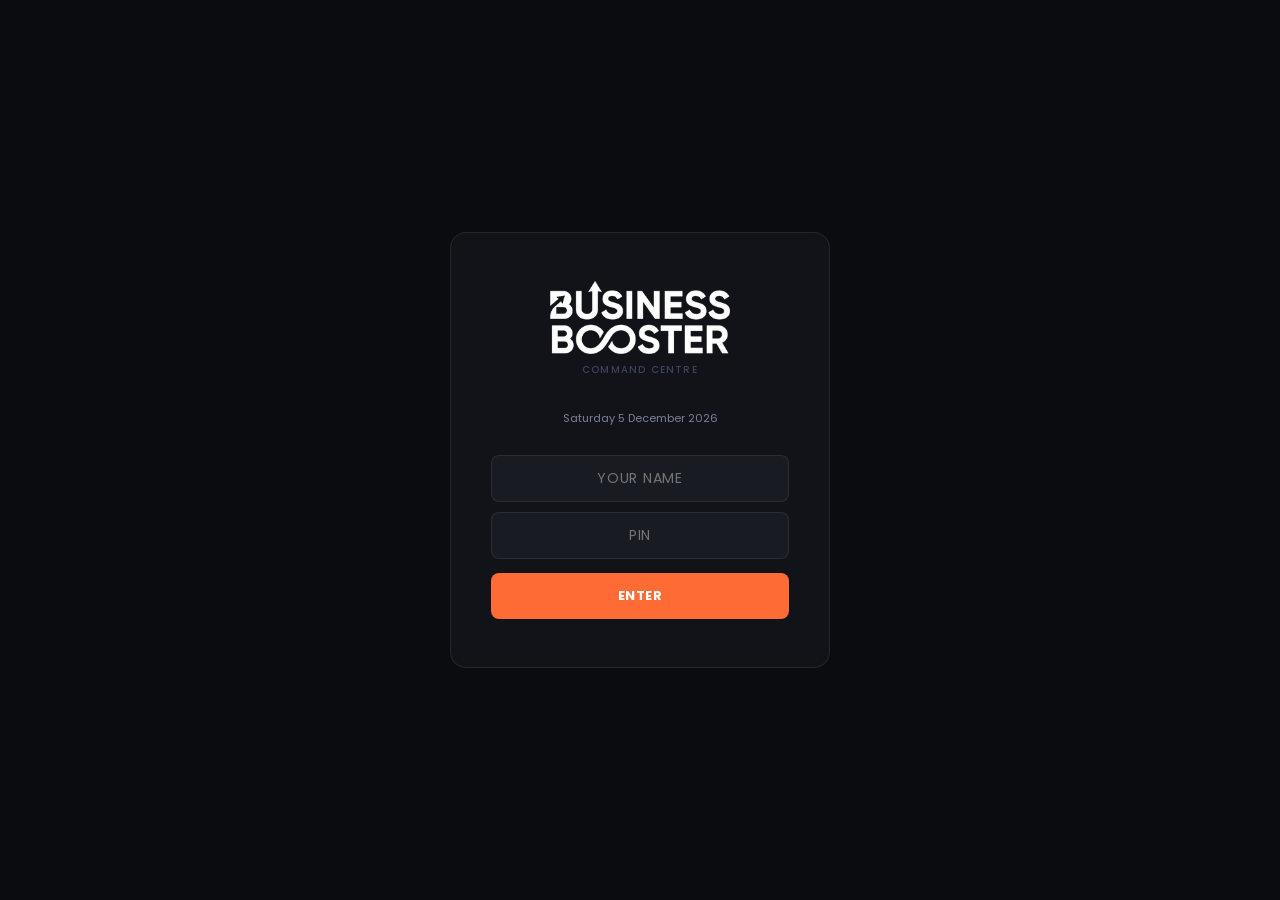
<file: BB_Command_Centre_LIVE (12).html>
<!DOCTYPE html>
<html lang="en">
<head>
<meta charset="UTF-8">
<meta name="viewport" content="width=device-width, initial-scale=1.0">
<title>BB — Command Centre</title>
<link rel="preconnect" href="https://fonts.googleapis.com">
<link href="https://fonts.googleapis.com/css2?family=Poppins:wght@300;400;500;600;700;800&display=swap" rel="stylesheet">
<style>
:root{
  --bg:#0B0C0F;--bg2:#111318;--bg3:#181B22;--bg4:#1E2229;--bg5:#252B35;
  --border:rgba(255,255,255,0.06);--border2:rgba(255,255,255,0.11);
  --text:#E8EAF0;--text2:#7B8099;--text3:#3D4260;
  --orange:#FF6B35;--orange2:#FF8C5A;--o10:rgba(255,107,53,0.10);--o20:rgba(255,107,53,0.22);
  --green:#34D399;--g10:rgba(52,211,153,0.10);--g20:rgba(52,211,153,0.22);
  --yellow:#FBBF24;--y10:rgba(251,191,36,0.10);--y20:rgba(251,191,36,0.22);
  --pink:#F472B6;--p10:rgba(244,114,182,0.10);--p20:rgba(244,114,182,0.22);
  --blue:#60A5FA;--b10:rgba(96,165,250,0.10);--b20:rgba(96,165,250,0.22);
  --red:#F87171;--r10:rgba(248,113,113,0.10);--r20:rgba(248,113,113,0.22);
  --sidebar:220px;--r:10px;--rs:7px;
}
*{box-sizing:border-box;margin:0;padding:0}
body{background:var(--bg);color:var(--text);font-family:'Poppins',sans-serif;font-size:13px;font-weight:400;min-height:100vh;-webkit-font-smoothing:antialiased;overflow-x:hidden}

/* ── POPPINS TYPE SCALE ── */
/* Display / Page titles: 700-800 */
/* Section headings: 600 */
/* Labels / caps: 500 */
/* Body: 400 */
/* Muted / meta: 300 */
::-webkit-scrollbar{width:3px}::-webkit-scrollbar-track{background:transparent}::-webkit-scrollbar-thumb{background:var(--bg5);border-radius:3px}

/* ── SIDEBAR ── */
.sidebar{position:fixed;left:0;top:0;bottom:0;width:var(--sidebar);background:var(--bg2);border-right:1px solid var(--border);display:flex;flex-direction:column;z-index:200;overflow-y:auto}
.sb-brand{padding:20px 18px 16px;border-bottom:1px solid var(--border)}
.sb-logo{font-family:'Poppins',sans-serif;font-size:13px;font-weight:800;color:var(--text);letter-spacing:-0.01em;line-height:1.2}
.sb-logo em{color:var(--orange);font-style:normal}
.sb-sub{font-size:8.5px;color:var(--text3);margin-top:3px;letter-spacing:0.12em;text-transform:uppercase;font-weight:500}
.sb-nav{flex:1;padding:8px 8px}
.sb-grp{font-size:8px;font-weight:600;text-transform:uppercase;letter-spacing:0.14em;color:var(--text3);padding:14px 10px 5px}
.sb-item{display:flex;align-items:center;gap:9px;padding:8px 10px;border-radius:var(--rs);cursor:pointer;transition:all 0.15s;font-size:12px;font-weight:500;color:var(--text2);margin-bottom:1px;border:1px solid transparent}
.sb-item:hover{background:var(--bg3);color:var(--text)}
.sb-item.active{background:var(--o10);color:var(--orange);border-color:var(--o20)}
.sb-badge{margin-left:auto;background:var(--r10);color:var(--red);font-size:9px;font-weight:700;padding:1px 6px;border-radius:10px;min-width:18px;text-align:center}
.sb-footer{padding:12px 18px;border-top:1px solid var(--border);font-size:11px;color:var(--text3)}
.live-dot{display:inline-block;width:6px;height:6px;background:var(--green);border-radius:50%;margin-right:5px;box-shadow:0 0 8px var(--green);animation:pulse 2s infinite}
@keyframes pulse{0%,100%{opacity:1}50%{opacity:.4}}

/* ── MAIN ── */
.main{margin-left:var(--sidebar);min-height:100vh}
.page{display:none;padding:28px 32px;animation:fi 0.18s ease}
.page.active{display:block}
@keyframes fi{from{opacity:0;transform:translateY(5px)}to{opacity:1;transform:none}}

/* ── PAGE HEADER ── */
.ph{display:flex;align-items:flex-start;justify-content:space-between;margin-bottom:22px;gap:16px}
.ph-title{font-family:'Poppins',sans-serif;font-size:20px;font-weight:700;letter-spacing:-0.02em;color:var(--text)}
.ph-sub{font-size:11px;color:var(--text2);margin-top:3px;font-weight:300}
.ph-right{display:flex;gap:8px;align-items:center;flex-shrink:0}
.breadcrumb{display:flex;align-items:center;gap:6px;font-size:10px;color:var(--text3);margin-bottom:5px;font-weight:500;letter-spacing:0.02em}
.breadcrumb a{color:var(--text2);cursor:pointer}
.breadcrumb a:hover{color:var(--orange)}

/* ── LAYOUT ── */
.card{background:var(--bg2);border:1px solid var(--border);border-radius:var(--r);padding:18px 20px}
.g2{display:grid;grid-template-columns:1fr 1fr;gap:14px}
.g4{display:grid;grid-template-columns:repeat(4,1fr);gap:12px}
.g6{display:grid;grid-template-columns:repeat(6,1fr);gap:12px}

/* ── STAT BLOCKS ── */
.stat{background:var(--bg2);border:1px solid var(--border);border-radius:var(--r);padding:16px 18px;transition:border-color 0.2s}
.stat:hover{border-color:var(--border2)}
.stat-lbl{font-size:9px;font-weight:600;text-transform:uppercase;letter-spacing:0.1em;color:var(--text3)}
.stat-val{font-family:'Poppins',sans-serif;font-size:24px;font-weight:700;letter-spacing:-0.02em;margin:4px 0 2px}
.stat-note{font-size:10px;color:var(--text3);font-weight:300}
.c-orange{color:var(--orange)}.c-green{color:var(--green)}.c-red{color:var(--red)}.c-yellow{color:var(--yellow)}.c-blue{color:var(--blue)}.c-pink{color:var(--pink)}.c-text2{color:var(--text2)}

/* ── SECTION TITLE ── */
.stitle{font-family:'Poppins',sans-serif;font-size:11px;font-weight:600;color:var(--text);margin-bottom:12px;display:flex;align-items:center;gap:8px;text-transform:uppercase;letter-spacing:0.06em}
.stitle .cnt{font-family:'Poppins',sans-serif;font-size:10px;font-weight:500;background:var(--bg5);color:var(--text2);padding:1px 7px;border-radius:20px;text-transform:none;letter-spacing:0}

/* ── PILLS ── */
.pill{display:inline-flex;align-items:center;padding:2px 9px;border-radius:20px;font-size:11px;font-weight:600}
.pill-o{background:var(--o10);color:var(--orange);border:1px solid var(--o20)}
.pill-g{background:var(--g10);color:var(--green);border:1px solid var(--g20)}
.pill-y{background:var(--y10);color:var(--yellow);border:1px solid var(--y20)}
.pill-p{background:var(--p10);color:var(--pink);border:1px solid var(--p20)}
.pill-b{background:var(--b10);color:var(--blue);border:1px solid var(--b20)}
.pill-r{background:var(--r10);color:var(--red);border:1px solid var(--r20)}
.pill-grey{background:var(--bg5);color:var(--text2);border:1px solid var(--border2)}

/* ── BUTTONS ── */
.btn{display:inline-flex;align-items:center;gap:5px;padding:7px 14px;border-radius:var(--rs);font-size:12px;font-weight:600;cursor:pointer;border:none;transition:all 0.15s;font-family:'Poppins',sans-serif;letter-spacing:0.01em}
.btn-primary{background:var(--orange);color:#fff}
.btn-primary:hover{background:var(--orange2);transform:translateY(-1px);box-shadow:0 4px 14px rgba(255,107,53,0.3)}
.btn-ghost{background:var(--bg3);color:var(--text2);border:1px solid var(--border2)}
.btn-ghost:hover{background:var(--bg4);color:var(--text)}
.btn-sm{padding:5px 10px;font-size:12px}
.btn-danger{background:var(--r10);color:var(--red);border:1px solid var(--r20)}
.btn-danger:hover{background:var(--red);color:#fff}

/* ── FORM ── */
.fg{margin-bottom:12px}
.flbl{font-size:9.5px;font-weight:600;color:var(--text3);margin-bottom:5px;display:block;text-transform:uppercase;letter-spacing:0.09em}
.fi,.fs,.fta{width:100%;background:var(--bg3);border:1px solid var(--border2);border-radius:var(--rs);padding:8px 12px;color:var(--text);font-family:'Poppins',sans-serif;font-size:12px;font-weight:400;transition:border-color 0.15s;outline:none}
.fi:focus,.fs:focus,.fta:focus{border-color:var(--orange)}
.fs option{background:var(--bg3)}
.fta{resize:vertical;min-height:70px;line-height:1.6}
.fg-row{display:grid;grid-template-columns:1fr 1fr;gap:10px}
.fg-row3{display:grid;grid-template-columns:1fr 1fr 1fr;gap:10px}

/* ── CLIENT PROFILE HEADER ── */
.cp-header{
  background:var(--bg2);border:1px solid var(--border);border-radius:var(--r);
  padding:20px 24px;margin-bottom:14px;display:flex;align-items:center;gap:16px;
}
.cp-avatar{
  width:48px;height:48px;border-radius:10px;flex-shrink:0;
  display:flex;align-items:center;justify-content:center;
  font-family:'Poppins',sans-serif;font-size:16px;font-weight:800;
  background:var(--o10);color:var(--orange);border:1px solid var(--o20);
}
.cp-name-wrap{flex:1}
.cp-name{font-family:'Poppins',sans-serif;font-size:17px;font-weight:700;letter-spacing:-0.01em}
.cp-meta{font-size:11px;color:var(--text2);margin-top:3px;display:flex;gap:10px;flex-wrap:wrap}
.cp-header-pills{display:flex;gap:6px;align-items:center;flex-shrink:0;flex-wrap:wrap}

/* ── INLINE EDITABLE FIELDS ── */
.cp-fields{
  background:var(--bg2);border:1px solid var(--border);border-radius:var(--r);
  padding:0;margin-bottom:14px;display:grid;
  grid-template-columns:repeat(6,1fr);overflow:hidden;
}
.cp-field{padding:14px 16px;border-right:1px solid var(--border)}
.cp-field:last-child{border-right:none}
.cp-field-lbl{font-size:8.5px;font-weight:600;text-transform:uppercase;letter-spacing:0.1em;color:var(--text3);margin-bottom:6px}
.cp-field input,.cp-field select{
  width:100%;background:transparent;border:none;outline:none;
  color:var(--text);font-family:'Poppins',sans-serif;font-size:12px;font-weight:500;
  padding:0;cursor:pointer;
}
.cp-field input:focus,.cp-field select:focus{color:var(--orange)}
.cp-field select option{background:var(--bg3)}

/* ── STAT ROW ── */
.cp-stats{display:grid;grid-template-columns:repeat(4,1fr);gap:12px;margin-bottom:14px}
.cp-stat{background:var(--bg2);border:1px solid var(--border);border-radius:var(--r);padding:14px 18px}
.cp-stat-lbl{font-size:9px;font-weight:700;text-transform:uppercase;letter-spacing:0.1em;color:var(--text3);margin-bottom:4px}
.cp-stat-val{font-family:'Poppins',sans-serif;font-size:22px;font-weight:800;letter-spacing:-0.02em}
.cp-stat-sub{font-size:10px;color:var(--text3);margin-top:2px}

/* ── TABS ── */
.tab-bar{display:flex;border-bottom:1px solid var(--border);margin-bottom:18px;gap:0}
.tab-btn{padding:10px 18px;font-size:11px;font-weight:600;text-transform:uppercase;letter-spacing:0.07em;cursor:pointer;color:var(--text3);border-bottom:2px solid transparent;transition:all 0.15s;background:none;border-left:none;border-right:none;border-top:none;font-family:'Poppins',sans-serif;margin-bottom:-1px}
.tab-btn:hover{color:var(--text2)}
.tab-btn.active{color:var(--orange);border-bottom-color:var(--orange)}
.tab-panel{display:none}
.tab-panel.active{display:block}

/* ── TASKS ── */
.task-section{margin-bottom:20px}
.task-section-hdr{display:flex;align-items:center;gap:8px;margin-bottom:10px;padding-bottom:8px;border-bottom:1px solid var(--border)}
.task-section-dot{width:8px;height:8px;border-radius:50%;flex-shrink:0}
.task-section-lbl{font-size:9px;font-weight:600;text-transform:uppercase;letter-spacing:0.1em;color:var(--text2)}
.task-section-cnt{font-size:9px;font-weight:500;color:var(--text3);margin-left:auto}
.task-row{display:flex;align-items:flex-start;gap:10px;padding:10px 0;border-bottom:1px solid var(--border)}
.task-row:last-child{border-bottom:none}
.task-check{width:17px;height:17px;border-radius:4px;border:1.5px solid var(--border2);cursor:pointer;flex-shrink:0;margin-top:2px;display:flex;align-items:center;justify-content:center;transition:all 0.15s;font-size:9px}
.task-check.done{background:var(--green);border-color:var(--green);color:#000}
.task-body{flex:1}
.task-title{font-size:12px;font-weight:600;text-transform:uppercase;letter-spacing:0.02em;color:var(--text)}
.task-title.done{text-decoration:line-through;color:var(--text3);font-weight:400}
.task-tags{display:flex;gap:5px;margin-top:5px;flex-wrap:wrap;align-items:center}
.tag{font-size:10px;font-weight:600;padding:2px 7px;border-radius:4px;border:1px solid}
.tag-date{background:var(--bg4);color:var(--text2);border-color:var(--border2)}
.tag-overdue{background:var(--r10);color:var(--red);border-color:var(--r20)}
.tag-high{background:var(--o10);color:var(--orange);border-color:var(--o20)}
.tag-medium{background:var(--y10);color:var(--yellow);border-color:var(--y20)}
.tag-low{background:var(--bg5);color:var(--text3);border-color:var(--border)}
.tag-cat{background:var(--bg4);color:var(--text2);border-color:var(--border2)}
.av{width:22px;height:22px;border-radius:50%;flex-shrink:0;display:flex;align-items:center;justify-content:center;font-size:9px;font-weight:700}
.av-t{background:var(--o10);color:var(--orange);border:1px solid var(--o20)}
.av-s{background:var(--p10);color:var(--pink);border:1px solid var(--p20)}

/* ── PHASES ── */
.phase-row{display:flex;gap:12px;padding:10px 0;border-bottom:1px solid var(--border)}
.phase-row:last-child{border-bottom:none}
.phase-num{width:26px;height:26px;border-radius:6px;flex-shrink:0;display:flex;align-items:center;justify-content:center;font-family:'Poppins',sans-serif;font-size:11px;font-weight:800}
.phase-body{flex:1}
.phase-name{font-size:13px;font-weight:600}
.phase-desc{font-size:11px;color:var(--text3);margin-top:2px}

/* ── SHOOTS KANBAN ── */
.kanban-col{flex-shrink:0;width:220px;background:var(--bg2);border-radius:var(--rs);border:1px solid var(--border);display:flex;flex-direction:column}
.kanban-col-hdr{padding:12px 14px;border-bottom:1px solid var(--border);display:flex;align-items:center;gap:8px}
.kanban-col-dot{width:8px;height:8px;border-radius:50%;flex-shrink:0}
.kanban-col-title{font-size:11px;font-weight:700;text-transform:uppercase;letter-spacing:0.08em;flex:1}
.kanban-col-cnt{font-size:10px;font-weight:700;background:var(--bg4);padding:1px 7px;border-radius:10px;color:var(--text3)}
.kanban-cards{flex:1;padding:8px;display:flex;flex-direction:column;gap:6px;min-height:80px;overflow-y:auto;max-height:70vh}
.kanban-card{background:var(--bg3);border:1px solid var(--border);border-radius:var(--rs);padding:10px 12px;cursor:grab;transition:border-color 0.15s;user-select:none}
.kanban-card:hover{border-color:var(--border2)}
.kanban-card.dragging{opacity:0.35}
.kanban-col.drag-over .kanban-cards{outline:2px dashed var(--orange);outline-offset:-4px;border-radius:6px}
.kanban-card-name{font-size:12px;font-weight:600;color:var(--text);margin-bottom:3px}
.kanban-card-client{font-size:10px;color:var(--orange);font-weight:700;margin-bottom:4px}
.kanban-card-meta{font-size:9px;color:var(--text3);display:flex;gap:6px;flex-wrap:wrap}

/* ── PIPELINE CARDS ── */
.pc{background:var(--bg2);border:1px solid var(--border);border-radius:var(--r);padding:14px 16px;margin-bottom:8px;transition:all 0.15s;border-left:3px solid transparent}
.pc:hover{border-color:var(--border2);transform:translateX(2px)}
.pc.s-active{border-left-color:var(--blue)}
.pc.s-hot{border-left-color:var(--orange);background:rgba(255,107,53,0.02)}
.pc.s-converted{border-left-color:var(--yellow);background:rgba(251,191,36,0.03)}
.pc.s-cold{border-left-color:var(--pink);background:rgba(244,114,182,0.03)}
.pc.s-closed{border-left-color:var(--green);background:rgba(52,211,153,0.02)}
.pc-top{display:flex;align-items:flex-start;gap:10px;margin-bottom:6px}
.pc-name{font-family:'Poppins',sans-serif;font-size:13px;font-weight:700;flex:1;letter-spacing:-0.01em}
.pc-meta{font-size:11px;color:var(--text2);margin-bottom:5px;font-weight:300}
.pc-next{font-size:11px;color:var(--orange);font-weight:500;margin-top:4px}
.pc-note{font-size:11px;color:var(--text2);background:var(--bg3);border-radius:5px;padding:7px 10px;margin-top:7px;line-height:1.6;white-space:pre-wrap;font-weight:300}
.pc-actions{display:flex;gap:6px;margin-top:9px;align-items:center}

/* ── PIPELINE TASK DROPDOWN ── */
.pc-tasks-toggle{display:flex;align-items:center;gap:6px;font-size:10px;font-weight:600;color:var(--text2);cursor:pointer;padding:7px 0 0;margin-top:7px;border-top:1px solid var(--border);user-select:none;letter-spacing:0.04em;text-transform:uppercase;transition:color 0.15s}
.pc-tasks-toggle:hover{color:var(--text)}
.pc-tasks-toggle .arr{font-size:9px;transition:transform 0.2s;display:inline-block}
.pc-tasks-toggle .arr.open{transform:rotate(90deg)}
.pc-tasks-toggle .tc{margin-left:auto;background:var(--bg4);color:var(--text3);font-size:9px;font-weight:600;padding:1px 7px;border-radius:10px}
.pc-tasks-toggle .tc.od{background:var(--r10);color:var(--red)}
.pc-task-list{display:none;margin-top:8px;border:1px solid var(--border);border-radius:var(--rs);overflow:hidden}
.pc-task-list.open{display:block}
.pc-task-row{display:flex;align-items:flex-start;gap:8px;padding:8px 12px;border-bottom:1px solid var(--border);transition:background 0.1s}
.pc-task-row:last-child{border-bottom:none}
.pc-task-row:hover{background:var(--bg3)}
.pc-task-chk{width:15px;height:15px;border-radius:3px;border:1.5px solid var(--border2);cursor:pointer;flex-shrink:0;margin-top:1px;display:flex;align-items:center;justify-content:center;transition:all 0.15s;font-size:8px}
.pc-task-chk.done{background:var(--green);border-color:var(--green);color:#000}
.pc-task-body{flex:1}
.pc-task-title{font-size:11px;font-weight:500}
.pc-task-title.done{text-decoration:line-through;color:var(--text3);font-weight:300}
.pc-task-meta{font-size:10px;color:var(--text3);margin-top:2px;display:flex;gap:6px;font-weight:300}
.pc-task-od{color:var(--red);font-weight:600}
.pc-task-add{display:flex;align-items:center;gap:6px;padding:7px 12px;font-size:11px;font-weight:500;color:var(--text3);cursor:pointer;transition:all 0.15s;background:var(--bg3);border-top:1px solid var(--border)}
.pc-task-add:hover{color:var(--orange);background:var(--o10)}

/* ── PILLAR ── */
.pillar-row{
  display:flex;align-items:flex-start;gap:12px;
  padding:14px 16px;margin-bottom:8px;
  background:var(--bg3);border:1px solid var(--border);border-radius:var(--rs);
  transition:border-color 0.15s;
}
.pillar-row:hover{border-color:var(--border2)}
.pillar-row.pillar-done{opacity:0.5}
.p-num{font-size:11px;font-weight:700;color:var(--text3);width:16px;text-align:center;flex-shrink:0;margin-top:2px}
.p-check{
  width:22px;height:22px;border-radius:5px;border:2px solid var(--border2);
  cursor:pointer;flex-shrink:0;display:flex;align-items:center;justify-content:center;
  transition:all 0.15s;font-size:11px;margin-top:1px;
}
.p-check.done{background:var(--orange);border-color:var(--orange);color:#fff}
.p-check-sh.done{background:var(--pink);border-color:var(--pink);color:#fff}
.p-body{flex:1}
.p-lbl{font-size:14px;font-weight:600;color:var(--text);line-height:1.3}
.p-lbl.done{text-decoration:line-through;color:var(--text3)}
.p-desc{font-size:12px;color:var(--text2);margin-top:4px;line-height:1.5;font-weight:300}
.p-time{font-size:11px;color:var(--text3);flex-shrink:0;margin-top:2px;font-weight:500}
.prog-wrap{background:var(--bg5);border-radius:4px;height:5px;overflow:hidden;margin:8px 0 14px}
.prog-bar{height:100%;border-radius:4px;background:var(--orange);transition:width 0.4s ease}
.prog-bar.pink{background:var(--pink)}

/* ── TOP3 ── */
.top3-item{display:flex;gap:10px;padding:9px 0;border-bottom:1px solid var(--border)}
.top3-item:last-child{border-bottom:none}
.top3-num{font-family:'Poppins',sans-serif;font-size:10px;font-weight:800;color:var(--text3);width:18px;flex-shrink:0;margin-top:2px}
.top3-txt{font-size:13px;font-weight:500}

/* ── HEALTH ── */
.health-grid{display:grid;grid-template-columns:repeat(3,1fr);gap:8px}
.health-box{background:var(--bg3);border-radius:var(--rs);padding:12px;text-align:center}
.health-lbl{font-size:9px;font-weight:700;text-transform:uppercase;letter-spacing:0.1em;margin-bottom:4px}
.health-val{font-family:'Poppins',sans-serif;font-size:20px;font-weight:800}

/* ── AI CHAT ── */
.ai-wrap{background:var(--bg2);border:1px solid var(--border);border-radius:var(--r);overflow:hidden}
.ai-msgs{height:320px;overflow-y:auto;padding:14px;display:flex;flex-direction:column;gap:9px}
.ai-msg{padding:9px 12px;border-radius:var(--rs);font-size:13px;line-height:1.6;max-width:85%}
.ai-msg.user{background:var(--o10);color:var(--text);align-self:flex-end;border:1px solid var(--o20)}
.ai-msg.ai{background:var(--bg3);color:var(--text);align-self:flex-start;border:1px solid var(--border2)}
.ai-msg.thinking{color:var(--text3);font-style:italic}
.ai-input-row{display:flex;gap:8px;padding:10px 12px;border-top:1px solid var(--border)}
.ai-input-row .fi{flex:1}

/* ── REVENUE ── */
.rev-row{display:flex;align-items:center;gap:12px;padding:9px 0;border-bottom:1px solid var(--border)}
.rev-row:last-child{border-bottom:none}
.rev-lbl{font-size:12px;color:var(--text2);width:100px;flex-shrink:0}
.rev-bar-w{flex:1;background:var(--bg5);border-radius:4px;height:7px;overflow:hidden}
.rev-bar-i{height:100%;border-radius:4px;background:var(--orange);transition:width 0.5s}
.rev-amt{font-size:13px;font-weight:700;width:110px;text-align:right}

/* ── MODAL ── */
.overlay{position:fixed;inset:0;background:rgba(0,0,0,0.78);backdrop-filter:blur(6px);z-index:500;display:none;align-items:center;justify-content:center}
.overlay.open{display:flex}
.modal{background:var(--bg2);border:1px solid var(--border2);border-radius:14px;padding:24px;width:460px;max-width:95vw;max-height:88vh;overflow-y:auto}
.modal-title{font-family:'Poppins',sans-serif;font-size:15px;font-weight:800;color:var(--text);margin-bottom:16px}
.modal-foot{display:flex;gap:8px;justify-content:flex-end;margin-top:16px}

/* ── EMPTY ── */
.empty{text-align:center;padding:32px 20px;color:var(--text3);font-size:13px}

/* ── CLIENT NAME LINK ── */
.clink{font-weight:700;cursor:pointer;transition:color 0.15s}
.clink:hover{color:var(--orange)}

/* ══════════════════════════════════════════════
   TABLET — 900px and below
══════════════════════════════════════════════ */
@media(max-width:900px){
  :root{--sidebar:58px}
  .sb-item span,.sb-grp,.sb-brand .sb-sub,.sb-brand .sb-logo,.sb-footer{display:none}
  .sb-item{justify-content:center}
  .sb-brand{padding:14px;display:flex;justify-content:center}
  .sb-brand::after{content:'BB';font-family:'Poppins',sans-serif;font-weight:800;font-size:14px;color:var(--orange)}
  .page{padding:16px 12px}
  .g4,.cp-fields,.cp-stats{grid-template-columns:1fr 1fr}
  .g6{grid-template-columns:1fr 1fr 1fr}
}

/* ══════════════════════════════════════════════
   MOBILE — 640px and below
   Desktop is completely unaffected
══════════════════════════════════════════════ */
@media(max-width:640px){

  /* Hide desktop sidebar entirely */
  .sidebar{display:none !important}

  /* Main takes full width */
  .main{margin-left:0 !important}

  /* Pages */
  .page{padding:14px 12px 80px 12px !important}

  /* Bottom nav bar */
  .mobile-nav{
    display:flex !important;
    position:fixed;bottom:0;left:0;right:0;
    background:var(--bg2);
    border-top:1px solid var(--border);
    z-index:300;
    padding:6px 0 calc(6px + env(safe-area-inset-bottom));
  }
  .mobile-nav-item{
    flex:1;display:flex;flex-direction:column;align-items:center;
    gap:3px;cursor:pointer;padding:4px 0;
    font-size:9px;font-weight:600;color:var(--text3);
    letter-spacing:0.04em;text-transform:uppercase;
    transition:color 0.15s;
  }
  .mobile-nav-item.active{color:var(--orange)}
  .mobile-nav-item .mico{
    font-family:'Poppins',sans-serif;
    font-size:10px;font-weight:800;
    letter-spacing:0.05em;
    width:32px;height:22px;
    display:flex;align-items:center;justify-content:center;
    background:var(--bg4);border-radius:5px;
    border:1px solid var(--border2);
    transition:all 0.15s;
  }
  .mobile-nav-item.active .mico{
    background:var(--o10);border-color:var(--o20);color:var(--orange);
  }

  /* Grids → single column */
  .g2,.g3,.g4,.g6{grid-template-columns:1fr !important;gap:10px !important}

  /* Client profile fields → 2 col */
  .cp-fields{grid-template-columns:1fr 1fr !important}
  .cp-stats{grid-template-columns:1fr 1fr !important}

  /* Stats 2-col */
  .g4.stat-row{grid-template-columns:1fr 1fr !important}

  /* Page header */
  .ph{flex-direction:column;gap:8px;margin-bottom:14px !important}
  .ph-right{flex-wrap:wrap;gap:6px}

  /* Cards */
  .card{padding:14px 14px !important}

  /* Week strip — scrolls horizontally on mobile */
  #d-week-strip{
    display:flex !important;
    overflow-x:auto !important;
    gap:8px !important;
    padding-bottom:4px;
    scroll-snap-type:x mandatory;
  }
  #d-week-strip > div{
    min-width:110px !important;
    flex-shrink:0;
    scroll-snap-align:start;
  }

  /* Calendar grid cells taller and scrollable */
  #cal-grid > div{min-height:70px !important;padding:6px !important}
  #cal-grid{overflow-x:auto}

  /* Calendar layout — full width, stack upcoming below */
  #page-calendar > div:last-of-type{
    display:flex !important;
    flex-direction:column !important;
    gap:14px;
  }
  /* Calendar day headers */
  #page-calendar .card > div:first-child div{
    padding:6px 4px !important;
    font-size:8px !important;
  }

  /* Clients table on mobile — scroll horizontally */
  #page-clients .card{padding:0 !important;overflow:hidden}
  #page-clients table{min-width:500px}
  #page-clients .card > div{overflow-x:auto}

  /* Client profile fields — 2 col on mobile */
  .cp-fields{
    grid-template-columns:1fr 1fr !important;
    display:grid !important;
  }
  .cp-field{border-bottom:1px solid var(--border)}

  /* Tables — hide less important cols on mobile */
  .mobile-hide{display:none !important}

  /* Modal full screen on mobile */
  .modal{
    width:100vw !important;max-width:100vw !important;
    border-radius:16px 16px 0 0 !important;
    position:fixed;bottom:0;left:0;right:0;
    max-height:92vh !important;
  }
  .overlay{align-items:flex-end !important}

  /* Task rows bigger touch targets */
  .task-row{padding:12px 0 !important}
  .task-check{width:22px !important;height:22px !important}

  /* Pillar rows — keep card style, fix padding */
  .pillar-row{padding:12px !important;margin-bottom:6px !important}
  .p-check{width:24px !important;height:24px !important;flex-shrink:0}
  .p-lbl{font-size:13px !important}
  .p-desc{font-size:11px !important}

  /* Buttons — reasonable size, not huge */
  .btn{padding:8px 12px !important;font-size:12px !important}
  .btn-sm{padding:5px 10px !important;font-size:11px !important}

  /* AI advisor */
  .ai-msgs{height:240px !important}

  /* Tabs scrollable */
  .tab-bar{overflow-x:auto;white-space:nowrap;-webkit-overflow-scrolling:touch}
  .tab-btn{padding:9px 14px !important;white-space:nowrap}

  /* Pipeline cards */
  .pc-actions{flex-wrap:wrap;gap:4px}
  .pc-task-list{font-size:11px}

  /* Breadcrumb */
  .breadcrumb{font-size:11px}

  /* Stat values */
  .stat-val{font-size:20px !important}
  .cp-stat-val{font-size:18px !important}

  /* Finance rows */
  #fin-invoice-list > div,#fin-cost-list > div{flex-wrap:wrap;gap:6px}

  /* ph-right buttons stack better */
  .ph-right .btn{flex:1;justify-content:center;min-width:80px}
}

/* ── LOGIN ── */
#cc-login{position:fixed;inset:0;z-index:9999;background:#0B0C0F;display:flex;align-items:center;justify-content:center;}
#cc-login.gone{display:none;}
.cc-login-box{background:#111318;border:1px solid rgba(255,255,255,0.08);border-radius:16px;padding:48px 40px;width:100%;max-width:380px;text-align:center;}
.cc-login-logo{font-family:'Poppins',sans-serif;font-size:13px;font-weight:800;color:#fff;letter-spacing:-0.01em;line-height:1.2;margin-bottom:4px;}
.cc-login-logo em{color:var(--orange);font-style:normal;}
.cc-login-sub{font-size:10px;color:var(--text3);letter-spacing:0.12em;text-transform:uppercase;font-weight:500;margin-bottom:32px;}
.cc-login-input{width:100%;background:#181B22;border:1px solid rgba(255,255,255,0.08);border-radius:8px;padding:12px 14px;color:var(--text);font-size:14px;font-family:'Poppins',sans-serif;outline:none;margin-bottom:10px;transition:border-color 0.2s;text-align:center;letter-spacing:0.05em;}
.cc-login-input:focus{border-color:var(--orange);}
.cc-login-btn{width:100%;background:var(--orange);color:#fff;border:none;border-radius:8px;padding:13px;font-size:13px;font-weight:700;font-family:'Poppins',sans-serif;cursor:pointer;margin-top:4px;transition:opacity 0.2s;letter-spacing:0.04em;}
.cc-login-btn:hover{opacity:0.9;}
.cc-login-err{color:var(--red);font-size:11px;margin-top:10px;display:none;font-weight:500;}

</style>
</head>
<body>

<!-- LOGIN SCREEN -->
<div id="cc-login">
  <div class="cc-login-box">
    <img src="[data-uri]" alt="Business Booster" style="width:180px;height:auto;margin:0 auto 8px;display:block;">
    <div class="cc-login-sub">Command Centre</div>
    <div id="cc-login-date" style="font-size:11px;color:var(--text2);margin-bottom:28px;font-weight:400"></div>
    <input class="cc-login-input" id="cc-name" placeholder="YOUR NAME" autocomplete="off" style="text-transform:uppercase" onkeydown="if(event.key==='Enter')document.getElementById('cc-pin').focus()">
    <input class="cc-login-input" id="cc-pin" type="password" placeholder="PIN" maxlength="4" onkeydown="if(event.key==='Enter')ccLogin()">
    <button class="cc-login-btn" onclick="ccLogin()">ENTER</button>
    <div class="cc-login-err" id="cc-err">Incorrect name or PIN</div>
  </div>
</div>


<!-- MOBILE BOTTOM NAV (hidden on desktop via CSS) -->
<nav class="mobile-nav" style="display:none">
  <div class="mobile-nav-item active" id="mn-dashboard" onclick="mobileNav('dashboard')">
    <span class="mico">DB</span><span>Home</span>
  </div>
  <div class="mobile-nav-item" id="mn-clients" onclick="mobileNav('clients')">
    <span class="mico">CL</span><span>Clients</span>
  </div>
  <div class="mobile-nav-item" id="mn-taskbook" onclick="mobileNav('taskbook')">
    <span class="mico">TK</span><span>Tasks</span>
  </div>
  <div class="mobile-nav-item" id="mn-calendar" onclick="mobileNav('calendar')">
    <span class="mico">CA</span><span>Calendar</span>
  </div>
  <div class="mobile-nav-item" id="mn-pipeline" onclick="mobileNav('pipeline')">
    <span class="mico">PL</span><span>Pipeline</span>
  </div>
</nav>

<!-- SIDEBAR -->
<nav class="sidebar">
  <div class="sb-brand" ondblclick="uploadLogo()" title="Double-click to upload logo">
    <img src="[data-uri]" alt="Business Booster" style="width:130px;height:auto;margin-bottom:6px;display:block">
    <div class="sb-sub">Command Centre</div>
    <div style="font-size:10px;color:var(--text2);margin-top:4px;font-weight:500" id="sb-date"></div>
  </div>
    <div style="font-size:10px;color:var(--text2);margin-top:4px;font-weight:500" id="sb-date"></div>
  </div>
    <div class="sb-sub">Command Centre</div>
    <div style="font-size:10px;color:var(--text2);margin-top:5px;font-weight:500" id="sb-date"></div>
  </div>
  <div class="sb-nav">
    <div class="sb-grp">Daily</div>
    <div class="sb-item active" onclick="nav('dashboard')"><span>Dashboard</span></div>
    <div class="sb-item" onclick="nav('myday')"><span>My Day</span></div>
    <div class="sb-item" onclick="nav('calendar')"><span>Calendar</span></div>
    <div class="sb-grp">Business</div>
    <div class="sb-item" onclick="nav('clients')"><span>Clients</span></div>
    <div class="sb-item" onclick="nav('taskbook')"><span>Task Book</span><span class="sb-badge" id="sb-overdue-badge" style="display:none">!</span></div>
    <div class="sb-item" onclick="nav('shoots')"><span>Shoots</span></div>
    <div class="sb-item" onclick="nav('pipeline')"><span>Pipeline</span><span class="sb-badge" id="sb-hot-badge" style="display:none">Hot</span></div>
    <div class="sb-item" onclick="nav('revenue')"><span>Revenue</span></div>
    <div class="sb-item" onclick="nav('finance')"><span>Finance</span></div>
    <div class="sb-grp">Tools</div>
    <div class="sb-item" onclick="nav('advisor')"><span>BB Advisor</span></div>
    <div class="sb-grp">TEAM SYSTEMS</div>
    <div class="sb-item" onclick="window.open('https://businessboosterlk.github.io/bb-smm-workspace','_blank')" style="color:var(--teal,#2dd4bf)"><span>SMM Workspace ↗</span></div>
    <div class="sb-item" style="opacity:0.4;cursor:not-allowed"><span>GD System — Soon</span></div>
    <div class="sb-item" style="opacity:0.4;cursor:not-allowed"><span>Video System — Soon</span></div>
  </div>
  <div class="sb-footer"><span class="live-dot"></span>Live · Synced</div>
</nav>

<div class="main">

<!-- ══ DASHBOARD ══ -->
<div class="page active" id="page-dashboard">
  <div class="ph">
    <div><div class="ph-title">Dashboard</div><div class="ph-sub" id="dash-date">—</div></div>
  </div>
  <div class="g4 stat-row" style="margin-bottom:14px">
    <div class="stat"><div class="stat-lbl">Active Clients</div><div class="stat-val c-orange" id="s-clients">—</div><div class="stat-note">Target: 35 by 2026</div></div>
    <div class="stat"><div class="stat-lbl">Monthly MRR</div><div class="stat-val c-green" id="s-mrr">—</div><div class="stat-note">LKR / month</div></div>
    <div class="stat"><div class="stat-lbl">Pipeline</div><div class="stat-val" id="s-pipe">—</div><div class="stat-note" id="s-pipe-hot">— hot leads</div></div>
    <div class="stat"><div class="stat-lbl">Overdue Tasks</div><div class="stat-val c-red" id="s-overdue">—</div><div class="stat-note">Across all clients</div></div>
  </div>
  <!-- Week Strip — 7 columns, single row -->
  <div class="card" style="margin-bottom:14px;padding:16px 20px">
    <div style="display:flex;align-items:center;justify-content:space-between;margin-bottom:12px">
      <div class="stitle" style="margin-bottom:0">This Week</div>
      <button class="btn btn-ghost btn-sm" onclick="nav('calendar')">Open Calendar →</button>
    </div>
    <div id="d-week-strip" style="display:grid;grid-template-columns:repeat(4,1fr);gap:8px"></div>
  </div>
  <!-- Pillars -->
  <div class="g2" style="margin-bottom:14px">
    <div class="card">
      <div class="stitle"><div class="av av-t">TH</div>Thulaib's Pillars<span class="cnt" id="d-th-cnt">0/7</span><button class="btn btn-ghost btn-sm" style="margin-left:auto;padding:2px 8px;font-size:10px" onclick="resetPillars('th')">Reset</button></div>
      <div class="prog-wrap"><div class="prog-bar" id="d-th-bar" style="width:0%"></div></div>
      <div id="d-th-list"></div>
    </div>
    <div class="card">
      <div class="stitle"><div class="av av-s">SH</div>Shiara's Pillars<span class="cnt" id="d-sh-cnt">0/7</span><button class="btn btn-ghost btn-sm" style="margin-left:auto;padding:2px 8px;font-size:10px" onclick="resetPillars('sh')">Reset</button></div>
      <div class="prog-wrap"><div class="prog-bar pink" id="d-sh-bar" style="width:0%"></div></div>
      <div id="d-sh-list"></div>
    </div>
  </div>
  <!-- Upcoming Task Alerts -->
  <div class="g2" style="margin-bottom:14px">
    <div class="card">
      <div class="stitle"><div class="av av-t">TH</div>Thulaib — Upcoming Tasks</div>
      <div id="d-th-tasks"></div>
    </div>
    <div class="card">
      <div class="stitle"><div class="av av-s">SH</div>Shiara — Upcoming Tasks</div>
      <div id="d-sh-tasks"></div>
    </div>
  </div>
  <div class="g2">
    <div class="card"><div class="stitle">Today's Top 3 — Thulaib</div><div id="d-top3-th"></div></div>
    <div class="card">
      <div class="stitle">Client Health</div>
      <div class="health-grid">
        <div class="health-box"><div class="health-lbl c-green">Green</div><div class="health-val c-green" id="h-green">0</div></div>
        <div class="health-box"><div class="health-lbl c-yellow">Amber</div><div class="health-val c-yellow" id="h-amber">0</div></div>
        <div class="health-box"><div class="health-lbl c-red">Red</div><div class="health-val c-red" id="h-red">0</div></div>
      </div>
    </div>
  </div>

  <!-- CEO Non-Negotiables -->
  <div style="margin-top:14px;background:rgba(248,113,113,0.06);border:1px solid var(--r20);border-left:4px solid var(--red);border-radius:var(--rs);padding:16px 20px">
    <div style="font-size:10px;font-weight:800;text-transform:uppercase;letter-spacing:0.12em;color:var(--red);margin-bottom:10px">Stop Doing — CEO Non-Negotiable</div>
    <div style="display:grid;grid-template-columns:1fr 1fr;gap:6px 20px">
      <div style="display:flex;align-items:flex-start;gap:8px;font-size:12px;color:var(--text2)"><span style="color:var(--red);font-weight:700;flex-shrink:0">×</span>Writing captions or copy — that is your SMM's job</div>
      <div style="display:flex;align-items:flex-start;gap:8px;font-size:12px;color:var(--text2)"><span style="color:var(--red);font-weight:700;flex-shrink:0">×</span>Scheduling or rescheduling posts — PM handles this</div>
      <div style="display:flex;align-items:flex-start;gap:8px;font-size:12px;color:var(--text2)"><span style="color:var(--red);font-weight:700;flex-shrink:0">×</span>QA-ing creative assets before delivery — PM owns QA</div>
      <div style="display:flex;align-items:flex-start;gap:8px;font-size:12px;color:var(--text2)"><span style="color:var(--red);font-weight:700;flex-shrink:0">×</span>Responding to routine client queries — PM responds</div>
      <div style="display:flex;align-items:flex-start;gap:8px;font-size:12px;color:var(--text2)"><span style="color:var(--red);font-weight:700;flex-shrink:0">×</span>Chasing team members for updates — that is the PM's job</div>
      <div style="display:flex;align-items:flex-start;gap:8px;font-size:12px;color:var(--text2)"><span style="color:var(--red);font-weight:700;flex-shrink:0">×</span>Editing videos or graphics — delegate completely</div>
    </div>
    <div style="margin-top:12px;padding-top:10px;border-top:1px solid var(--r20);font-size:11px;font-weight:600;color:var(--red);font-style:italic">If you are doing execution work — the system has failed. Fix the system, not the task.</div>
  </div>
</div>

<!-- ══ MY DAY ══ -->
<div class="page" id="page-myday">
  <div class="ph"><div><div class="ph-title">My Day</div><div class="ph-sub">Daily pillars — check off as you go</div></div></div>
  <div class="g2">
    <div>
      <div class="card" style="margin-bottom:12px">
        <div style="display:flex;align-items:center;gap:10px;margin-bottom:12px">
          <div class="av av-t" style="width:32px;height:32px;font-size:11px">TH</div>
          <div><div style="font-family:'Poppins',sans-serif;font-size:14px;font-weight:800">Thulaib</div><div style="font-size:11px;color:var(--text2)">CEO & Co-Founder</div></div>
          <span class="pill pill-o" style="margin-left:auto" id="th-pill">0/7</span>
        </div>
        <div class="prog-wrap"><div class="prog-bar" id="th-bar" style="width:0%"></div></div>
        <div id="th-pillars"></div>
        <div style="margin-top:12px;display:flex;gap:8px">
          <button class="btn btn-ghost btn-sm" style="flex:1" onclick="resetPillars('th')">Reset</button>
          <button class="btn btn-ghost btn-sm" style="flex:1" onclick="openTop3Modal('th')">Edit Top 3</button>
        </div>
      </div>
      <div class="card" style="padding:14px 18px"><div class="stitle" style="margin-bottom:10px">Today's Top 3</div><div id="top3-th-view"></div></div>
    </div>
    <div>
      <div class="card" style="margin-bottom:12px">
        <div style="display:flex;align-items:center;gap:10px;margin-bottom:12px">
          <div class="av av-s" style="width:32px;height:32px;font-size:11px">SH</div>
          <div><div style="font-family:'Poppins',sans-serif;font-size:14px;font-weight:800">Shiara</div><div style="font-size:11px;color:var(--text2)">Co-Founder & Partner</div></div>
          <span class="pill pill-p" style="margin-left:auto" id="sh-pill">0/7</span>
        </div>
        <div class="prog-wrap"><div class="prog-bar pink" id="sh-bar" style="width:0%"></div></div>
        <div id="sh-pillars"></div>
        <div style="margin-top:12px;display:flex;gap:8px">
          <button class="btn btn-ghost btn-sm" style="flex:1" onclick="resetPillars('sh')">Reset</button>
          <button class="btn btn-ghost btn-sm" style="flex:1" onclick="openTop3Modal('sh')">Edit Top 3</button>
        </div>
      </div>
      <div class="card" style="padding:14px 18px"><div class="stitle" style="margin-bottom:10px">Today's Top 3</div><div id="top3-sh-view"></div></div>
    </div>
  </div>
</div>

<!-- ══ CLIENTS LIST ══ -->
<div class="page" id="page-clients">
  <div class="ph">
    <div><div class="ph-title">Clients</div><div class="ph-sub">Click a client name to open their dashboard</div></div>
    <div class="ph-right"><button class="btn btn-primary" onclick="openClientModal()">+ Add Client</button></div>
  </div>
  <!-- Client type tabs -->
  <div class="tab-bar" style="margin-bottom:16px">
    <button class="tab-btn active" onclick="switchClientTab('sm')" id="ctab-sm">Social Media</button>
    <button class="tab-btn" onclick="switchClientTab('web')" id="ctab-web">Website & SEO</button>
    <button class="tab-btn" onclick="switchClientTab('all')" id="ctab-all">All Clients</button>
  </div>
  <div class="card">
    <div style="overflow-x:auto">
      <table style="width:100%;border-collapse:collapse">
        <thead><tr>
          <th style="font-size:9px;font-weight:700;text-transform:uppercase;letter-spacing:0.1em;color:var(--text2);padding:8px 12px;text-align:left;border-bottom:1px solid var(--border)">Client</th>
          <th style="font-size:9px;font-weight:700;text-transform:uppercase;letter-spacing:0.1em;color:var(--text2);padding:8px 12px;text-align:left;border-bottom:1px solid var(--border)">Type</th>
          <th style="font-size:9px;font-weight:700;text-transform:uppercase;letter-spacing:0.1em;color:var(--text2);padding:8px 12px;text-align:left;border-bottom:1px solid var(--border)">Package</th>
          <th style="font-size:9px;font-weight:700;text-transform:uppercase;letter-spacing:0.1em;color:var(--text2);padding:8px 12px;text-align:left;border-bottom:1px solid var(--border)">Month</th>
          <th style="font-size:9px;font-weight:700;text-transform:uppercase;letter-spacing:0.1em;color:var(--text2);padding:8px 12px;text-align:left;border-bottom:1px solid var(--border)">MRR</th>
          <th style="font-size:9px;font-weight:700;text-transform:uppercase;letter-spacing:0.1em;color:var(--text2);padding:8px 12px;text-align:left;border-bottom:1px solid var(--border)">Health</th>
          <th style="font-size:9px;font-weight:700;text-transform:uppercase;letter-spacing:0.1em;color:var(--text2);padding:8px 12px;text-align:left;border-bottom:1px solid var(--border)">Open Tasks</th>
          <th style="font-size:9px;font-weight:700;text-transform:uppercase;letter-spacing:0.1em;color:var(--text2);padding:8px 12px;text-align:left;border-bottom:1px solid var(--border)"></th>
        </tr></thead>
        <tbody id="clients-tbody"></tbody>
      </table>
    </div>
  </div>
</div>

<!-- ══ CLIENT PROFILE ══ -->
<div class="page" id="page-client-profile">
  <!-- Header -->
  <div style="margin-bottom:14px">
    <div class="breadcrumb"><a onclick="nav('clients')">Clients</a><span>/</span><span id="cp-breadcrumb">—</span></div>
    <div style="display:flex;align-items:center;justify-content:space-between;gap:12px">
      <div style="display:flex;align-items:center;gap:14px">
        <div class="cp-avatar" id="cp-avatar">—</div>
        <div>
          <div style="font-family:'Poppins',sans-serif;font-size:20px;font-weight:800;letter-spacing:-0.01em" id="cp-name-display">—</div>
          <div style="font-size:11px;color:var(--text2);margin-top:2px" id="cp-meta-display">—</div>
        </div>
        <div style="display:flex;gap:6px;align-items:center;margin-left:8px" id="cp-header-pills"></div>
      </div>
      <div style="display:flex;gap:8px">
        <button class="btn btn-ghost btn-sm" onclick="editCurrentClient()">Edit</button>
        <button class="btn btn-primary btn-sm" onclick="openTaskModalForClient()">+ Add Task</button>
      </div>
    </div>
  </div>

  <!-- Inline Fields -->
  <div class="cp-fields" id="cp-fields-wrap">
    <div class="cp-field"><div class="cp-field-lbl">Month</div><input id="cpf-month" type="number" min="1" max="12" onchange="saveFieldChange()" placeholder="—"></div>
    <div class="cp-field"><div class="cp-field-lbl">Retainer (LKR)</div><input id="cpf-mrr" type="number" onchange="saveFieldChange()" placeholder="—"></div>
    <div class="cp-field"><div class="cp-field-lbl">Package</div>
      <select id="cpf-package" onchange="saveFieldChange()">
        <option value="Spark">Spark</option><option value="Ignite">Ignite</option><option value="Blaze">Blaze</option>
        <option value="SEO Essential">SEO Essential</option><option value="SEO+Maintenance">SEO+Maint.</option><option value="Custom">Custom</option>
      </select>
    </div>
    <div class="cp-field"><div class="cp-field-lbl">Industry</div><input id="cpf-industry" onchange="saveFieldChange()" placeholder="e.g. Automotive"></div>
    <div class="cp-field"><div class="cp-field-lbl">Contact Person</div><input id="cpf-contact" onchange="saveFieldChange()" placeholder="Name & number"></div>
    <div class="cp-field" style="border-right:none"><div class="cp-field-lbl">Start Date</div><input id="cpf-start" type="date" onchange="saveFieldChange()"></div>
  </div>

  <!-- Stat Row -->
  <div class="cp-stats">
    <div class="cp-stat"><div class="cp-stat-lbl">Open Tasks</div><div class="cp-stat-val c-orange" id="cp-s-open">0</div><div class="cp-stat-sub">Not done</div></div>
    <div class="cp-stat"><div class="cp-stat-lbl">Done</div><div class="cp-stat-val c-green" id="cp-s-done">0</div><div class="cp-stat-sub">Completed</div></div>
    <div class="cp-stat"><div class="cp-stat-lbl">Overdue</div><div class="cp-stat-val c-red" id="cp-s-overdue">0</div><div class="cp-stat-sub">Past due date</div></div>
    <div class="cp-stat"><div class="cp-stat-lbl">Phase</div><div class="cp-stat-val" id="cp-s-phase">—</div><div class="cp-stat-sub" id="cp-s-phase-lbl">—</div></div>
  </div>

  <!-- Tabs -->
  <div class="tab-bar">
    <button class="tab-btn active" onclick="switchTab('tasks')">Tasks</button>
    <button class="tab-btn" onclick="switchTab('shoots')">Shoots</button>
    <button class="tab-btn" onclick="switchTab('phases')">Phases</button>
    <button class="tab-btn" onclick="switchTab('notes')">Notes</button>
  </div>

  <div class="tab-panel active" id="tab-tasks">
    <div style="display:flex;align-items:center;justify-content:space-between;margin-bottom:14px">
      <div style="display:flex;gap:6px">
        <button class="btn btn-ghost btn-sm" id="tf-all" onclick="setTaskFilter('all')" style="color:var(--orange);border-color:var(--o20)">All</button>
        <button class="btn btn-ghost btn-sm" id="tf-open" onclick="setTaskFilter('open')">Open</button>
        <button class="btn btn-ghost btn-sm" id="tf-done" onclick="setTaskFilter('done')">Done</button>
        <button class="btn btn-ghost btn-sm" id="tf-overdue" onclick="setTaskFilter('overdue')">Overdue</button>
      </div>
      <button class="btn btn-primary btn-sm" onclick="openTaskModalForClient()">+ Add Task</button>
    </div>
    <div id="cp-tasks-open" class="task-section"></div>
    <div id="cp-tasks-done" class="task-section"></div>
  </div>

  <!-- SHOOTS TAB -->
  <div class="tab-panel" id="tab-shoots">
    <div style="display:flex;align-items:center;justify-content:space-between;margin-bottom:16px;flex-wrap:wrap;gap:8px">
      <div style="display:flex;gap:6px;align-items:center;flex-wrap:wrap">
        <select class="fs" id="shoot-quarter-filter" style="width:90px;font-size:11px;padding:5px 8px" onchange="renderClientShoots()">
          <option value="">All</option>
          <option value="Q1">Q1</option>
          <option value="Q2">Q2</option>
          <option value="Q3">Q3</option>
          <option value="Q4">Q4</option>
        </select>
        <select class="fs" id="shoot-month-filter" style="width:110px;font-size:11px;padding:5px 8px" onchange="renderClientShoots()">
          <option value="">All Months</option>
          <option value="January">January</option>
          <option value="February">February</option>
          <option value="March">March</option>
          <option value="April">April</option>
          <option value="May">May</option>
          <option value="June">June</option>
          <option value="July">July</option>
          <option value="August">August</option>
          <option value="September">September</option>
          <option value="October">October</option>
          <option value="November">November</option>
          <option value="December">December</option>
        </select>
      </div>
      <button class="btn btn-primary btn-sm" onclick="openShootModal()">+ Add Shoot</button>
    </div>
    <div id="cp-shoots-list"></div>
  </div>

  <div class="tab-panel" id="tab-phases">
    <div id="cp-phases-list"></div>
  </div>

  <div class="tab-panel" id="tab-notes">
    <div class="card">
      <div class="stitle" style="margin-bottom:10px">Client Notes</div>
      <div id="cp-notes-display" style="font-size:13px;color:var(--text2);line-height:1.8;white-space:pre-wrap;min-height:60px"></div>
      <button class="btn btn-ghost btn-sm" style="margin-top:12px" onclick="editCurrentClient()">Edit Notes</button>
    </div>
  </div>
</div>

<!-- ══ SHOOTS BOARD ══ -->
<div class="page" id="page-shoots">
  <div class="ph">
    <div>
      <div class="ph-title">Shoots Board</div>
      <div class="ph-sub">Drag cards between columns to update stage</div>
    </div>
    <div class="ph-right">
      <select class="fs" id="gshoots-quarter" style="width:90px" onchange="renderShootsBoard()">
        <option value="">All Q</option>
        <option value="Q1">Q1</option>
        <option value="Q2">Q2</option>
        <option value="Q3">Q3</option>
        <option value="Q4">Q4</option>
      </select>
      <select class="fs" id="gshoots-month" style="width:120px" onchange="renderShootsBoard()">
        <option value="">All Months</option>
        <option value="January">January</option>
        <option value="February">February</option>
        <option value="March">March</option>
        <option value="April">April</option>
        <option value="May">May</option>
        <option value="June">June</option>
        <option value="July">July</option>
        <option value="August">August</option>
        <option value="September">September</option>
        <option value="October">October</option>
        <option value="November">November</option>
        <option value="December">December</option>
      </select>
      <button class="btn btn-primary" onclick="openShootModalGlobal()">+ Add Shoot</button>
    </div>
  </div>
  <!-- Kanban columns -->
  <div id="shoots-kanban" style="display:flex;gap:12px;overflow-x:auto;align-items:flex-start;padding-bottom:16px;min-height:60vh"></div>
</div>

<!-- ══ PIPELINE ══ -->
<div class="page" id="page-pipeline">
  <div class="ph">
    <div><div class="ph-title">Pipeline</div><div class="ph-sub">Prospect tracking. Yellow = converted. Pink = likely out. Orange = hot.</div></div>
    <div class="ph-right">
      <select class="fs" style="width:130px;padding:6px 10px" onchange="filterPipeline(this.value)">
        <option value="">All</option>
        <option value="hot">Hot</option>
        <option value="active">Active</option>
        <option value="converted">Converted</option>
        <option value="cold">Likely Out</option>
        <option value="closed">Closed Won</option>
      </select>
      <button class="btn btn-primary" onclick="openPipelineModal()">+ Add Lead</button>
    </div>
  </div>
  <!-- Pipeline Stats -->
  <div class="g4 stat-row" style="margin-bottom:14px">
    <div class="stat" style="border-left:3px solid var(--orange)"><div class="stat-lbl">Hot Leads</div><div class="stat-val c-orange" id="pp-hot">0</div><div class="stat-note">Needs action now</div></div>
    <div class="stat" style="border-left:3px solid var(--blue)"><div class="stat-lbl">Active</div><div class="stat-val c-blue" id="pp-active">0</div><div class="stat-note">In conversation</div></div>
    <div class="stat" style="border-left:3px solid var(--yellow)"><div class="stat-lbl">Converted</div><div class="stat-val c-yellow" id="pp-converted">0</div><div class="stat-note">Became clients</div></div>
    <div class="stat" style="border-left:3px solid var(--red)"><div class="stat-lbl">Overdue Tasks</div><div class="stat-val c-red" id="pp-overdue">0</div><div class="stat-note">Across pipeline</div></div>
  </div>
  <!-- Today's Actions -->
  <div class="card" style="margin-bottom:14px;padding:16px 20px">
    <div class="stitle" style="margin-bottom:12px">Pending — Next 48 Hours</div>
    <div id="pipe-pending-list"></div>
  </div>
  <!-- Leads -->
  <div class="g2">
    <div><div class="stitle">Social Media <span class="cnt" id="pipe-sm-cnt">0</span></div><div id="pipe-sm-list"></div></div>
    <div><div class="stitle">Website / Other <span class="cnt" id="pipe-web-cnt">0</span></div><div id="pipe-web-list"></div></div>
  </div>
</div>

<!-- ══ REVENUE ══ -->
<div class="page" id="page-revenue">
  <div class="ph">
    <div><div class="ph-title">Revenue</div><div class="ph-sub">Weekly tracking — target LKR 1,500,000/month</div></div>
    <div class="ph-right"><button class="btn btn-primary" onclick="openRevModal()">+ Log Week</button></div>
  </div>
  <div class="g2">
    <div class="card"><div class="stitle">Weekly Log</div><div id="rev-list"></div></div>
    <div>
      <div class="card" style="margin-bottom:12px">
        <div class="stitle">This Month</div>
        <div style="font-family:'Poppins',sans-serif;font-size:24px;font-weight:800;color:var(--green)" id="rev-total">LKR 0</div>
        <div style="font-size:11px;color:var(--text3);margin-top:2px">of LKR 1,500,000 target</div>
        <div class="prog-wrap" style="margin-top:10px;margin-bottom:0"><div class="prog-bar" id="rev-prog" style="width:0%"></div></div>
      </div>
      <div class="card">
        <div class="stitle">MRR from Clients</div>
        <div style="font-family:'Poppins',sans-serif;font-size:24px;font-weight:800;color:var(--orange)" id="rev-mrr-calc">LKR 0</div>
        <div style="font-size:11px;color:var(--text3);margin-top:2px">Auto-calculated from active clients</div>
      </div>
    </div>
  </div>
</div>

<!-- ══ TASK BOOK ══ -->
<div class="page" id="page-taskbook">
  <div class="ph">
    <div><div class="ph-title">Task Book</div><div class="ph-sub">All client tasks in one view — sorted by urgency</div></div>
    <div class="ph-right">
      <select class="fs" style="width:130px;padding:6px 10px;font-size:12px" id="tb-filter-assign" onchange="renderTaskBook()">
        <option value="">Everyone</option>
        <option value="th">Thulaib</option>
        <option value="sh">Shiara</option>
        <option value="smm">SMM</option>
        <option value="gd">Graphic Designer</option>
        <option value="video">Video Editor</option>
      </select>
      <select class="fs" style="width:130px;padding:6px 10px;font-size:12px" id="tb-filter-status" onchange="renderTaskBook()">
        <option value="open">Open tasks</option>
        <option value="all">All tasks</option>
        <option value="overdue">Overdue only</option>
        <option value="done">Completed</option>
      </select>
      <button class="btn btn-primary" onclick="openGlobalTaskModal()">+ Add Task</button>
    </div>
  </div>

  <!-- Priority Summary Bar -->
  <div class="g4" style="margin-bottom:16px">
    <div class="stat" style="border-left:3px solid var(--red)">
      <div class="stat-lbl">Overdue</div>
      <div class="stat-val c-red" id="tb-s-overdue">0</div>
      <div class="stat-note">Past due date</div>
    </div>
    <div class="stat" style="border-left:3px solid var(--orange)">
      <div class="stat-lbl">High Priority</div>
      <div class="stat-val c-orange" id="tb-s-high">0</div>
      <div class="stat-note">Open high priority</div>
    </div>
    <div class="stat" style="border-left:3px solid var(--yellow)">
      <div class="stat-lbl">Due This Week</div>
      <div class="stat-val c-yellow" id="tb-s-week">0</div>
      <div class="stat-note">Next 7 days</div>
    </div>
    <div class="stat" style="border-left:3px solid var(--green)">
      <div class="stat-lbl">Completed</div>
      <div class="stat-val c-green" id="tb-s-done">0</div>
      <div class="stat-note">Total done</div>
    </div>
  </div>

  <!-- Task Table -->
  <div class="card" style="padding:0;overflow:hidden">
    <div style="overflow-x:auto">
      <table style="width:100%;border-collapse:collapse" id="tb-table">
        <thead>
          <tr style="background:var(--bg3)">
            <th style="font-size:9px;font-weight:700;text-transform:uppercase;letter-spacing:0.1em;color:var(--text2);padding:10px 14px;text-align:left;border-bottom:1px solid var(--border);width:32px"></th>
            <th style="font-size:9px;font-weight:700;text-transform:uppercase;letter-spacing:0.1em;color:var(--text2);padding:10px 14px;text-align:left;border-bottom:1px solid var(--border)">Task</th>
            <th style="font-size:9px;font-weight:700;text-transform:uppercase;letter-spacing:0.1em;color:var(--text2);padding:10px 14px;text-align:left;border-bottom:1px solid var(--border)">Assigned</th>
            <th style="font-size:9px;font-weight:700;text-transform:uppercase;letter-spacing:0.1em;color:var(--text2);padding:10px 14px;text-align:left;border-bottom:1px solid var(--border)">Due</th>
            <th style="font-size:9px;font-weight:700;text-transform:uppercase;letter-spacing:0.1em;color:var(--text2);padding:10px 14px;text-align:left;border-bottom:1px solid var(--border)">Priority</th>
            <th style="font-size:9px;font-weight:700;text-transform:uppercase;letter-spacing:0.1em;color:var(--text2);padding:10px 14px;text-align:left;border-bottom:1px solid var(--border)"></th>
          </tr>
        </thead>
        <tbody id="tb-tbody"></tbody>
      </table>
    </div>
  </div>
</div>

<!-- ══ CALENDAR ══ -->
<div class="page" id="page-calendar">
  <div class="ph">
    <div>
      <div class="ph-title">Calendar & Events</div>
      <div class="ph-sub">Shoots, client calls, deadlines and plans</div>
    </div>
    <div class="ph-right">
      <button class="btn btn-ghost btn-sm" onclick="calNav(-1)">← Prev</button>
      <div style="font-family:'Poppins',sans-serif;font-size:14px;font-weight:700;color:var(--text);min-width:130px;text-align:center;font-style:italic" id="cal-month-label">—</div>
      <button class="btn btn-ghost btn-sm" onclick="calNav(1)">Next →</button>
      <button class="btn btn-primary" onclick="openEventModal()">+ Add Event</button>
    </div>
  </div>

  <!-- FULL WIDTH CALENDAR GRID -->
  <div class="card" style="padding:0;overflow:hidden;margin-bottom:16px">
    <!-- Day headers -->
    <div style="display:grid;grid-template-columns:repeat(7,1fr);background:var(--bg3);border-bottom:1px solid var(--border)">
      <div style="padding:12px 14px;font-size:10px;font-weight:700;text-transform:uppercase;letter-spacing:0.12em;color:var(--text2)">Sun</div>
      <div style="padding:12px 14px;font-size:10px;font-weight:700;text-transform:uppercase;letter-spacing:0.12em;color:var(--text2)">Mon</div>
      <div style="padding:12px 14px;font-size:10px;font-weight:700;text-transform:uppercase;letter-spacing:0.12em;color:var(--text2)">Tue</div>
      <div style="padding:12px 14px;font-size:10px;font-weight:700;text-transform:uppercase;letter-spacing:0.12em;color:var(--text2)">Wed</div>
      <div style="padding:12px 14px;font-size:10px;font-weight:700;text-transform:uppercase;letter-spacing:0.12em;color:var(--text2)">Thu</div>
      <div style="padding:12px 14px;font-size:10px;font-weight:700;text-transform:uppercase;letter-spacing:0.12em;color:var(--text2)">Fri</div>
      <div style="padding:12px 14px;font-size:10px;font-weight:700;text-transform:uppercase;letter-spacing:0.12em;color:var(--text2)">Sat</div>
    </div>
    <!-- Grid cells -->
    <div id="cal-grid" style="display:grid;grid-template-columns:repeat(7,1fr)"></div>
  </div>

  <!-- UPCOMING BELOW — full width -->
  <div class="card" style="padding:16px 20px">
    <div class="stitle" style="margin-bottom:14px">Upcoming Events & Deadlines</div>
    <div id="cal-upcoming" style="display:grid;grid-template-columns:repeat(3,1fr);gap:10px"></div>
  </div>
</div>

<!-- ══ FINANCE ══ -->
<div class="page" id="page-finance">
  <div class="ph">
    <div><div class="ph-title">Finance</div><div class="ph-sub">Track by month — revenue received, costs paid, profit auto-calculated</div></div>
    <div class="ph-right">
      <!-- Month selector -->
      <select class="fs" id="fin-month-select" style="width:160px;font-weight:600" onchange="renderFinance()">
        <option value="2026-01">January 2026</option>
        <option value="2026-02">February 2026</option>
        <option value="2026-03">March 2026</option>
        <option value="2026-04" selected>April 2026</option>
        <option value="2026-05">May 2026</option>
        <option value="2026-06">June 2026</option>
        <option value="2026-07">July 2026</option>
        <option value="2026-08">August 2026</option>
        <option value="2026-09">September 2026</option>
        <option value="2026-10">October 2026</option>
        <option value="2026-11">November 2026</option>
        <option value="2026-12">December 2026</option>
      </select>
      <button class="btn btn-ghost" onclick="openCostModal()">+ Add Cost</button>
      <button class="btn btn-primary" onclick="openInvoiceModal()">+ Add Invoice</button>
    </div>
  </div>

  <!-- Month Summary Stats -->
  <div class="g4 stat-row" style="margin-bottom:14px">
    <div class="stat" style="border-left:3px solid var(--green)">
      <div class="stat-lbl">Revenue Received</div>
      <div class="stat-val c-green" id="fin-revenue">LKR 0</div>
      <div class="stat-note">Paid invoices this month</div>
    </div>
    <div class="stat" style="border-left:3px solid var(--yellow)">
      <div class="stat-lbl">Outstanding</div>
      <div class="stat-val c-yellow" id="fin-outstanding">LKR 0</div>
      <div class="stat-note">Pending / not yet paid</div>
    </div>
    <div class="stat" style="border-left:3px solid var(--red)">
      <div class="stat-lbl">Total Costs</div>
      <div class="stat-val c-red" id="fin-costs">LKR 0</div>
      <div class="stat-note">Expenses this month</div>
    </div>
    <div class="stat" style="border-left:3px solid var(--orange)">
      <div class="stat-lbl">Net Profit</div>
      <div class="stat-val" id="fin-profit">LKR 0</div>
      <div class="stat-note" id="fin-margin">Revenue minus costs</div>
    </div>
  </div>

  <!-- DELAYED PAYMENTS ALERT BAR -->
  <div id="fin-delayed-wrap" style="display:none;margin-bottom:14px">
    <div class="card" style="padding:0;overflow:hidden;border-color:var(--r20)">
      <div style="display:flex;align-items:center;justify-content:space-between;padding:12px 20px;border-bottom:1px solid var(--border);background:var(--r10)">
        <div style="display:flex;align-items:center;gap:8px">
          <span style="width:8px;height:8px;border-radius:50%;background:var(--red);display:inline-block;box-shadow:0 0 6px var(--red)"></span>
          <span style="font-size:12px;font-weight:700;color:var(--red);text-transform:uppercase;letter-spacing:0.06em">Delayed Payments</span>
        </div>
        <span style="font-size:12px;font-weight:700;color:var(--red)" id="fin-delayed-total">LKR 0</span>
      </div>
      <div id="fin-delayed-list"></div>
    </div>
  </div>

  <div class="g2">
    <!-- PAYMENTS TO RECEIVE (Invoices) -->
    <div class="card" style="padding:0;overflow:hidden">
      <div style="display:flex;align-items:center;justify-content:space-between;padding:14px 20px;border-bottom:1px solid var(--border)">
        <div>
          <div class="stitle" style="margin-bottom:0">Payments to Receive</div>
          <div style="font-size:10px;color:var(--text3);margin-top:3px">Total: <span id="fin-inv-total" style="color:var(--text2);font-weight:600">LKR 0</span></div>
        </div>
        <div style="display:flex;gap:6px;align-items:center">
          <select class="fs" style="font-size:11px;padding:4px 8px;width:auto" onchange="filterInvoices(this.value)">
            <option value="">All</option>
            <option value="paid">Paid</option>
            <option value="unpaid">Pending</option>
            <option value="overdue">Overdue</option>
          </select>
          <button class="btn btn-primary btn-sm" onclick="openInvoiceModal()">+</button>
        </div>
      </div>
      <div id="fin-invoice-list" style="max-height:520px;overflow-y:auto"></div>
    </div>

    <!-- COSTS -->
    <div class="card" style="padding:0;overflow:hidden">
      <div style="display:flex;align-items:center;justify-content:space-between;padding:14px 20px;border-bottom:1px solid var(--border)">
        <div>
          <div class="stitle" style="margin-bottom:0">Costs & Expenses</div>
          <div style="font-size:10px;color:var(--text3);margin-top:3px">Total: <span id="fin-cost-total" style="color:var(--red);font-weight:600">LKR 0</span></div>
        </div>
        <button class="btn btn-ghost btn-sm" onclick="openCostModal()">+</button>
      </div>
      <div id="fin-cost-list" style="max-height:520px;overflow-y:auto"></div>
    </div>
  </div>
</div>

<!-- ══ BB ADVISOR ══ -->
<div class="page" id="page-advisor">
  <div class="ph"><div><div class="ph-title">BB Advisor</div><div class="ph-sub">Powered by Claude. Reads your live data. Answers like a 25-year veteran.</div></div></div>
  <div class="g2">
    <div>
      <div class="ai-wrap">
        <div class="ai-msgs" id="ai-msgs">
          <div class="ai-msg ai">I'm your BB Advisor. I have your live data — clients, MRR, tasks, pipeline. Ask me anything about strategy, sales, clients or operations and I'll give you a specific answer based on what's actually happening in your business right now.</div>
        </div>
        <div class="ai-input-row">
          <input class="fi" id="ai-input" placeholder="Ask anything..." onkeydown="if(event.key==='Enter')sendAI()">
          <button class="btn btn-primary" onclick="sendAI()">Send</button>
        </div>
      </div>
    </div>
    <div>
      <div class="card" style="padding:14px 18px;margin-bottom:10px">
        <div class="stitle" style="margin-bottom:10px">Quick Questions</div>
        <div style="display:flex;flex-direction:column;gap:5px">
          <button class="btn btn-ghost btn-sm" style="justify-content:flex-start;text-align:left" onclick="quickQ('Which client is most at risk of churning right now?')">Which client is most at risk of churning?</button>
          <button class="btn btn-ghost btn-sm" style="justify-content:flex-start;text-align:left" onclick="quickQ('What should my sales focus be this week based on the pipeline?')">What should my sales focus be this week?</button>
          <button class="btn btn-ghost btn-sm" style="justify-content:flex-start;text-align:left" onclick="quickQ('How do I get to 35 clients fastest from where I am now?')">How do I get to 35 clients fastest?</button>
          <button class="btn btn-ghost btn-sm" style="justify-content:flex-start;text-align:left" onclick="quickQ('What tasks are overdue across all clients?')">What tasks are overdue?</button>
          <button class="btn btn-ghost btn-sm" style="justify-content:flex-start;text-align:left" onclick="quickQ('Give me a cold call opening for a prospect in my pipeline.')">Cold call opening for a pipeline lead</button>
        </div>
      </div>
      <div class="card" style="padding:14px 18px">
        <div class="stitle" style="margin-bottom:8px">Live Snapshot</div>
        <div id="ai-snapshot" style="font-size:12px;color:var(--text2);line-height:1.9"></div>
      </div>
    </div>
  </div>
</div>

</div><!-- /main -->

<!-- ══ MODALS ══ -->
<!-- Client -->
<div class="overlay" id="modal-client">
  <div class="modal">
    <div class="modal-title" id="client-modal-title">Add Client</div>
    <input type="hidden" id="client-edit-id">
    <div class="fg"><label class="flbl">Client Name</label><input class="fi" id="c-name" placeholder="e.g. AutoMuseum"></div>
    <div class="fg"><label class="flbl">Client Type</label>
      <select class="fs" id="c-type">
        <option value="sm">Social Media</option>
        <option value="web">Website / SEO</option>
        <option value="both">Social Media + Website</option>
      </select>
    </div>
    <div class="fg-row">
      <div class="fg"><label class="flbl">Package</label>
        <select class="fs" id="c-package">
          <option value="Spark">Spark — LKR 90,000</option><option value="Ignite">Ignite — LKR 150,000</option>
          <option value="Blaze">Blaze — LKR 230,000</option><option value="SEO Essential">SEO Essential — LKR 40,000</option>
          <option value="SEO+Maintenance">SEO+Maintenance — LKR 50,000</option><option value="Custom">Custom</option>
        </select>
      </div>
      <div class="fg"><label class="flbl">Custom MRR (LKR)</label><input class="fi" id="c-mrr" type="number" placeholder="Leave blank = package default"></div>
    </div>
    <div class="fg-row">
      <div class="fg"><label class="flbl">Contract Month</label><input class="fi" id="c-month" type="number" min="1" max="12" placeholder="e.g. 3"></div>
      <div class="fg"><label class="flbl">Health</label>
        <select class="fs" id="c-health"><option value="green">Green</option><option value="amber">Amber</option><option value="red">Red</option></select>
      </div>
    </div>
    <div class="fg-row">
      <div class="fg"><label class="flbl">Industry</label><input class="fi" id="c-industry" placeholder="e.g. Automotive"></div>
      <div class="fg"><label class="flbl">Contact Person</label><input class="fi" id="c-contact" placeholder="Name & number"></div>
    </div>
    <div class="fg-row">
      <div class="fg"><label class="flbl">Start Date</label><input class="fi" id="c-start" type="date"></div>
      <div class="fg"><label class="flbl">Renewal Date</label><input class="fi" id="c-renewal" type="date"></div>
    </div>
    <div class="fg"><label class="flbl">Notes</label><textarea class="fta" id="c-notes" placeholder="Important notes, context, observations..."></textarea></div>
    <div class="modal-foot">
      <button class="btn btn-ghost" onclick="closeModal('modal-client')">Cancel</button>
      <button class="btn btn-primary" onclick="saveClient()">Save Client</button>
    </div>
  </div>
</div>

<!-- Task -->
<div class="overlay" id="modal-task">
  <div class="modal">
    <div class="modal-title">Add Task</div>
    <input type="hidden" id="task-client-id">
    <input type="hidden" id="task-pipeline-id">
    <input type="hidden" id="task-edit-id">
    <div class="fg" id="global-client-fg"><label class="flbl">Client</label><select class="fs" id="t-global-client"><option value="">No client</option></select></div>
    <div class="fg" id="task-client-select-wrap">
      <label class="flbl">Client</label>
      <select class="fs" id="task-client-select" onchange="document.getElementById('task-client-id').value=this.value">
        <option value="">Select client (optional)</option>
      </select>
    </div>
    <div class="fg"><label class="flbl">Task Title</label>
      <input class="fi" id="t-title" placeholder="e.g. Send April content calendar" list="task-suggestions" autocomplete="off" oninput="updateTaskSuggestions()">
      <datalist id="task-suggestions"></datalist>
    </div>
    <div class="fg-row">
      <div class="fg"><label class="flbl">Assigned To</label>
        <select class="fs" id="t-assign"><option value="th">Thulaib</option><option value="sh">Shiara</option><option value="both">Both</option><option value="smm">SMM</option><option value="gd">Graphic Designer</option><option value="video">Video Editor</option></select>
      </div>
      <div class="fg"><label class="flbl">Due Date</label><input class="fi" id="t-due" type="date"></div>
    </div>
    <div class="fg-row">
      <div class="fg"><label class="flbl">Priority</label>
        <select class="fs" id="t-priority"><option value="high">High</option><option value="medium">Medium</option><option value="low">Low</option></select>
      </div>
      <div class="fg"><label class="flbl">Category</label>
        <select class="fs" id="t-category">
          <option value="Content Creation">Content Creation</option>
          <option value="Client Communication">Client Communication</option>
          <option value="Strategy & Planning">Strategy & Planning</option>
          <option value="Follow-Up">Follow-Up</option>
          <option value="Payment">Payment</option>
          <option value="Production">Production</option>
          <option value="Reporting">Reporting</option>
          <option value="Other">Other</option>
        </select>
      </div>
    </div>
    <div class="fg"><label class="flbl">Notes</label><textarea class="fta" id="t-notes" placeholder="Optional context..." style="min-height:55px"></textarea></div>
    <div class="modal-foot">
      <button class="btn btn-ghost" onclick="closeModal('modal-task')">Cancel</button>
      <button class="btn btn-primary" onclick="saveTask()">Save Task</button>
    </div>
  </div>
</div>

<!-- Pipeline -->
<div class="overlay" id="modal-pipeline">
  <div class="modal">
    <div class="modal-title" id="pipe-modal-title">Add Lead</div>
    <input type="hidden" id="pipe-edit-id">
    <div class="fg"><label class="flbl">Business Name</label><input class="fi" id="p-name" placeholder="e.g. Show Car Detailers"></div>
    <div class="fg-row">
      <div class="fg"><label class="flbl">Type</label>
        <select class="fs" id="p-type"><option value="sm">Social Media</option><option value="web">Website / Other</option></select>
      </div>
      <div class="fg"><label class="flbl">Status</label>
        <select class="fs" id="p-status">
          <option value="active">Active</option><option value="hot">Hot</option>
          <option value="converted">Converted</option><option value="cold">Likely Out</option><option value="closed">Closed Won</option>
        </select>
      </div>
    </div>
    <div class="fg"><label class="flbl">Industry</label><input class="fi" id="p-industry" placeholder="e.g. Automotive"></div>
    <div class="fg"><label class="flbl">Next Action + Date</label><input class="fi" id="p-next" placeholder="e.g. Call Wednesday 16th"></div>
    <div class="fg"><label class="flbl">Notes / Running Log</label><textarea class="fta" id="p-notes" placeholder="What happened, what was said, what's next..."></textarea></div>
    <div class="modal-foot">
      <button class="btn btn-ghost" onclick="closeModal('modal-pipeline')">Cancel</button>
      <button class="btn btn-primary" onclick="savePipeline()">Save Lead</button>
    </div>
  </div>
</div>

<!-- Invoice Modal -->
<div class="overlay" id="modal-invoice">
  <div class="modal">
    <div class="modal-title" id="inv-modal-title">Add Invoice</div>
    <input type="hidden" id="inv-edit-id">
    <div class="fg"><label class="flbl">Client / Name</label>
      <select class="fs" id="inv-client"><option value="">Select client or type name below</option></select>
    </div>
    <div class="fg"><label class="flbl">Or type name manually</label><input class="fi" id="inv-name" placeholder="e.g. HD, MFT, BV, LGL"></div>
    <div class="fg-row">
      <div class="fg"><label class="flbl">Amount (LKR)</label><input class="fi" id="inv-amount" type="number" placeholder="e.g. 90000"></div>
      <div class="fg"><label class="flbl">Month</label>
        <select class="fs" id="inv-month">
          <option value="2025-12">December 2025</option>
          <option value="2026-01">January 2026</option>
          <option value="2026-02">February 2026</option>
          <option value="2026-03">March 2026</option>
          <option value="2026-04">April 2026</option>
          <option value="2026-05">May 2026</option>
          <option value="2026-06">June 2026</option>
          <option value="2026-07">July 2026</option>
          <option value="2026-08">August 2026</option>
          <option value="2026-09">September 2026</option>
          <option value="2026-10">October 2026</option>
          <option value="2026-11">November 2026</option>
          <option value="2026-12">December 2026</option>
        </select>
      </div>
    </div>
    <div class="fg-row">
      <div class="fg"><label class="flbl">Due Date</label><input class="fi" id="inv-due" type="date"></div>
      <div class="fg"><label class="flbl">Status</label>
        <select class="fs" id="inv-status">
          <option value="unpaid">Unpaid</option>
          <option value="paid">Paid</option>
          <option value="overdue">Overdue</option>
        </select>
      </div>
    </div>
    <div class="fg"><label class="flbl">Notes</label><input class="fi" id="inv-notes" placeholder="Optional"></div>
    <div class="modal-foot">
      <button class="btn btn-ghost" onclick="closeModal('modal-invoice')">Cancel</button>
      <button class="btn btn-primary" onclick="saveInvoice()">Save Invoice</button>
    </div>
  </div>
</div>

<!-- Cost Modal -->
<div class="overlay" id="modal-cost">
  <div class="modal">
    <div class="modal-title">Add Cost</div>
    <input type="hidden" id="cost-edit-id">
    <div class="fg"><label class="flbl">Description</label><input class="fi" id="cost-desc" placeholder="e.g. Gayani, Ushane, AI Tools, Camera"></div>
    <div class="fg-row">
      <div class="fg"><label class="flbl">Amount (LKR)</label><input class="fi" id="cost-amount" type="number" placeholder="e.g. 70000"></div>
      <div class="fg"><label class="flbl">Month</label>
        <select class="fs" id="cost-month">
          <option value="2025-12">December 2025</option>
          <option value="2026-01">January 2026</option>
          <option value="2026-02">February 2026</option>
          <option value="2026-03">March 2026</option>
          <option value="2026-04">April 2026</option>
          <option value="2026-05">May 2026</option>
          <option value="2026-06">June 2026</option>
          <option value="2026-07">July 2026</option>
          <option value="2026-08">August 2026</option>
          <option value="2026-09">September 2026</option>
          <option value="2026-10">October 2026</option>
          <option value="2026-11">November 2026</option>
          <option value="2026-12">December 2026</option>
        </select>
      </div>
    </div>
    <div class="fg"><label class="flbl">Category</label>
      <select class="fs" id="cost-category">
        <option value="Salaries">Salaries</option>
        <option value="Freelancers">Freelancers</option>
        <option value="Software">Software & Tools</option>
        <option value="Ad Spend">Ad Spend</option>
        <option value="Equipment">Equipment</option>
        <option value="Office">Office & Admin</option>
        <option value="Other">Other</option>
      </select>
    </div>
    <div class="fg"><label class="flbl">Notes</label><input class="fi" id="cost-notes" placeholder="Optional"></div>
    <div class="modal-foot">
      <button class="btn btn-ghost" onclick="closeModal('modal-cost')">Cancel</button>
      <button class="btn btn-primary" onclick="saveCost()">Save Cost</button>
    </div>
  </div>
</div>

<!-- Shoot Modal -->
<div class="overlay" id="modal-shoot">
  <div class="modal">
    <div class="modal-title" id="shoot-modal-title">Add Shoot</div>
    <input type="hidden" id="shoot-edit-id">
    <input type="hidden" id="shoot-client-id">
    <div class="fg" id="sh-client-wrap">
      <label class="flbl">Client</label>
      <select class="fs" id="sh-client-select"><option value="">Select client</option></select>
    </div>
    <div class="fg"><label class="flbl">Shoot Title / Description</label>
      <input class="fi" id="sh-title" placeholder="e.g. April Product Shoot"></div>
    <div class="fg-row">
      <div class="fg"><label class="flbl">Quarter</label>
        <select class="fs" id="sh-quarter">
          <option value="Q1">Q1 (Jan–Mar)</option>
          <option value="Q2" selected>Q2 (Apr–Jun)</option>
          <option value="Q3">Q3 (Jul–Sep)</option>
          <option value="Q4">Q4 (Oct–Dec)</option>
        </select>
      </div>
      <div class="fg"><label class="flbl">Month</label>
        <select class="fs" id="sh-month">
          <option value="January">January</option>
          <option value="February">February</option>
          <option value="March">March</option>
          <option value="April">April</option>
          <option value="May">May</option>
          <option value="June">June</option>
          <option value="July">July</option>
          <option value="August">August</option>
          <option value="September">September</option>
          <option value="October">October</option>
          <option value="November">November</option>
          <option value="December">December</option>
        </select>
      </div>
    </div>
    <div class="fg"><label class="flbl">Stage</label>
      <select class="fs" id="sh-stage">
        <option value="Videos Confirmed">Videos Confirmed</option>
        <option value="Script Made">Script Made</option>
        <option value="Script Changes">Script Changes</option>
        <option value="Final Script">Final Script</option>
        <option value="Shoot Date Set">Shoot Date Set</option>
        <option value="Shot">Shot ✓</option>
      </select>
    </div>
    <div class="fg"><label class="flbl">Shoot Date (optional)</label>
      <input class="fi" id="sh-date" type="date"></div>
    <div class="fg"><label class="flbl">Number of Videos</label>
      <input class="fi" id="sh-videos" type="number" placeholder="e.g. 5" min="1"></div>
    <div class="fg"><label class="flbl">Notes</label>
      <textarea class="fta" id="sh-notes" placeholder="Any details..." style="min-height:50px"></textarea></div>
    <div class="modal-foot">
      <button class="btn btn-ghost" onclick="closeModal('modal-shoot')">Cancel</button>
      <button class="btn btn-primary" onclick="saveShoot()">Save Shoot</button>
    </div>
  </div>
</div>

<!-- Copy Task Modal -->
<div class="overlay" id="modal-copy-task">
  <div class="modal">
    <div class="modal-title">Copy Task to Another Client</div>
    <input type="hidden" id="copy-task-id">
    <div style="padding:10px 0;border-bottom:1px solid var(--border);margin-bottom:14px">
      <div style="font-size:11px;color:var(--text3);margin-bottom:4px;text-transform:uppercase;letter-spacing:0.06em;font-weight:600">Task</div>
      <div style="font-size:13px;font-weight:600;color:var(--text)" id="copy-task-title">—</div>
    </div>
    <div class="fg">
      <label class="flbl">Copy to Client</label>
      <select class="fs" id="copy-task-client">
        <option value="">Select client</option>
      </select>
    </div>
    <div class="modal-foot">
      <button class="btn btn-ghost" onclick="closeModal('modal-copy-task')">Cancel</button>
      <button class="btn btn-primary" onclick="copyTaskToClient()">Copy Task</button>
    </div>
  </div>
</div>

<!-- Revenue -->
<div class="overlay" id="modal-rev">
  <div class="modal">
    <div class="modal-title">Log Weekly Revenue</div>
    <div class="fg"><label class="flbl">Week Label</label><input class="fi" id="r-week" placeholder="e.g. Week 1 — April"></div>
    <div class="fg"><label class="flbl">Amount (LKR)</label><input class="fi" id="r-amount" type="number" placeholder="e.g. 375000"></div>
    <div class="fg"><label class="flbl">Notes</label><input class="fi" id="r-notes" placeholder="e.g. AutoMuseum + LGL received"></div>
    <div class="modal-foot">
      <button class="btn btn-ghost" onclick="closeModal('modal-rev')">Cancel</button>
      <button class="btn btn-primary" onclick="saveRevenue()">Save</button>
    </div>
  </div>
</div>

<!-- Top 3 -->
<div class="overlay" id="modal-top3">
  <div class="modal">
    <div class="modal-title" id="top3-modal-title">Edit Top 3</div>
    <input type="hidden" id="top3-who">
    <div class="fg"><label class="flbl">Priority 1</label><input class="fi" id="t3-1"></div>
    <div class="fg"><label class="flbl">Priority 2</label><input class="fi" id="t3-2"></div>
    <div class="fg"><label class="flbl">Priority 3</label><input class="fi" id="t3-3"></div>
    <div class="modal-foot">
      <button class="btn btn-ghost" onclick="closeModal('modal-top3')">Cancel</button>
      <button class="btn btn-primary" onclick="saveTop3()">Save</button>
    </div>
  </div>
</div>

<!-- Event Modal -->
<div class="overlay" id="modal-event">
  <div class="modal">
    <div class="modal-title" id="event-modal-title">Add Event</div>
    <input type="hidden" id="event-edit-id">
    <div class="fg"><label class="flbl">Event Title</label><input class="fi" id="ev-title" placeholder="e.g. Home Depot shoot day"></div>
    <div class="fg-row">
      <div class="fg"><label class="flbl">Date</label><input class="fi" id="ev-date" type="date"></div>
      <div class="fg"><label class="flbl">Time (optional)</label><input class="fi" id="ev-time" type="time"></div>
    </div>
    <div class="fg"><label class="flbl">Type</label>
      <select class="fs" id="ev-type">
        <option value="shoot">Shoot Day</option>
        <option value="meeting">Client Meeting</option>
        <option value="deadline">Deadline</option>
        <option value="call">Call</option>
        <option value="internal">Internal</option>
        <option value="other">Other</option>
      </select>
    </div>
    <div class="fg"><label class="flbl">Client (optional)</label>
      <select class="fs" id="ev-client"><option value="">No client</option></select>
    </div>
    <div class="fg"><label class="flbl">Notes</label><textarea class="fta" id="ev-notes" placeholder="Any details..." style="min-height:55px"></textarea></div>
    <div class="modal-foot">
      <button class="btn btn-ghost" onclick="closeModal('modal-event')">Cancel</button>
      <button class="btn btn-primary" onclick="saveEvent()">Save Event</button>
    </div>
  </div>
</div>

<script>
// ═══ SUPABASE CONFIG ══════════════════════════════
const SUPA_URL='https://yyviiwnqgphyklcoijyd.supabase.co';
const SUPA_KEY='eyJhbGciOiJIUzI1NiIsInR5cCI6IkpXVCJ9.eyJpc3MiOiJzdXBhYmFzZSIsInJlZiI6Inl5dmlpd25xZ3BoeWtsY29panlkIiwicm9sZSI6ImFub24iLCJpYXQiOjE3NzU3MjE5OTEsImV4cCI6MjA5MTI5Nzk5MX0.I8YiBr-rfLVcc6DE8Z1PxEP2oxXCelv6mxqAY_wY7lc';

async function sb(table,method='GET',body=null,query=''){
  const url=`${SUPA_URL}/rest/v1/${table}${query}`;
  const headers={
    'apikey':SUPA_KEY,
    'Authorization':'Bearer '+SUPA_KEY,
    'Content-Type':'application/json',
  };
  if(method==='GET') headers['Accept']='application/json';
  if(method==='POST') headers['Prefer']='return=representation';
  if(method==='PATCH') headers['Prefer']='return=representation';
  try{
    const res=await fetch(url,{method,headers,body:body?JSON.stringify(body):null});
    if(!res.ok){
      const e=await res.text();
      console.error('SB error',method,table,query,e);
      if(method==='POST'||method==='PATCH'){
        let msg='';
        try{const j=JSON.parse(e);msg=j.message||j.hint||e;}catch{msg=e;}
        alert('Save failed: '+msg+'\n\nRun the SQL setup in Supabase first.');
      }
      return null;
    }
    const txt=await res.text();
    return txt?JSON.parse(txt):null;
  }catch(err){
    console.error('Network error',err);
    alert('Network error: '+err.message);
    return null;
  }
}

// Supabase REST helpers
const SB={
  async getAll(table){return await sb(table,'GET',null,'?order=id.asc')||[]},
  async insert(table,data){return await sb(table,'POST',data)},
  async update(table,id,data){return await sb(table,'PATCH',data,`?id=eq.${id}`)},
  async delete(table,id){return await sb(table,'DELETE',null,`?id=eq.${id}`)},
  async upsert(table,data){return await sb(table,'POST',data,'')}
};

// In-memory cache (refreshed on each page nav)
let CACHE={clients:[],tasks:[],pipeline:[],revenue:[],pillars:[],events:[],invoices:[],costs:[],shoots:[]};

async function loadAll(){
  const [clients,tasks,pipeline,revenue,pillars,events,invoices,costs,shoots]=await Promise.all([
    SB.getAll('clients'),SB.getAll('tasks'),SB.getAll('pipeline'),
    SB.getAll('revenue'),SB.getAll('pillars'),
    SB.getAll('events').catch(()=>[]),
    SB.getAll('invoices').catch(()=>[]),
    SB.getAll('costs').catch(()=>[]),
    SB.getAll('shoots').catch(()=>[])
  ]);
  CACHE.clients=clients||[];
  CACHE.tasks=(tasks||[]).map(t=>({...t,clientId:t.client_id,pipelineId:t.pipeline_id,done:t.done||false}));
  CACHE.pipeline=(pipeline||[]).map(p=>({...p,next:p.next_action}));
  CACHE.revenue=revenue||[];
  CACHE.pillars=pillars||[];
  CACHE.events=Array.isArray(events)?events:[];
  CACHE.invoices=Array.isArray(invoices)?invoices:[];
  CACHE.costs=Array.isArray(costs)?costs:[];
  CACHE.shoots=Array.isArray(shoots)?shoots:[];
  if(CACHE.clients.length===0) await seedClients();
}

async function seedClients(){
  const defaults=[
    {name:'AutoMuseum',package:'Custom',mrr:0,month:2,health:'green',industry:'Automotive',contact:'',start_date:'',renewal:'',notes:'6-month progressive contract. Strong relationship.'},
    {name:'ModStreet Garage',package:'Ignite',mrr:150000,month:3,health:'green',industry:'Automotive',contact:'',start_date:'',renewal:'',notes:'Spark M1-3 transitioning to Ignite M4-6. Contract signed LKR 720,000.'},
    {name:'LGL',package:'Spark',mrr:90000,month:4,health:'green',industry:'',contact:'',start_date:'',renewal:'',notes:''},
    {name:'Cherry Fish',package:'Spark',mrr:90000,month:3,health:'green',industry:'F&B',contact:'',start_date:'',renewal:'',notes:''},
    {name:'Excellent Mobile',package:'Spark',mrr:90000,month:2,health:'green',industry:'Retail',contact:'',start_date:'',renewal:'',notes:''},
    {name:'Home Depot Sri Lanka',package:'Spark',mrr:90000,month:3,health:'green',industry:'Retail',contact:'',start_date:'',renewal:'',notes:''},
    {name:'Fusion',package:'Spark',mrr:90000,month:2,health:'green',industry:'',contact:'',start_date:'',renewal:'',notes:''},
    {name:'Glamorgisk International',package:'Spark',mrr:90000,month:1,health:'green',industry:'',contact:'',start_date:'',renewal:'',notes:''},
    {name:'Encoding Ceylon',package:'Spark',mrr:90000,month:2,health:'green',industry:'Tech',contact:'',start_date:'',renewal:'',notes:''},
    {name:'Next Gen Mats',package:'Spark',mrr:90000,month:1,health:'green',industry:'',contact:'',start_date:'',renewal:'',notes:''},
    {name:'Pantherhue',package:'Spark',mrr:90000,month:2,health:'green',industry:'',contact:'',start_date:'',renewal:'',notes:''},
    {name:'Ceylon Family Travels',package:'Spark',mrr:90000,month:1,health:'green',industry:'Travel',contact:'',start_date:'',renewal:'',notes:''},
    {name:'Shaw Goldsmiths',package:'Spark',mrr:90000,month:3,health:'green',industry:'Jewellery',contact:'',start_date:'',renewal:'',notes:''},
  ];
  for(const c of defaults){
    const res=await SB.insert('clients',c);
    if(res&&res[0])CACHE.clients.push(res[0]);
  }
  const pipeDef=[
    {name:'Show Car Detailers',type:'sm',status:'hot',industry:'Automotive',next_action:'Pitch Monday',notes:'Strategy deck ready. Strong lead.'},
    {name:'BB with LReal',type:'web',status:'active',industry:'Real Estate',next_action:'Speak about meeting',notes:''},
  ];
  for(const p of pipeDef){
    const res=await SB.insert('pipeline',p);
    if(res&&res[0])CACHE.pipeline.push({...res[0],next:res[0].next_action});
  }
}

// Pillar state lives in Supabase pillars table (one row per who)
async function getPillarState(who){
  const row=CACHE.pillars.find(p=>p.who===who);
  if(!row)return {done_ids:[],top3:['','','']};
  return {
    done_ids:JSON.parse(row.done_ids||'[]'),
    top3:JSON.parse(row.top3||'["","",""]')
  };
}
async function setPillarState(who,data){
  const row=CACHE.pillars.find(p=>p.who===who);
  const payload={who,done_ids:JSON.stringify(data.done_ids||[]),top3:JSON.stringify(data.top3||[]),updated_at:new Date().toISOString()};
  if(row){
    await SB.update('pillars',row.id,payload);
    Object.assign(row,payload);
  } else {
    const res=await SB.insert('pillars',payload);
    if(res&&res[0])CACHE.pillars.push(res[0]);
  }
}

const TH_PILLARS=[
  {id:1,lbl:'Mindset & daily intention',desc:'Review Top 3. Visualise winning today. No distractions until done.',time:'10 min'},
  {id:2,lbl:'Pipeline check & revenue visibility',desc:'Know your 4 numbers: leads, conversations, deals closing, LKR vs target.',time:'15 min'},
  {id:3,lbl:'One active sales move',desc:'Cold call, follow-up, or proposal sent before anything else.',time:'30 min'},
  {id:4,lbl:'Client & retention pulse',desc:'Check every client. Any amber signals? Act immediately — not tomorrow.',time:'10 min'},
  {id:5,lbl:'Team & ops visibility',desc:'Read PM updates. Know if any delivery is at risk today.',time:'10 min'},
  {id:6,lbl:'One growth action',desc:'One deliberate action toward LKR 15M. Every single day. No exceptions.',time:'20 min'},
  {id:7,lbl:'CEO wrap, log & tomorrow prep',desc:'Log what moved. Set Top 3 for tomorrow. Leave nothing open.',time:'10 min'},
];
const SH_PILLARS=[
  {id:1,lbl:'Mindset & daily intention',desc:'Set your intention. Review your Top 3. Clear head before the work starts.',time:'10 min'},
  {id:2,lbl:'Client delivery check',desc:'Every client accounted for. Content going out on time? Any gaps today?',time:'15 min'},
  {id:3,lbl:'Content review & approvals',desc:'Approve, flag or chase any pending content. Nothing stuck in limbo.',time:'20 min'},
  {id:4,lbl:'Team coordination',desc:'Check in with GD, SMM, video. Any blocks? Any delays? Fix them now.',time:'15 min'},
  {id:5,lbl:'One pipeline move',desc:'Follow up, qualify or move one lead forward. Every day counts.',time:'20 min'},
  {id:6,lbl:'Admin & systems',desc:'Invoices, reports, files — nothing left pending. Clean desk, clean mind.',time:'15 min'},
  {id:7,lbl:'End-of-day wrap',desc:'Log progress. Set Top 3 for tomorrow. Clear the deck completely.',time:'10 min'},
];

const PHASES=[
  {m:1,label:'Foundation',desc:'Platform setup, first shoot, ICP, strategy, content live'},
  {m:2,label:'Testing',desc:'First boost, test content formats, find what works'},
  {m:3,label:'Optimisation',desc:'Scale what works, cut what does not, revenue shows'},
  {m:4,label:'Authority',desc:'Brand recognised, community growing'},
  {m:5,label:'Scaling',desc:'Increase output, expand platforms, upgrade conversation'},
  {m:6,label:'Review',desc:'Full results review, renewal or upgrade conversation'},
];

// ═══ STATE ═══════════════════════════════════════
let currentClientId=null;
let cpTaskFilter='all';
let pillarStateCache={th:{done_ids:[],top3:['Check potential leads','Review all active clients','One sales move']},sh:{done_ids:[],top3:['Review content approvals','Check team updates','Follow up pipeline']}};

// ═══ HELPERS ═════════════════════════════════════
const pkgMRR={Spark:90000,Ignite:150000,Blaze:230000,'SEO Essential':40000,'SEO+Maintenance':50000};
function getMRR(c){return c.mrr||pkgMRR[c.package]||0}
function pkgPill(p){return {Spark:'pill-o',Ignite:'pill-b',Blaze:'pill-p'}[p]||'pill-grey'}
function healthPill(h){return {green:'pill-g',amber:'pill-y',red:'pill-r'}[h]||'pill-grey'}
function healthLabel(h){return {green:'Green',amber:'Amber',red:'Red'}[h]||h}
function healthColor(h){return {green:'var(--green)',amber:'var(--yellow)',red:'var(--red)'}[h]||'var(--text2)'}
function isOverdue(t){return !t.done&&t.due&&t.due<today()}
function today(){return new Date().toISOString().split('T')[0]}
function initials(name){return name.split(' ').map(w=>w[0]).join('').toUpperCase().slice(0,2)}
function priColor(p){return {high:'var(--orange)',medium:'var(--yellow)',low:'var(--text3)'}[p]||'var(--text3)'}
function fmtDate(d){if(!d)return '';try{const dt=new Date(d+'T00:00');return dt.toLocaleDateString('en-GB',{day:'numeric',month:'short'})}catch{return d}}

// ═══ NAV ═════════════════════════════════════════
async function nav(id){
  document.querySelectorAll('.page').forEach(p=>p.classList.remove('active'));
  document.querySelectorAll('.sb-item').forEach(i=>i.classList.remove('active'));
  document.getElementById('page-'+id).classList.add('active');
  document.querySelectorAll('.sb-item').forEach(i=>{
    if(i.getAttribute('onclick')&&i.getAttribute('onclick').includes("'"+id+"'"))i.classList.add('active');
  });
  showLoading(true);
  await loadAll();
  // sync pillar cache
  const thState=await getPillarState('th');
  const shState=await getPillarState('sh');
  pillarStateCache.th=thState;
  pillarStateCache.sh=shState;
  showLoading(false);
  ({dashboard:renderDashboard,myday:renderMyDay,clients:renderClients,pipeline:renderPipeline,revenue:renderRevenue,advisor:renderAdvisor,taskbook:renderTaskBook,calendar:renderCalendar,finance:renderFinance,shoots:renderShootsBoard})[id]?.();
}

function showLoading(v){
  let el=document.getElementById('global-loader');
  if(!el){el=document.createElement('div');el.id='global-loader';el.style.cssText='position:fixed;top:0;left:0;right:0;height:2px;background:var(--orange);z-index:9999;transition:opacity 0.3s';document.body.appendChild(el);}
  el.style.opacity=v?'1':'0';
}

async function openClientProfile(id){
  currentClientId=id;cpTaskFilter='all';
  document.querySelectorAll('.page').forEach(p=>p.classList.remove('active'));
  document.getElementById('page-client-profile').classList.add('active');
  document.querySelectorAll('.sb-item').forEach(i=>i.classList.remove('active'));
  document.querySelectorAll('.sb-item').forEach(i=>{if(i.getAttribute('onclick')?.includes("'clients'"))i.classList.add('active')});
  switchTab('tasks');
  showLoading(true);
  await loadAll();
  showLoading(false);
  renderClientProfile(id);
}

// ═══ DASHBOARD ═══════════════════════════════════
function renderDashboard(){
  document.getElementById('dash-date').textContent=new Date().toLocaleDateString('en-GB',{weekday:'long',day:'numeric',month:'long',year:'numeric'});
  const clients=CACHE.clients||[];
  const mrr=clients.reduce((s,c)=>s+getMRR(c),0);
  document.getElementById('s-clients').textContent=clients.length;
  document.getElementById('s-mrr').textContent='LKR '+mrr.toLocaleString();
  document.getElementById('h-green').textContent=clients.filter(c=>c.health==='green').length;
  document.getElementById('h-amber').textContent=clients.filter(c=>c.health==='amber').length;
  document.getElementById('h-red').textContent=clients.filter(c=>c.health==='red').length;
  const pipe=CACHE.pipeline||[];
  document.getElementById('s-pipe').textContent=pipe.length;
  document.getElementById('s-pipe-hot').textContent=pipe.filter(p=>p.status==='hot').length+' hot leads';
  const tasks=CACHE.tasks||[];
  document.getElementById('s-overdue').textContent=tasks.filter(t=>isOverdue(t)).length;
  renderPillarList('th','d-th-list',false);
  renderPillarList('sh','d-sh-list',false);
  renderTop3('th','d-top3-th');
  document.getElementById('sb-hot-badge').style.display=pipe.filter(p=>p.status==='hot').length?'':'none';
  renderDashTaskAlerts('th','d-th-tasks');
  renderDashTaskAlerts('sh','d-sh-tasks');
  renderWeekStrip();
}

function renderWeekStrip(){
  const el=document.getElementById('d-week-strip');
  if(!el)return;
  const clients=CACHE.clients||[];
  const tasks=CACHE.tasks||[];
  const events=CACHE.events||[];
  const days=[];
  for(let i=0;i<7;i++){
    const d=new Date();d.setDate(d.getDate()+i);
    days.push(d.toISOString().split('T')[0]);
  }
  const dayNames=['Sun','Mon','Tue','Wed','Thu','Fri','Sat'];

  function dayCell(dateStr){
    const d=new Date(dateStr+'T00:00');
    const dayName=dayNames[d.getDay()];
    const dayNum=d.getDate();
    const isToday=dateStr===today();
    const dayTasks=tasks.filter(t=>!t.done&&t.due===dateStr);
    const dayEvents=events.filter(e=>e.date===dateStr);
    const total=dayTasks.length+dayEvents.length;
    return `<div style="background:${isToday?'var(--o10)':'var(--bg3)'};border:1px solid ${isToday?'var(--o20)':'var(--border)'};border-radius:var(--rs);padding:10px;min-height:110px;cursor:pointer" onclick="nav('calendar')">
      <div style="font-size:8px;font-weight:700;text-transform:uppercase;letter-spacing:0.1em;color:${isToday?'var(--orange)':'var(--text3)'};margin-bottom:2px">${dayName}</div>
      <div style="font-family:'Poppins',sans-serif;font-size:18px;font-weight:700;color:${isToday?'var(--orange)':'var(--text)'};margin-bottom:8px">${dayNum}</div>
      ${dayEvents.map(e=>{
        const typeColor={shoot:'var(--blue)',meeting:'var(--green)',deadline:'var(--red)',call:'var(--yellow)',internal:'var(--purple)',other:'var(--text2)'}[e.type]||'var(--text2)';
        return `<div style="font-size:10px;font-weight:600;color:${typeColor};background:${typeColor}18;padding:2px 6px;border-radius:3px;margin-bottom:3px;white-space:nowrap;overflow:hidden;text-overflow:ellipsis">${e.title}</div>`;
      }).join('')}
      ${dayTasks.map(t=>{
        const c=clients.find(x=>x.id===(t.clientId||t.client_id));
        return `<div style="font-size:10px;font-weight:500;color:var(--text2);background:var(--bg4);padding:2px 6px;border-radius:3px;margin-bottom:3px;white-space:nowrap;overflow:hidden;text-overflow:ellipsis">${c?c.name+': ':''} ${t.title}</div>`;
      }).join('')}
      ${total===0?`<div style="font-size:10px;color:var(--text3);font-weight:300">—</div>`:''}
    </div>`;
  }

  // 4-col grid: 7 days + 1 spacer = 8 cells = 2 perfect equal rows
  el.innerHTML = days.map(d=>dayCell(d)).join('') +
    '<div style="min-height:110px;pointer-events:none;background:transparent;border:1px solid transparent;border-radius:var(--rs)"></div>';
}

function renderDashTaskAlerts(who, elId){
  const el=document.getElementById(elId);
  if(!el)return;
  const todayStr=today();
  const tomorrow=new Date();tomorrow.setDate(tomorrow.getDate()+1);
  const tomorrowStr=tomorrow.toISOString().split('T')[0];
  const in48=new Date();in48.setDate(in48.getDate()+2);
  const in48Str=in48.toISOString().split('T')[0];
  const clients=CACHE.clients||[];
  const pipe=CACHE.pipeline||[];

  // All tasks (client + pipeline) assigned to this person, not done, due within 48h or overdue
  let tasks=(CACHE.tasks||[]).filter(t=>{
    if(t.done)return false;
    if(!t.due)return false;
    if(t.assign!==who&&t.assign!=='both')return false;
    return t.due<=in48Str;
  });

  tasks.sort((a,b)=>a.due.localeCompare(b.due));

  if(!tasks.length){
    el.innerHTML='<div style="font-size:12px;color:var(--text3);padding:8px 0;font-weight:300">Nothing due in the next 48 hours</div>';
    return;
  }

  el.innerHTML=tasks.map(t=>{
    const client=clients.find(c=>c.id===(t.clientId||t.client_id));
    const lead=pipe.find(p=>p.id===(t.pipelineId||t.pipeline_id));
    const source=client?client.name:lead?lead.name+' (Pipeline)':'General';
    const od=isOverdue(t);
    const isDue=t.due===todayStr;
    const isTomorrow=t.due===tomorrowStr;
    let urgencyColor=od?'var(--red)':isDue?'var(--orange)':isTomorrow?'var(--yellow)':'var(--text2)';
    let urgencyLabel=od?'OVERDUE':isDue?'TODAY':isTomorrow?'TOMORROW':fmtDate(t.due);
    let urgencyBg=od?'var(--r10)':isDue?'var(--o10)':isTomorrow?'var(--y10)':'var(--bg4)';
    let urgencyBorder=od?'var(--r20)':isDue?'var(--o20)':isTomorrow?'var(--y20)':'var(--border)';
    return `<div style="display:flex;align-items:flex-start;gap:10px;padding:9px 0;border-bottom:1px solid var(--border)">
      <div style="width:14px;height:14px;border-radius:3px;border:1.5px solid ${urgencyColor};flex-shrink:0;margin-top:2px;cursor:pointer;display:flex;align-items:center;justify-content:center;font-size:8px" onclick="toggleTask(${t.id})"></div>
      <div style="flex:1;min-width:0">
        <div style="font-size:12px;font-weight:600;color:var(--text);white-space:nowrap;overflow:hidden;text-overflow:ellipsis">${t.title}</div>
        <div style="font-size:10px;color:var(--text3);margin-top:2px;font-weight:300">${source}${t.category?' · '+t.category:''}</div>
      </div>
      <span style="font-size:9px;font-weight:700;padding:2px 7px;border-radius:4px;background:${urgencyBg};color:${urgencyColor};border:1px solid ${urgencyBorder};white-space:nowrap;flex-shrink:0">${urgencyLabel}</span>
    </div>`;
  }).join('');
}

// ═══ CLIENTS LIST ════════════════════════════════
let clientTabFilter='sm';
function switchClientTab(tab){
  clientTabFilter=tab;
  ['sm','web','all'].forEach(t=>{
    const btn=document.getElementById('ctab-'+t);
    if(btn)btn.classList.toggle('active',t===tab);
  });
  renderClients();
}

function clientTypePill(type){
  if(type==='web')return '<span class="pill pill-b" style="font-size:10px">Web/SEO</span>';
  if(type==='both')return '<span class="pill pill-p" style="font-size:10px">SM + Web</span>';
  return '<span class="pill pill-o" style="font-size:10px">Social Media</span>';
}

function renderClients(){
  let clients=CACHE.clients||[];
  const tasks=CACHE.tasks||[];
  // Filter by tab
  if(clientTabFilter==='sm') clients=clients.filter(c=>!c.client_type||c.client_type==='sm'||c.client_type==='both');
  else if(clientTabFilter==='web') clients=clients.filter(c=>c.client_type==='web'||c.client_type==='both'||['SEO Essential','SEO+Maintenance'].includes(c.package));
  const tbody=document.getElementById('clients-tbody');
  if(!clients.length){tbody.innerHTML=`<tr><td colspan="8" style="text-align:center;color:var(--text3);padding:24px">No clients in this category.</td></tr>`;return;}
  tbody.innerHTML=clients.map(c=>{
    const open=tasks.filter(t=>(t.clientId===c.id||t.client_id===c.id)&&!t.done).length;
    const od=tasks.filter(t=>(t.clientId===c.id||t.client_id===c.id)&&isOverdue(t)).length;
    return `<tr style="cursor:pointer" onclick="openClientProfile(${c.id})">
      <td><span class="clink">${c.name}</span>${c.notes?`<div style="font-size:11px;color:var(--text3)">${c.notes.substring(0,55)}${c.notes.length>55?'...':''}</div>`:''}</td>
      <td>${clientTypePill(c.client_type)}</td>
      <td><span class="pill ${pkgPill(c.package)}">${c.package}</span></td>
      <td style="font-size:13px;font-weight:700;color:var(--orange)">M${c.month}</td>
      <td style="font-weight:600">${getMRR(c)?'LKR '+getMRR(c).toLocaleString():'—'}</td>
      <td><span class="pill ${healthPill(c.health)}">${healthLabel(c.health)}</span></td>
      <td>${open?`<span style="font-weight:600;color:${od?'var(--red)':'var(--text)'}">${open} open${od?' · '+od+' overdue':''}</span>`:'<span style="color:var(--text3)">—</span>'}</td>
      <td onclick="event.stopPropagation()"><button class="btn btn-danger btn-sm" onclick="deleteClient(${c.id})">×</button></td>
    </tr>`;
  }).join('');
  const el=document.getElementById('rev-mrr-calc');
  const allClients=CACHE.clients||[];
  if(el)el.textContent='LKR '+allClients.reduce((s,c)=>s+getMRR(c),0).toLocaleString();
}

// ═══ CLIENT PROFILE ══════════════════════════════
function renderClientProfile(id){
  const c=(CACHE.clients||[]).find(x=>x.id===id);
  if(!c)return;
  const tasks=(CACHE.tasks||[]).filter(t=>t.clientId===id||t.client_id===id);
  const openT=tasks.filter(t=>!t.done);
  const doneT=tasks.filter(t=>t.done);
  const odT=tasks.filter(t=>isOverdue(t));

  document.getElementById('cp-breadcrumb').textContent=c.name;
  document.getElementById('cp-avatar').textContent=initials(c.name);
  document.getElementById('cp-name-display').textContent=c.name;
  document.getElementById('cp-meta-display').textContent=[c.industry,c.contact].filter(Boolean).join(' · ')||'No contact set';

  const pillsEl=document.getElementById('cp-header-pills');
  pillsEl.innerHTML=`<span class="pill ${healthPill(c.health)}">${healthLabel(c.health)}</span><span class="pill ${pkgPill(c.package)}">${c.package}</span>`;

  // inline fields
  document.getElementById('cpf-month').value=c.month||'';
  document.getElementById('cpf-mrr').value=c.mrr||'';
  document.getElementById('cpf-package').value=c.package||'Spark';
  document.getElementById('cpf-industry').value=c.industry||'';
  document.getElementById('cpf-contact').value=c.contact||'';
  document.getElementById('cpf-start').value=c.start_date||c.start||'';

  // stats
  const phase=PHASES.find(p=>p.m===c.month)||PHASES[0];
  document.getElementById('cp-s-open').textContent=openT.length;
  document.getElementById('cp-s-done').textContent=doneT.length;
  document.getElementById('cp-s-overdue').textContent=odT.length;
  document.getElementById('cp-s-phase').textContent=c.month+'/7';
  document.getElementById('cp-s-phase-lbl').textContent=phase.label;

  // notes
  document.getElementById('cp-notes-display').textContent=c.notes||'No notes added yet.';

  // phases
  const phasesEl=document.getElementById('cp-phases-list');
  phasesEl.innerHTML=PHASES.map(p=>{
    const active=p.m===c.month,done=p.m<c.month;
    return `<div class="phase-row">
      <div class="phase-num" style="background:${active?'var(--orange)':done?'var(--g10)':'var(--bg4)'};color:${active?'#fff':done?'var(--green)':'var(--text3)'};border:1px solid ${active?'var(--orange)':done?'var(--g20)':'var(--border2)'}">
        ${done?'✓':p.m}
      </div>
      <div class="phase-body">
        <div class="phase-name" style="color:${active?'var(--orange)':done?'var(--text2)':'var(--text3)'}">Month ${p.m} — ${p.label}</div>
        <div class="phase-desc">${p.desc}</div>
      </div>
    </div>`;
  }).join('');

  renderClientTasks(id);
}

async function saveFieldChange(){saveFieldAsync();}async function saveFieldAsync(){
  if(!currentClientId)return;
  const data={
    month:parseInt(document.getElementById('cpf-month').value)||1,
    mrr:parseInt(document.getElementById('cpf-mrr').value)||0,
    package:document.getElementById('cpf-package').value,
    industry:document.getElementById('cpf-industry').value,
    contact:document.getElementById('cpf-contact').value,
    start_date:document.getElementById('cpf-start').value,
  };
  await SB.update('clients',currentClientId,data);
  await loadAll();
  renderClientProfile(currentClientId);
}

// ═══ TASKS ═══════════════════════════════════════
function renderClientTasks(id){
  let tasks=(CACHE.tasks||[]).filter(t=>t.clientId===id||t.client_id===id);
  if(cpTaskFilter==='open')tasks=tasks.filter(t=>!t.done);
  else if(cpTaskFilter==='done')tasks=tasks.filter(t=>t.done);
  else if(cpTaskFilter==='overdue')tasks=tasks.filter(t=>isOverdue(t));

  const open=tasks.filter(t=>!t.done);
  const done=tasks.filter(t=>t.done);

  // Sort: overdue first → high priority → medium → low → by due date
  const priOrder={high:0,medium:1,low:2};
  function sortTasks(arr){
    return arr.sort((a,b)=>{
      const ao=isOverdue(a),bo=isOverdue(b);
      if(ao&&!bo)return -1;if(!ao&&bo)return 1;
      const pa=priOrder[a.priority]??3,pb=priOrder[b.priority]??3;
      if(pa!==pb)return pa-pb;
      if(a.due&&b.due)return a.due.localeCompare(b.due);
      if(a.due)return -1;if(b.due)return 1;
      return 0;
    });
  }

  const openEl=document.getElementById('cp-tasks-open');
  const doneEl=document.getElementById('cp-tasks-done');

  if(cpTaskFilter!=='done'&&open.length){
    // Group open tasks by category
    const sortedOpen=sortTasks(open);
    const categories={};
    sortedOpen.forEach(t=>{
      const cat=t.category||'General';
      if(!categories[cat])categories[cat]=[];
      categories[cat].push(t);
    });

    // Category color map
    const catColor={
      'Content Creation':'var(--blue)',
      'Payment':'var(--green)',
      'Strategy & Planning':'var(--purple)',
      'Reporting':'var(--yellow)',
      'Follow-Up':'var(--orange)',
      'Shoot':'var(--pink)',
      'Other':'var(--text3)',
      'General':'var(--text3)'
    };

    let html='';
    Object.entries(categories).forEach(([cat,catTasks])=>{
      const color=catColor[cat]||'var(--text2)';
      const odCount=catTasks.filter(t=>isOverdue(t)).length;
      html+=`<div style="margin-bottom:16px">
        <div style="display:flex;align-items:center;gap:8px;padding:6px 0;margin-bottom:4px;border-bottom:1px solid var(--border)">
          <div style="width:8px;height:8px;border-radius:50%;background:var(--orange);flex-shrink:0"></div>
          <span style="font-size:10px;font-weight:700;text-transform:uppercase;letter-spacing:0.1em;color:var(--orange)">${cat}</span>
          <span style="font-size:10px;color:var(--text3);font-weight:300">${catTasks.length} task${catTasks.length>1?'s':''}${odCount?' · '+odCount+' overdue':''}</span>
        </div>
        ${catTasks.map(t=>taskHTML(t)).join('')}
      </div>`;
    });
    openEl.innerHTML=html;
  } else openEl.innerHTML='';

  if(cpTaskFilter!=='open'&&done.length){
    doneEl.innerHTML=`<div class="task-section-hdr"><div class="task-section-dot" style="background:var(--green)"></div><span class="task-section-lbl">Completed</span><span class="task-section-cnt">${done.length}</span></div>`+sortTasks(done).map(t=>taskHTML(t)).join('');
  } else doneEl.innerHTML='';

  if(!open.length&&!done.length){
    openEl.innerHTML='<div class="empty">No tasks yet. Add one to get started.</div>';
    doneEl.innerHTML='';
  }
}

function taskHTML(t){
  const od=isOverdue(t);
  const avClass={th:'av-t',sh:'av-s',both:'av-t',smm:'av-smm',gd:'av-gd',video:'av-vid'}[t.assign]||'av-t';
  const avTxt={th:'TH',sh:'SH',both:'T+S',smm:'SM',gd:'GD',video:'VE'}[t.assign]||'TH';
  return `<div class="task-row">
    <div class="task-check ${t.done?'done':''}" onclick="toggleTask(${t.id})">${t.done?'✓':''}</div>
    <div class="task-body">
      <div class="task-title ${t.done?'done':''}">${t.title}</div>
      <div class="task-tags">
        ${t.due?`<span class="tag ${od?'tag-overdue':'tag-date'}">${od?'OVERDUE — ':''}${fmtDate(t.due)}</span>`:''}
        <span class="tag tag-${t.priority}">${(t.priority||'').toUpperCase()}</span>
        ${t.category?`<span class="tag tag-cat">${t.category}</span>`:''}
        ${t.notes?`<span class="tag tag-cat" style="color:var(--text3)">${t.notes.substring(0,30)}</span>`:''}
      </div>
    </div>
    <div class="av ${avClass}" title="${{th:'Thulaib',sh:'Shiara',both:'Both',smm:'SMM',gd:'GD',video:'Video'}[t.assign]||''}">${avTxt}</div>
    <button class="btn btn-ghost btn-sm" style="margin-left:4px;padding:2px 7px;font-size:10px" onclick="openEditTaskModal(${t.id})">Edit</button>
    <button class="btn btn-ghost btn-sm" style="margin-left:2px;padding:2px 7px;font-size:10px;color:var(--text2)" onclick="openCopyTaskModal(${t.id})">Copy</button>
    <button class="btn btn-danger btn-sm" style="margin-left:2px" onclick="deleteTask(${t.id})">×</button>
  </div>`;
}

function setTaskFilter(f){
  cpTaskFilter=f;
  ['all','open','done','overdue'].forEach(x=>{
    const btn=document.getElementById('tf-'+x);
    if(btn){btn.style.color=x===f?'var(--orange)':'';btn.style.borderColor=x===f?'var(--o20)':'';}
  });
  if(currentClientId)renderClientTasks(currentClientId);
}

function switchTab(t){
  document.querySelectorAll('.tab-btn').forEach(b=>b.classList.remove('active'));
  document.querySelectorAll('.tab-panel').forEach(p=>p.classList.remove('active'));
  document.getElementById('tab-'+t).classList.add('active');
  document.querySelectorAll('.tab-btn').forEach(b=>{if(b.getAttribute('onclick')?.includes("'"+t+"'"))b.classList.add('active')});
}

function openTaskModalForClient(){
  document.getElementById('task-client-id').value=currentClientId||'';
  document.getElementById('task-pipeline-id').value='';
  document.getElementById('task-edit-id').value='';
  document.getElementById('t-title').value='';
  document.getElementById('t-assign').value='th';
  document.getElementById('t-due').value=today();
  document.getElementById('t-priority').value='high';
  document.getElementById('t-category').value='Content Creation';
  document.getElementById('t-notes').value='';
  const gcfg=document.getElementById('global-client-fg');
  if(gcfg)gcfg.style.display='none';
  openModal('modal-task');
}

async function saveTask(){
  let clientId=parseInt(document.getElementById('task-client-id').value)||null;
  const pipelineId=parseInt(document.getElementById('task-pipeline-id').value)||null;
  const editId=parseInt(document.getElementById('task-edit-id').value)||null;
  if(!clientId&&!pipelineId&&!editId){
    const gc=document.getElementById('t-global-client');
    if(gc)clientId=parseInt(gc.value)||null;
  }
  const data={
    client_id:clientId,pipeline_id:pipelineId,
    title:document.getElementById('t-title').value.trim(),
    assign:document.getElementById('t-assign').value,
    due:document.getElementById('t-due').value||null,
    priority:document.getElementById('t-priority').value,
    category:document.getElementById('t-category').value,
    notes:document.getElementById('t-notes').value.trim(),
  };
  if(!data.title)return alert('Task title required');
  showLoading(true);
  if(editId){
    await SB.update('tasks',editId,data);
  } else {
    data.done=false;
    await SB.insert('tasks',data);
  }
  await loadAll();showLoading(false);
  closeModal('modal-task');
  document.getElementById('task-edit-id').value='';
  if(clientId&&currentClientId===clientId)renderClientProfile(clientId);
  if(pipelineId){
    renderPipeline();
    setTimeout(()=>{
      const l=document.getElementById('ptl-'+pipelineId);
      const a=document.getElementById('parr-'+pipelineId);
      if(l&&a){l.classList.add('open');a.classList.add('open');}
    },60);
  }
  if(document.getElementById('page-taskbook')?.classList.contains('active'))renderTaskBook();
  if(document.getElementById('page-pipeline')?.classList.contains('active'))renderPipeline();
  renderDashboard();
}

async function toggleTask(id){
  const t=CACHE.tasks.find(x=>x.id===id);
  if(!t)return;
  await SB.update('tasks',id,{done:!t.done});
  await loadAll();
  if(currentClientId)renderClientProfile(currentClientId);
  renderDashboard();
}

async function deleteTask(id){
  if(!confirm('Delete this task?'))return;
  const t=CACHE.tasks.find(x=>x.id===id);
  showLoading(true);
  await SB.delete('tasks',id);
  await loadAll();showLoading(false);
  if(currentClientId)renderClientProfile(currentClientId);
  if(t&&t.pipeline_id)renderPipeline();
  renderDashboard();
}

// ═══ CLIENT CRUD ═════════════════════════════════
function openClientModal(id=null){
  document.getElementById('client-modal-title').textContent=id?'Edit Client':'Add Client';
  document.getElementById('client-edit-id').value=id||'';
  if(id){
    const c=(CACHE.clients||[]).find(x=>x.id===id);
    if(c){
      document.getElementById('c-name').value=c.name;document.getElementById('c-package').value=c.package;
      document.getElementById('c-mrr').value=c.mrr||'';document.getElementById('c-month').value=c.month;
      document.getElementById('c-health').value=c.health;document.getElementById('c-industry').value=c.industry||'';
      document.getElementById('c-contact').value=c.contact||'';document.getElementById('c-start').value=c.start||'';
      document.getElementById('c-renewal').value=c.renewal||'';document.getElementById('c-notes').value=c.notes||'';
      document.getElementById('c-type').value=c.client_type||'sm';
    }
  } else {
    ['c-name','c-mrr','c-month','c-industry','c-contact','c-start','c-renewal','c-notes'].forEach(x=>document.getElementById(x).value='');
    document.getElementById('c-package').value='Spark';
    document.getElementById('c-health').value='green';
    document.getElementById('c-type').value='sm';
  }
  openModal('modal-client');
}

function editCurrentClient(){if(currentClientId)openClientModal(currentClientId);}

async function saveClient(){
  const editId=parseInt(document.getElementById('client-edit-id').value)||null;
  const data={
    name:document.getElementById('c-name').value.trim(),
    client_type:document.getElementById('c-type').value,
    package:document.getElementById('c-package').value,
    mrr:parseInt(document.getElementById('c-mrr').value)||0,
    month:parseInt(document.getElementById('c-month').value)||1,
    health:document.getElementById('c-health').value,
    industry:document.getElementById('c-industry').value.trim(),
    contact:document.getElementById('c-contact').value.trim(),
    start_date:document.getElementById('c-start').value,
    renewal:document.getElementById('c-renewal').value,
    notes:document.getElementById('c-notes').value.trim()
  };
  if(!data.name)return alert('Client name required');
  showLoading(true);
  if(editId){await SB.update('clients',editId,data);}
  else{await SB.insert('clients',data);}
  await loadAll();showLoading(false);
  closeModal('modal-client');
  if(currentClientId===editId)renderClientProfile(editId);else{renderClients();renderDashboard();}
}

async function deleteClient(id){
  if(!confirm('Remove this client and all their tasks?'))return;
  showLoading(true);
  await SB.delete('clients',id);
  await loadAll();showLoading(false);
  renderClients();renderDashboard();
}

// ═══ PILLARS ═════════════════════════════════════
function renderPillarList(who,containerId,mini=false){
  const pillars=(who==='th'?TH_PILLARS:SH_PILLARS);
  const done=pillarStateCache[who]?.done_ids||[];
  const el=document.getElementById(containerId);if(!el)return;el.innerHTML='';

  // Progress summary line (non-mini only)
  if(!mini){
    const remaining=pillars.filter(p=>!done.includes(p.id)).reduce((s,p)=>s+parseInt(p.time),0);
    const summary=document.createElement('div');
    summary.style.cssText='font-size:12px;color:var(--text3);margin-bottom:12px;font-weight:300';
    summary.textContent=`${done.length} of ${pillars.length} done · ${remaining} min remaining`;
    el.appendChild(summary);
  }

  pillars.forEach(p=>{
    const isDone=done.includes(p.id);
    const row=document.createElement('div');
    row.className='pillar-row'+(isDone?' pillar-done':'');
    if(mini){
      row.style.cssText='padding:8px 10px;margin-bottom:4px';
      row.innerHTML=`<span class="p-check ${who==='sh'?'p-check-sh':''} ${isDone?'done':''}" onclick="togglePillar('${who}',${p.id})" style="width:17px;height:17px;font-size:9px">${isDone?'✓':''}</span><span class="p-lbl ${isDone?'done':''}" style="font-size:11px">${p.lbl}</span>`;
    } else {
      row.innerHTML=`
        <span class="p-check ${who==='sh'?'p-check-sh':''} ${isDone?'done':''}" onclick="togglePillar('${who}',${p.id})">${isDone?'✓':''}</span>
        <div class="p-body">
          <div class="p-lbl ${isDone?'done':''}">${p.lbl}</div>
          <div class="p-desc">${p.desc}</div>
        </div>
        <span class="p-time">${p.time}</span>`;
    }
    el.appendChild(row);
  });
  updatePillarProgress(who);
}
async function togglePillar(who,id){
  let state=pillarStateCache[who]||{done_ids:[],top3:['','','']};
  let done=state.done_ids||[];
  done=done.includes(id)?done.filter(x=>x!==id):[...done,id];
  state.done_ids=done;
  pillarStateCache[who]=state;
  await setPillarState(who,state);
  renderMyDay();renderDashboard();
}
function updatePillarProgress(who){
  const pillars=(who==='th'?TH_PILLARS:SH_PILLARS);
  const done=pillarStateCache[who]?.done_ids||[];
  const pct=Math.round(done.length/pillars.length*100);
  const pill=document.getElementById(who+'-pill');const bar=document.getElementById(who+'-bar');
  if(pill)pill.textContent=done.length+'/'+pillars.length;if(bar)bar.style.width=pct+'%';
  const dcnt=document.getElementById('d-'+who+'-cnt');const dbar=document.getElementById('d-'+who+'-bar');
  if(dcnt)dcnt.textContent=done.length+'/'+pillars.length;if(dbar)dbar.style.width=pct+'%';
}
async function resetPillars(who){if(!confirm('Reset pillars for tomorrow?'))return;pillarStateCache[who].done_ids=[];await setPillarState(who,pillarStateCache[who]);renderMyDay();renderDashboard();}

// ═══ TOP 3 ═══════════════════════════════════════
function openTop3Modal(who){
  const t=pillarStateCache[who]?.top3||['','',''];
  document.getElementById('top3-who').value=who;
  document.getElementById('top3-modal-title').textContent=(who==='th'?'Thulaib':'Shiara')+"'s Top 3";
  document.getElementById('t3-1').value=t[0]||'';document.getElementById('t3-2').value=t[1]||'';document.getElementById('t3-3').value=t[2]||'';
  openModal('modal-top3');
}
async function saveTop3(){
  const who=document.getElementById('top3-who').value;
  const top3=[document.getElementById('t3-1').value,document.getElementById('t3-2').value,document.getElementById('t3-3').value];
  pillarStateCache[who].top3=top3;
  await setPillarState(who,pillarStateCache[who]);
  closeModal('modal-top3');renderMyDay();renderDashboard();
}
function renderTop3(who,elId){
  const t=(pillarStateCache[who]?.top3||[]).filter(x=>x);const el=document.getElementById(elId);if(!el)return;
  if(!t.length){el.innerHTML='<div class="empty">No Top 3 set yet</div>';return;}
  el.innerHTML=t.map((x,i)=>`<div class="top3-item"><span class="top3-num">0${i+1}</span><span class="top3-txt">${x}</span></div>`).join('');
}
function renderMyDay(){renderPillarList('th','th-pillars');renderPillarList('sh','sh-pillars');renderTop3('th','top3-th-view');renderTop3('sh','top3-sh-view');}

// ═══ PIPELINE ════════════════════════════════════
let pipeFilter='';
function filterPipeline(v){pipeFilter=v;renderPipeline();}
function statusLabel(s){return {hot:'Hot',active:'Active',converted:'Converted',cold:'Likely Out',closed:'Closed Won'}[s]||s}
function statusPill(s){return {hot:'pill-o',active:'pill-b',converted:'pill-y',cold:'pill-p',closed:'pill-g'}[s]||'pill-grey'}
function renderPipeline(){
  const pipe=CACHE.pipeline||[];
  const tasks=CACHE.tasks||[];
  const all=pipe.filter(p=>!pipeFilter||p.status===pipeFilter);
  const sm=all.filter(p=>p.type==='sm'),web=all.filter(p=>p.type==='web');
  document.getElementById('pipe-sm-cnt').textContent=sm.length;
  document.getElementById('pipe-web-cnt').textContent=web.length;
  renderPipeList(sm,'pipe-sm-list');
  renderPipeList(web,'pipe-web-list');
  document.getElementById('sb-hot-badge').style.display=pipe.filter(p=>p.status==='hot').length?'':'none';

  // Stats
  const ppHot=document.getElementById('pp-hot');
  const ppActive=document.getElementById('pp-active');
  const ppConverted=document.getElementById('pp-converted');
  const ppOD=document.getElementById('pp-overdue');
  if(ppHot)ppHot.textContent=pipe.filter(p=>p.status==='hot').length;
  if(ppActive)ppActive.textContent=pipe.filter(p=>p.status==='active').length;
  if(ppConverted)ppConverted.textContent=pipe.filter(p=>p.status==='converted').length;
  const pipeTasks=tasks.filter(t=>t.pipeline_id||t.pipelineId);
  if(ppOD)ppOD.textContent=pipeTasks.filter(t=>isOverdue(t)).length;

  // Pending 48hr list
  const pendingEl=document.getElementById('pipe-pending-list');
  if(pendingEl){
    const in48=new Date();in48.setDate(in48.getDate()+2);
    const in48Str=in48.toISOString().split('T')[0];
    const todayStr=today();
    // Include tasks due in 48h AND pipeline leads with next_action text (always show hot ones)
    let pending=pipeTasks.filter(t=>!t.done&&t.due&&t.due<=in48Str);
    // Also show hot leads with a next action as action items
    const hotLeads=pipe.filter(p=>p.status==='hot'&&p.next);
    pending.sort((a,b)=>{
      const ao=isOverdue(a),bo=isOverdue(b);
      if(ao&&!bo)return -1;if(!ao&&bo)return 1;
      if(a.due&&b.due)return a.due.localeCompare(b.due);
      return 0;
    });
    if(!pending.length&&!hotLeads.length){
      pendingEl.innerHTML='<div style="font-size:12px;color:var(--text3);font-weight:300;padding:4px 0">Nothing pending in the next 48 hours</div>';
    } else {
      const rows=pending.map(t=>{
        const lead=pipe.find(p=>p.id===(t.pipelineId||t.pipeline_id));
        const od=isOverdue(t);
        const isToday=t.due===todayStr;
        const urgColor=od?'var(--red)':isToday?'var(--orange)':'var(--yellow)';
        const urgLabel=od?'OVERDUE':isToday?'TODAY':'TOMORROW';
        return `<div style="display:flex;align-items:center;gap:10px;padding:8px 0;border-bottom:1px solid var(--border)">
          <div style="width:14px;height:14px;border-radius:3px;border:1.5px solid ${urgColor};cursor:pointer;display:flex;align-items:center;justify-content:center;font-size:8px;flex-shrink:0" onclick="togglePipeTask(${t.id})"></div>
          <div style="flex:1;min-width:0">
            <div style="font-size:12px;font-weight:600;color:var(--text)">${t.title}</div>
            <div style="font-size:10px;color:var(--text3);margin-top:1px">${lead?lead.name:''}</div>
          </div>
          <span style="font-size:9px;font-weight:700;padding:2px 7px;border-radius:4px;background:${urgColor}18;color:${urgColor};border:1px solid ${urgColor}33;flex-shrink:0">${urgLabel}</span>
          <button class="btn btn-ghost btn-sm" style="padding:2px 8px;font-size:10px;flex-shrink:0" onclick="openEditTaskModal(${t.id})">Edit</button>
        </div>`;
      });
      // Hot leads with next action (no task, just the next action field)
      const hotRows=hotLeads.filter(p=>!pending.find(t=>(t.pipelineId||t.pipeline_id)===p.id)).map(p=>`
        <div style="display:flex;align-items:center;gap:10px;padding:8px 0;border-bottom:1px solid var(--border)">
          <div style="width:14px;height:14px;border-radius:3px;border:1.5px solid var(--orange);flex-shrink:0"></div>
          <div style="flex:1;min-width:0">
            <div style="font-size:12px;font-weight:600;color:var(--text)">${p.next}</div>
            <div style="font-size:10px;color:var(--text3);margin-top:1px">${p.name}</div>
          </div>
          <span style="font-size:9px;font-weight:700;padding:2px 7px;border-radius:4px;background:var(--o10);color:var(--orange);border:1px solid var(--o20);flex-shrink:0">HOT</span>
        </div>`);
      pendingEl.innerHTML=[...rows,...hotRows].join('');
    }
  }
}
function renderPipeList(arr,elId){
  const el=document.getElementById(elId);
  if(!arr.length){el.innerHTML='<div class="empty">No leads here</div>';return;}
  el.innerHTML=arr.map(p=>{
    const ptasks=(CACHE.tasks||[]).filter(t=>(t.pipelineId===p.id||t.pipeline_id===p.id));
    const openPT=ptasks.filter(t=>!t.done);
    const odPT=ptasks.filter(t=>isOverdue(t));
    const tcClass=odPT.length?'tc od':'tc';
    const tcLabel=ptasks.length?(odPT.length?odPT.length+' overdue':openPT.length+' open'):' Tasks';
    return `
    <div class="pc s-${p.status}" id="pc-${p.id}">
      <div class="pc-top"><span class="pc-name">${p.name}</span><span class="pill ${statusPill(p.status)}">${statusLabel(p.status)}</span></div>
      <div class="pc-meta">${p.industry||'&nbsp;'}</div>
      ${p.next?`<div class="pc-next">&rarr; ${p.next}</div>`:''}
      ${p.notes?`<div class="pc-note">${p.notes}</div>`:''}
      <div class="pc-actions">
        <button class="btn btn-ghost btn-sm" onclick="editPipeline(${p.id})">Edit</button>
        <select class="fs" style="font-size:11px;padding:4px 8px;width:auto;border-radius:5px" onchange="updatePipeStatus(${p.id},this.value)">
          ${['active','hot','converted','cold','closed'].map(s=>`<option value="${s}" ${p.status===s?'selected':''}>${statusLabel(s)}</option>`).join('')}
        </select>
        <button class="btn btn-danger btn-sm" onclick="deletePipeline(${p.id})">×</button>
      </div>
      <div class="pc-tasks-toggle" onclick="togglePipeTasks(${p.id})">
        <span class="arr" id="parr-${p.id}">&#9658;</span>
        Tasks
        <span class="${tcClass}" id="ptc-${p.id}">${ptasks.length?tcLabel:'—'}</span>
      </div>
      <div class="pc-task-list" id="ptl-${p.id}">
        ${ptasks.length?ptasks.map(t=>pipetaskHTML(t)).join(''):''}
        <div class="pc-task-add" onclick="openPipeTaskModal(${p.id})">+ Add Task</div>
      </div>
    </div>`;
  }).join('');
}
function openPipelineModal(id=null){
  document.getElementById('pipe-modal-title').textContent=id?'Edit Lead':'Add Lead';
  document.getElementById('pipe-edit-id').value=id||'';
  if(id){const p=(CACHE.pipeline||[]).find(x=>x.id===id);if(p){document.getElementById('p-name').value=p.name;document.getElementById('p-type').value=p.type;document.getElementById('p-status').value=p.status;document.getElementById('p-industry').value=p.industry||'';document.getElementById('p-next').value=p.next||'';document.getElementById('p-notes').value=p.notes||'';}}
  else{['p-name','p-industry','p-next','p-notes'].forEach(x=>document.getElementById(x).value='');document.getElementById('p-type').value='sm';document.getElementById('p-status').value='active';}
  openModal('modal-pipeline');
}
function editPipeline(id){openPipelineModal(id);}
async function savePipeline(){
  const editId=parseInt(document.getElementById('pipe-edit-id').value)||null;
  const data={name:document.getElementById('p-name').value.trim(),type:document.getElementById('p-type').value,status:document.getElementById('p-status').value,industry:document.getElementById('p-industry').value.trim(),next_action:document.getElementById('p-next').value.trim(),notes:document.getElementById('p-notes').value.trim()};
  if(!data.name)return alert('Business name required');
  showLoading(true);
  if(editId){await SB.update('pipeline',editId,data);}
  else{await SB.insert('pipeline',data);}
  await loadAll();showLoading(false);
  closeModal('modal-pipeline');renderPipeline();renderDashboard();
}
async function updatePipeStatus(id,status){await SB.update('pipeline',id,{status});await loadAll();renderPipeline();}
async function deletePipeline(id){if(!confirm('Remove this lead?'))return;showLoading(true);await SB.delete('pipeline',id);await loadAll();showLoading(false);renderPipeline();renderDashboard();}

function pipetaskHTML(t){
  const od=isOverdue(t);
  return `<div class="pc-task-row">
    <div class="pc-task-chk ${t.done?'done':''}" onclick="togglePipeTask(${t.id})">${t.done?'✓':''}</div>
    <div class="pc-task-body">
      <div class="pc-task-title ${t.done?'done':''}">${t.title}</div>
      <div class="pc-task-meta">
        ${t.due?`<span class="${od?'pc-task-od':''}">${od?'OVERDUE — ':''}${fmtDate(t.due)}</span>`:''}
        ${t.assign?`<span>${{th:'Thulaib',sh:'Shiara',both:'Both',smm:'SMM',gd:'GD',video:'Video'}[t.assign]||''}</span>`:''}
        ${t.priority?`<span style="color:${priColor(t.priority)};font-weight:500">${(t.priority||'').toUpperCase()}</span>`:''}
      </div>
    </div>
    <button class="btn btn-ghost btn-sm" style="padding:2px 7px;font-size:10px" onclick="openEditTaskModal(${t.id})">Edit</button>
    <button class="btn btn-danger btn-sm" style="padding:2px 7px;font-size:10px" onclick="deletePipeTask(${t.id})">×</button>
  </div>`;
}

function openCopyTaskModal(id){
  const t=CACHE.tasks.find(x=>x.id===id);
  if(!t)return;
  document.getElementById('copy-task-id').value=id;
  document.getElementById('copy-task-title').textContent=t.title;
  const sel=document.getElementById('copy-task-client');
  sel.innerHTML='<option value="">Select client</option>'+(CACHE.clients||[])
    .filter(c=>c.id!==(t.clientId||t.client_id))
    .map(c=>`<option value="${c.id}">${c.name}</option>`).join('');
  openModal('modal-copy-task');
}

async function copyTaskToClient(){
  const taskId=parseInt(document.getElementById('copy-task-id').value);
  const clientId=parseInt(document.getElementById('copy-task-client').value);
  if(!clientId)return alert('Please select a client');
  const t=CACHE.tasks.find(x=>x.id===taskId);
  if(!t)return;
  const data={
    client_id:clientId,
    pipeline_id:null,
    title:t.title,
    assign:t.assign,
    due:t.due||null,
    priority:t.priority,
    category:t.category,
    notes:t.notes||'',
    done:false
  };
  showLoading(true);
  await SB.insert('tasks',data);
  await loadAll();
  showLoading(false);
  closeModal('modal-copy-task');
  renderDashboard();
  if(document.getElementById('page-taskbook')?.classList.contains('active'))renderTaskBook();
  alert('Task copied successfully!');
}

function openEditTaskModal(id){
  const t=CACHE.tasks.find(x=>x.id===id);
  if(!t)return;
  // Set hidden fields
  document.getElementById('task-client-id').value=t.client_id||t.clientId||'';
  document.getElementById('task-pipeline-id').value=t.pipeline_id||t.pipelineId||'';
  // Show/hide global client selector
  const gcfg=document.getElementById('global-client-fg');
  if(gcfg)gcfg.style.display='none';
  // Populate fields
  document.getElementById('t-title').value=t.title||'';
  document.getElementById('t-assign').value=t.assign||'th';
  document.getElementById('t-due').value=t.due||today();
  document.getElementById('t-priority').value=t.priority||'high';
  document.getElementById('t-category').value=t.category||'Content Creation';
  document.getElementById('t-notes').value=t.notes||'';
  // Store edit ID
  document.getElementById('task-edit-id').value=id;
  openModal('modal-task');
}

function togglePipeTasks(pid){
  const list=document.getElementById('ptl-'+pid);
  const arr=document.getElementById('parr-'+pid);
  if(!list||!arr)return;
  const isOpen=list.classList.contains('open');
  list.classList.toggle('open',!isOpen);
  arr.classList.toggle('open',!isOpen);
}

let currentPipeId=null;
function openPipeTaskModal(pid){
  currentPipeId=pid;
  document.getElementById('task-client-id').value='';
  document.getElementById('task-pipeline-id').value=pid;
  document.getElementById('t-title').value='';
  document.getElementById('t-assign').value='th';
  document.getElementById('t-due').value=today();
  document.getElementById('t-priority').value='high';
  document.getElementById('t-category').value='Follow-Up';
  document.getElementById('t-notes').value='';
  const gcfg=document.getElementById('global-client-fg');
  if(gcfg)gcfg.style.display='none';
  openModal('modal-task');
}

async function togglePipeTask(id){
  const t=CACHE.tasks.find(x=>x.id===id);
  if(!t)return;
  await SB.update('tasks',id,{done:!t.done});
  await loadAll();renderPipeline();renderDashboard();
}

async function deletePipeTask(id){
  if(!confirm('Delete this task?'))return;
  showLoading(true);await SB.delete('tasks',id);await loadAll();showLoading(false);
  renderPipeline();renderDashboard();
}

// ═══ TASK BOOK ════════════════════════════════════
function renderTaskBook(){
  const allTasks=CACHE.tasks||[];
  const clients=CACHE.clients||[];
  const filterAssign=document.getElementById('tb-filter-assign')?.value||'';
  const filterStatus=document.getElementById('tb-filter-status')?.value||'open';
  const todayStr=today();
  const weekStr=new Date(Date.now()+7*864e5).toISOString().split('T')[0];

  // Stats
  const openTasks=allTasks.filter(t=>!t.done);
  document.getElementById('tb-s-overdue').textContent=openTasks.filter(t=>isOverdue(t)).length;
  document.getElementById('tb-s-high').textContent=openTasks.filter(t=>t.priority==='high').length;
  document.getElementById('tb-s-week').textContent=openTasks.filter(t=>t.due&&t.due>=todayStr&&t.due<=weekStr).length;
  document.getElementById('tb-s-done').textContent=allTasks.filter(t=>t.done).length;

  // Update overdue badge on sidebar
  const odCount=openTasks.filter(t=>isOverdue(t)).length;
  const odBadge=document.getElementById('sb-overdue-badge');
  if(odBadge)odBadge.style.display=odCount>0?'':'none';

  // Filter tasks
  let tasks=[...allTasks];
  if(filterAssign)tasks=tasks.filter(t=>t.assign===filterAssign||t.assign==='both');
  if(filterStatus==='open')tasks=tasks.filter(t=>!t.done);
  else if(filterStatus==='overdue')tasks=tasks.filter(t=>isOverdue(t));
  else if(filterStatus==='done')tasks=tasks.filter(t=>t.done);

  // Sort: overdue first, then by due date asc, then no-date, done at bottom
  tasks.sort((a,b)=>{
    if(a.done&&!b.done)return 1;
    if(!a.done&&b.done)return -1;
    const ao=isOverdue(a),bo=isOverdue(b);
    if(ao&&!bo)return -1;
    if(!ao&&bo)return 1;
    if(a.due&&b.due)return a.due.localeCompare(b.due);
    if(a.due&&!b.due)return -1;
    if(!a.due&&b.due)return 1;
    // priority tiebreak
    const po={high:0,medium:1,low:2};
    return (po[a.priority]||1)-(po[b.priority]||1);
  });

  const tbody=document.getElementById('tb-tbody');
  if(!tasks.length){
    tbody.innerHTML=`<tr><td colspan="8" style="text-align:center;padding:32px;color:var(--text3);font-size:13px">No tasks found</td></tr>`;
    return;
  }

  tbody.innerHTML=tasks.map(t=>{
    const client=clients.find(c=>c.id===(t.clientId||t.client_id));
    const clientName=client?client.name:(t.pipeline_id?'Pipeline':'—');
    const od=isOverdue(t);
    const dueInWeek=!t.done&&t.due&&t.due>=todayStr&&t.due<=weekStr&&!od;
    const priColor={high:'var(--orange)',medium:'var(--yellow)',low:'var(--text3)'}[t.priority]||'var(--text3)';
    const assignMap={th:'TH',sh:'SH',both:'T+S'};
    const assignClass={th:'av-t',sh:'av-s',both:'av-t'};
    let dueTxt='—';
    let dueStyle='color:var(--text3)';
    if(t.due){
      dueTxt=fmtDate(t.due);
      if(od)dueStyle='color:var(--red);font-weight:700';
      else if(dueInWeek)dueStyle='color:var(--yellow);font-weight:600';
    }
    return `<tr style="cursor:default;${t.done?'opacity:0.45':''}">
      <td style="padding:10px 16px;border-bottom:1px solid var(--border)">
        <div class="task-check ${t.done?'done':''}" onclick="toggleTaskFromBook(${t.id})" style="width:16px;height:16px;font-size:9px">${t.done?'✓':''}</div>
      </td>
      <td style="padding:10px 16px;border-bottom:1px solid var(--border)">
        <div style="font-size:12px;font-weight:${t.done?'400':'600'};text-transform:uppercase;letter-spacing:0.02em;${t.done?'text-decoration:line-through;color:var(--text3)':''}">${t.title}</div>
        ${t.notes?`<div style="font-size:10px;color:var(--text3);margin-top:2px;font-weight:300">${t.notes.substring(0,50)}</div>`:''}
      </td>
      <td style="padding:10px 16px;border-bottom:1px solid var(--border)">
        ${client?`<span style="font-size:11px;font-weight:600;color:var(--text2);cursor:pointer" onclick="openClientProfile(${client.id})">${clientName}</span>`:`<span style="font-size:11px;color:var(--text3)">${clientName}</span>`}
      </td>
      <td style="padding:10px 16px;border-bottom:1px solid var(--border)">
        <span style="font-size:10px;font-weight:500;color:var(--text3);text-transform:uppercase;letter-spacing:0.05em">${t.category||'—'}</span>
      </td>
      <td style="padding:10px 16px;border-bottom:1px solid var(--border)">
        <div class="av ${assignClass[t.assign]||'av-t'}" style="width:24px;height:24px;font-size:9px">${assignMap[t.assign]||'TH'}</div>
      </td>
      <td style="padding:10px 16px;border-bottom:1px solid var(--border)">
        <span style="font-size:12px;font-weight:500;${dueStyle}">${od?'OVERDUE':dueTxt}</span>
      </td>
      <td style="padding:10px 16px;border-bottom:1px solid var(--border)">
        <span style="font-size:10px;font-weight:700;text-transform:uppercase;letter-spacing:0.06em;color:${priColor}">${t.priority||'—'}</span>
      </td>
      <td style="padding:10px 16px;border-bottom:1px solid var(--border)">
        <button class="btn btn-danger btn-sm" style="padding:3px 8px;font-size:10px" onclick="deleteTaskFromBook(${t.id})">×</button>
      </td>
    </tr>`;
  }).join('');
}

async function toggleTaskFromBook(id){
  const t=CACHE.tasks.find(x=>x.id===id);
  if(!t)return;
  await SB.update('tasks',id,{done:!t.done});
  await loadAll();
  renderTaskBook();
  renderDashboard();
}

async function deleteTaskFromBook(id){
  if(!confirm('Delete this task?'))return;
  showLoading(true);
  await SB.delete('tasks',id);
  await loadAll();
  showLoading(false);
  renderTaskBook();
  renderDashboard();
}

function openGlobalTaskModal(){
  document.getElementById('task-client-id').value='';
  document.getElementById('task-pipeline-id').value='';
  document.getElementById('t-title').value='';
  document.getElementById('t-assign').value='th';
  document.getElementById('t-due').value=today();
  document.getElementById('t-priority').value='high';
  document.getElementById('t-category').value='Content Creation';
  document.getElementById('t-notes').value='';
  // Populate client dropdown
  const sel=document.getElementById('task-client-select');
  if(sel){
    sel.innerHTML='<option value="">No client</option>'+(CACHE.clients||[]).map(c=>`<option value="${c.id}">${c.name}</option>`).join('');
    sel.value='';
  }
  document.getElementById('task-client-select-wrap').style.display='block';
  openModal('modal-task');
}

// ═══ TASK BOOK ═══════════════════════════════════
function renderTaskBook(){
  const assignFilter=document.getElementById('tb-filter-assign')?.value||'';
  const statusFilter=document.getElementById('tb-filter-status')?.value||'open';
  const todayStr=today();
  const weekAhead=new Date();weekAhead.setDate(weekAhead.getDate()+7);
  const weekStr=weekAhead.toISOString().split('T')[0];

  let tasks=[...(CACHE.tasks||[])].filter(t=>!t.pipeline_id&&!t.pipelineId);
  if(assignFilter)tasks=tasks.filter(t=>t.assign===assignFilter||t.assign==='both');
  if(statusFilter==='open')tasks=tasks.filter(t=>!t.done);
  else if(statusFilter==='overdue')tasks=tasks.filter(t=>isOverdue(t));
  else if(statusFilter==='done')tasks=tasks.filter(t=>t.done);

  // Stats from all tasks
  const all=CACHE.tasks||[];
  document.getElementById('tb-s-overdue').textContent=all.filter(t=>isOverdue(t)).length;
  document.getElementById('tb-s-high').textContent=all.filter(t=>!t.done&&t.priority==='high').length;
  document.getElementById('tb-s-week').textContent=all.filter(t=>!t.done&&t.due&&t.due>=todayStr&&t.due<=weekStr).length;
  document.getElementById('tb-s-done').textContent=all.filter(t=>t.done).length;

  const badge=document.getElementById('sb-overdue-badge');
  if(badge){const od=all.filter(t=>isOverdue(t)).length;badge.style.display=od?'':'none';badge.textContent=od;}

  const clients=CACHE.clients||[];
  const tbody=document.getElementById('tb-tbody');

  if(!tasks.length){
    tbody.innerHTML=`<tr><td colspan="8" style="text-align:center;padding:32px;color:var(--text3);font-size:12px">No tasks found</td></tr>`;
    return;
  }

  // Group by client
  const grouped={};
  const noClient=[];
  tasks.forEach(t=>{
    const cid=t.clientId||t.client_id;
    const client=clients.find(c=>c.id==cid);
    if(client){
      if(!grouped[client.id])grouped[client.id]={client,tasks:[]};
      grouped[client.id].tasks.push(t);
    } else {noClient.push(t);}
  });

  // Sort tasks within each group
  function sortTasks(arr){
    return arr.sort((a,b)=>{
      const ao=isOverdue(a),bo=isOverdue(b);
      if(ao&&!bo)return -1;if(!ao&&bo)return 1;
      if(a.done&&!b.done)return 1;if(!a.done&&b.done)return -1;
      const pri={high:0,medium:1,low:2};
      const pa=pri[a.priority]??3,pb=pri[b.priority]??3;
      if(pa!==pb)return pa-pb;
      if(a.due&&b.due)return a.due.localeCompare(b.due);
      if(a.due)return -1;if(b.due)return 1;
      return 0;
    });
  }

  let rows='';
  const priTag_={high:'tag-high',medium:'tag-medium',low:'tag-low'};
  const priLabel_={high:'HIGH',medium:'MED',low:'LOW'};

  function taskRow(t,clientName){
    const od=isOverdue(t);
    const dueFmt=t.due?fmtDate(t.due):'—';
    const weekDue=t.due&&t.due<=weekStr&&t.due>=todayStr;
    const avCls={th:'av-t',sh:'av-s',both:'av-t'}[t.assign]||'av-t';
    const avTxt={th:'TH',sh:'SH',both:'T+S'}[t.assign]||'?';
    const assignLbl={th:'Thulaib',sh:'Shiara',both:'Both',smm:'SMM',gd:'GD',video:'Video'}[t.assign]||'—';
    // Title color: overdue=red, done=muted, high=orange, medium=yellow, else white
    const titleColor=t.done?'var(--text3)':od?'var(--red)':t.priority==='high'?'var(--orange)':t.priority==='medium'?'var(--yellow)':'var(--text)';
    const dueColor=od?'var(--red)':weekDue?'var(--yellow)':'var(--text2)';
    const rowAlpha=t.done?'0.5':'1';
    return `<tr style="border-bottom:1px solid var(--border);opacity:${rowAlpha}" onmouseover="this.style.background='rgba(255,255,255,0.025)'" onmouseout="this.style.background=''">
      <td style="padding:9px 14px">
        <div style="width:15px;height:15px;border-radius:3px;border:1.5px solid ${t.done?'var(--green)':'var(--border2)'};background:${t.done?'var(--green)':'transparent'};cursor:pointer;display:flex;align-items:center;justify-content:center;font-size:8px;color:#000;transition:all 0.15s" onclick="toggleTaskBook(${t.id})">${t.done?'✓':''}</div>
      </td>
      <td style="padding:9px 14px;max-width:260px">
        <div style="font-size:12px;font-weight:600;color:${titleColor};text-transform:uppercase;letter-spacing:0.02em;${t.done?'text-decoration:line-through':''}">${t.title}</div>
        ${t.category?`<div style="font-size:10px;color:var(--text3);margin-top:1px;font-weight:300">${t.category}</div>`:''}
      </td>
      <td style="padding:9px 14px">
        <div class="av ${avCls}" style="width:24px;height:24px;font-size:9px;font-weight:700" title="${assignLbl}">${avTxt}</div>
      </td>
      <td style="padding:9px 14px;white-space:nowrap">
        <span style="font-size:11px;font-weight:${od?700:400};color:${dueColor}">${od?'OVERDUE — ':''}${dueFmt}</span>
      </td>
      <td style="padding:9px 14px">
        <span class="tag ${priTag_[t.priority]||'tag-cat'}" style="font-size:10px;font-weight:700;padding:2px 8px;border-radius:4px;border:1px solid">${priLabel_[t.priority]||'—'}</span>
      </td>
      <td style="padding:9px 14px;display:flex;gap:6px;align-items:center">
        ${t.done?`<button class="btn btn-ghost btn-sm" style="padding:2px 8px;font-size:10px;color:var(--green)" onclick="toggleTaskBook(${t.id})">Undo</button>`:''}
        <button class="btn btn-danger btn-sm" style="padding:2px 8px;font-size:10px" onclick="deleteTaskBook(${t.id})">×</button>
      </td>
    </tr>`;
  }

  // Render grouped by client
  Object.values(grouped).forEach(({client,tasks:ctasks})=>{
    const sorted=sortTasks(ctasks);
    const openCount=sorted.filter(t=>!t.done).length;
    const odCount=sorted.filter(t=>isOverdue(t)).length;
    rows+=`<tr style="background:var(--bg3)">
      <td colspan="6" style="padding:8px 14px;cursor:pointer" onclick="openClientProfile(${client.id})">
        <span style="font-size:11px;font-weight:700;color:var(--text);text-transform:uppercase;letter-spacing:0.06em">${client.name}</span>
        <span style="font-size:10px;color:var(--text3);margin-left:8px;font-weight:300">${openCount} open${odCount?' · '+odCount+' overdue':''}</span>
      </td>
    </tr>`;
    sorted.forEach(t=>rows+=taskRow(t,client.name));
  });

  // No-client tasks
  if(noClient.length){
    rows+=`<tr style="background:var(--bg3)"><td colspan="6" style="padding:8px 14px"><span style="font-size:11px;font-weight:700;color:var(--text2);text-transform:uppercase;letter-spacing:0.06em">No Client</span></td></tr>`;
    sortTasks(noClient).forEach(t=>rows+=taskRow(t,''));
  }

  tbody.innerHTML=rows;
}

async function toggleTaskBook(id){
  const t=CACHE.tasks.find(x=>x.id===id);
  if(!t)return;
  await SB.update('tasks',id,{done:!t.done});
  await loadAll();
  renderTaskBook();
  renderDashboard();
}

async function deleteTaskBook(id){
  if(!confirm('Delete this task?'))return;
  showLoading(true);
  await SB.delete('tasks',id);
  await loadAll();
  showLoading(false);
  renderTaskBook();
  renderDashboard();
}

function openGlobalTaskModal(){
  document.getElementById('task-client-id').value='';
  document.getElementById('task-pipeline-id').value='';
  document.getElementById('t-title').value='';
  document.getElementById('t-assign').value='th';
  document.getElementById('t-due').value=today();
  document.getElementById('t-priority').value='high';
  document.getElementById('t-category').value='Content Creation';
  document.getElementById('t-notes').value='';
  // Show client selector in modal
  const gcfg=document.getElementById('global-client-fg');
  if(gcfg){gcfg.style.display='block';}
  const sel=document.getElementById('t-global-client');
  if(sel){
    sel.innerHTML='<option value="">No client</option>'+(CACHE.clients||[]).map(c=>`<option value="${c.id}">${c.name}</option>`).join('');
  }
  openModal('modal-task');
}

// ═══ CALENDAR ════════════════════════════════════
let calYear=new Date().getFullYear();
let calMonth=new Date().getMonth();

function calNav(dir){calMonth+=dir;if(calMonth>11){calMonth=0;calYear++;}if(calMonth<0){calMonth=11;calYear--;}renderCalendar();}

function evTypeColor(type){return {shoot:'var(--blue)',meeting:'var(--green)',deadline:'var(--red)',call:'var(--yellow)',internal:'var(--purple)',other:'var(--text2)'}[type]||'var(--text2)';}
function evTypeBg(type){return {shoot:'var(--b10)',meeting:'var(--g10)',deadline:'var(--r10)',call:'var(--y10)',internal:'rgba(168,85,247,0.1)',other:'var(--bg4)'}[type]||'var(--bg4)';}

function renderCalendar(){
  const todayStr=today();
  const months=['January','February','March','April','May','June','July','August','September','October','November','December'];
  const lbl=document.getElementById('cal-month-label');
  if(lbl)lbl.textContent=months[calMonth]+' '+calYear;

  const firstDay=new Date(calYear,calMonth,1).getDay();
  const daysInMonth=new Date(calYear,calMonth+1,0).getDate();
  const tasks=CACHE.tasks||[];
  const events=CACHE.events||[];
  const clients=CACHE.clients||[];

  // Build event+task lookup by date string
  function pad(n){return String(n).padStart(2,'0');}
  function dateKey(d){return `${calYear}-${pad(calMonth+1)}-${pad(d)}`;}

  let cells='';
  // Empty cells before first day
  for(let i=0;i<firstDay;i++){
    const isLastCol=i%7===6;
    cells+=`<div style="min-height:120px;border-right:${isLastCol?'none':'1px solid var(--border)'};border-bottom:1px solid var(--border);background:var(--bg);opacity:0.4"></div>`;
  }

  for(let d=1;d<=daysInMonth;d++){
    const ds=dateKey(d);
    const isToday=ds===todayStr;
    const dayEvents=events.filter(e=>e.date===ds);
    const dayTasks=tasks.filter(t=>!t.done&&t.due===ds);
    const colIndex=(firstDay+d-1)%7;
    const isLastCol=colIndex===6;
    const allItems=[...dayEvents.map(e=>({type:'event',e})),...dayTasks.map(t=>({type:'task',t}))];
    const shown=allItems.slice(0,3);
    const extra=allItems.length-3;
    const itemsHTML=shown.map(item=>{
      if(item.type==='event'){
        const e=item.e;
        const title=e.title.length>18?e.title.slice(0,18)+'…':e.title;
        return `<div style="font-size:10px;font-weight:600;color:${evTypeColor(e.type)};background:${evTypeBg(e.type)};padding:2px 6px;border-radius:3px;margin-bottom:2px;white-space:nowrap;overflow:hidden;text-overflow:ellipsis;cursor:pointer" onclick="event.stopPropagation();editEvent(${e.id})" title="${e.title}">${title}</div>`;
      } else {
        const t=item.t;
        const c=clients.find(x=>x.id===(t.clientId||t.client_id));
        const label=c?c.name:t.title;
        const short=label.length>16?label.slice(0,16)+'…':label;
        return `<div style="font-size:9px;font-weight:500;color:var(--text2);background:var(--bg4);padding:2px 6px;border-radius:3px;margin-bottom:2px;white-space:nowrap;overflow:hidden;text-overflow:ellipsis;" title="${t.title}">${short}</div>`;
      }
    }).join('');
    const moreHTML=extra>0?`<div style="font-size:9px;font-weight:600;color:var(--text3);margin-top:2px">+${extra} more</div>`:'';

    cells+=`<div style="min-height:110px;max-height:150px;overflow:hidden;padding:8px;border-right:${isLastCol?'none':'1px solid var(--border)'};border-bottom:1px solid var(--border);background:${isToday?'var(--o10)':'transparent'};cursor:pointer;transition:background 0.1s" onmouseover="this.style.background='${isToday?'var(--o10)':'rgba(255,255,255,0.02)'}'" onmouseout="this.style.background='${isToday?'var(--o10)':'transparent'}'" onclick="openEventModalOnDate('${ds}')">
      <div style="font-size:12px;font-weight:${isToday?700:500};color:${isToday?'var(--orange)':'var(--text2)'};margin-bottom:5px;${isToday?'background:var(--orange);color:#fff;width:22px;height:22px;border-radius:50%;display:flex;align-items:center;justify-content:center;font-size:10px;font-weight:700':''}">${d}</div>
      ${itemsHTML}${moreHTML}
    </div>`;
  }

  // Fill remaining cells to complete last row
  const totalCells=firstDay+daysInMonth;
  const remainder=totalCells%7;
  if(remainder>0){
    for(let i=remainder;i<7;i++){
      const isLastCol=i===6;
      cells+=`<div style="min-height:120px;border-right:${isLastCol?'none':'1px solid var(--border)'};border-bottom:1px solid var(--border);background:var(--bg);opacity:0.4"></div>`;
    }
  }

  const grid=document.getElementById('cal-grid');
  if(grid)grid.innerHTML=cells;

  // Upcoming sidebar — next 14 days of events
  const upcoming=[];
  for(let i=0;i<30;i++){
    const fd=new Date();fd.setDate(fd.getDate()+i);
    const ds=fd.toISOString().split('T')[0];
    events.filter(e=>e.date===ds).forEach(e=>upcoming.push({...e,dateStr:ds}));
    tasks.filter(t=>!t.done&&t.due===ds).forEach(t=>{
      const c=clients.find(x=>x.id===(t.clientId||t.client_id));
      upcoming.push({id:'t'+t.id,title:(c?c.name+': ':'')+t.title,date:ds,type:'deadline',time:'',notes:'',isTask:true,dateStr:ds});
    });
  }
  upcoming.sort((a,b)=>a.date.localeCompare(b.date)||(a.time||'').localeCompare(b.time||''));
  const upEl=document.getElementById('cal-upcoming');
  if(upEl){
    if(!upcoming.length){
      upEl.style.display='block';
      upEl.innerHTML='<div style="font-size:12px;color:var(--text3);font-weight:300">Nothing coming up in the next 30 days</div>';
      return;
    }
    upEl.style.display='grid';
    upEl.innerHTML=upcoming.slice(0,12).map(e=>{
      const d=new Date(e.date+'T00:00');
      const isToday=e.date===todayStr;
      const typeColor=e.isTask?'var(--text3)':evTypeColor(e.type);
      const typeBg=e.isTask?'var(--bg4)':evTypeBg(e.type);
      return `<div style="background:${typeBg};border:1px solid ${typeColor}22;border-radius:var(--rs);padding:12px 14px;">
        <div style="display:flex;align-items:center;gap:8px;margin-bottom:6px">
          <div style="text-align:center;flex-shrink:0">
            <div style="font-size:9px;font-weight:700;color:${isToday?'var(--orange)':'var(--text3)'};text-transform:uppercase">${d.toLocaleDateString('en-GB',{month:'short'})}</div>
            <div style="font-size:20px;font-weight:800;font-family:'Poppins',sans-serif;color:${isToday?'var(--orange)':'var(--text)'};line-height:1">${d.getDate()}</div>
          </div>
          <div style="flex:1;min-width:0">
            <div style="font-size:12px;font-weight:600;color:${e.isTask?'var(--text2)':typeColor};white-space:nowrap;overflow:hidden;text-overflow:ellipsis">${e.title}</div>
            ${e.time?`<div style="font-size:10px;color:var(--text3);margin-top:2px">${e.time}</div>`:''}
          </div>
          ${!e.isTask?`<button class="btn btn-danger btn-sm" style="padding:2px 6px;font-size:10px;flex-shrink:0" onclick="deleteEvent(${e.id})">×</button>`:''}
        </div>
      </div>`;
    }).join('');
  }
}

function openEventModal(){
  document.getElementById('event-modal-title').textContent='Add Event';
  document.getElementById('event-edit-id').value='';
  document.getElementById('ev-title').value='';
  document.getElementById('ev-date').value=today();
  document.getElementById('ev-time').value='';
  document.getElementById('ev-type').value='shoot';
  document.getElementById('ev-notes').value='';
  const sel=document.getElementById('ev-client');
  sel.innerHTML='<option value="">No client</option>'+(CACHE.clients||[]).map(c=>`<option value="${c.id}">${c.name}</option>`).join('');
  openModal('modal-event');
}

function openEventModalOnDate(dateStr){
  openEventModal();
  document.getElementById('ev-date').value=dateStr;
}

function editEvent(id){
  const e=(CACHE.events||[]).find(x=>x.id===id);
  if(!e)return;
  document.getElementById('event-modal-title').textContent='Edit Event';
  document.getElementById('event-edit-id').value=id;
  document.getElementById('ev-title').value=e.title||'';
  document.getElementById('ev-date').value=e.date||'';
  document.getElementById('ev-time').value=e.time||'';
  document.getElementById('ev-type').value=e.type||'other';
  document.getElementById('ev-notes').value=e.notes||'';
  const sel=document.getElementById('ev-client');
  sel.innerHTML='<option value="">No client</option>'+(CACHE.clients||[]).map(c=>`<option value="${c.id}" ${c.id==e.client_id?'selected':''}>${c.name}</option>`).join('');
  openModal('modal-event');
}

async function saveEvent(){
  const editId=parseInt(document.getElementById('event-edit-id').value)||null;
  const data={
    title:document.getElementById('ev-title').value.trim(),
    date:document.getElementById('ev-date').value,
    time:document.getElementById('ev-time').value||null,
    type:document.getElementById('ev-type').value,
    client_id:parseInt(document.getElementById('ev-client').value)||null,
    notes:document.getElementById('ev-notes').value.trim()
  };
  if(!data.title)return alert('Event title required');
  if(!data.date)return alert('Date required');
  showLoading(true);
  if(editId)await SB.update('events',editId,data);
  else await SB.insert('events',data);
  await loadAll();showLoading(false);
  closeModal('modal-event');
  renderCalendar();
  renderDashboard();
}

async function deleteEvent(id){
  if(!confirm('Delete this event?'))return;
  showLoading(true);await SB.delete('events',id);await loadAll();showLoading(false);
  renderCalendar();renderDashboard();
}

// ═══ REVENUE ═════════════════════════════════════
const REV_TARGET=1500000;
function renderRevenue(){
  const weeks=CACHE.revenue||[];
  const el=document.getElementById('rev-list');
  if(!weeks.length){el.innerHTML='<div class="empty">No weeks logged yet</div>';}
  else{const max=Math.max(...weeks.map(w=>w.amount),REV_TARGET);el.innerHTML=weeks.map(w=>`<div class="rev-row"><span class="rev-lbl">${w.week}</span><div class="rev-bar-w"><div class="rev-bar-i" style="width:${Math.min(100,w.amount/max*100)}%"></div></div><span class="rev-amt">LKR ${w.amount.toLocaleString()}</span><button class="btn btn-danger btn-sm" onclick="deleteRevWeek(${w.id})">×</button></div>`).join('');}
  const total=weeks.reduce((s,w)=>s+w.amount,0);
  document.getElementById('rev-total').textContent='LKR '+total.toLocaleString();
  document.getElementById('rev-prog').style.width=Math.min(100,total/REV_TARGET*100)+'%';
  const mrr=(CACHE.clients||[]).reduce((s,c)=>s+getMRR(c),0);
  const el2=document.getElementById('rev-mrr-calc');if(el2)el2.textContent='LKR '+mrr.toLocaleString();
}
function openRevModal(){['r-week','r-amount','r-notes'].forEach(x=>document.getElementById(x).value='');openModal('modal-rev');}
async function saveRevenue(){const data={week:document.getElementById('r-week').value.trim()||'Week',amount:parseInt(document.getElementById('r-amount').value)||0,notes:document.getElementById('r-notes').value.trim()};showLoading(true);await SB.insert('revenue',data);await loadAll();showLoading(false);closeModal('modal-rev');renderRevenue();}
async function deleteRevWeek(id){if(!confirm('Delete this entry?'))return;showLoading(true);await SB.delete('revenue',id);await loadAll();showLoading(false);renderRevenue();}

// ═══ AI ADVISOR ══════════════════════════════════
function renderAdvisor(){
  const clients=CACHE.clients||[];const tasks=CACHE.tasks||[];const pipe=CACHE.pipeline||[];
  const mrr=clients.reduce((s,c)=>s+getMRR(c),0);
  const snap=document.getElementById('ai-snapshot');
  if(snap)snap.innerHTML=`Active Clients: <strong>${clients.length}</strong><br>MRR: <strong>LKR ${mrr.toLocaleString()}</strong><br>Pipeline: <strong>${pipe.length}</strong> (${pipe.filter(p=>p.status==='hot').length} hot)<br>Open Tasks: <strong>${tasks.filter(t=>!t.done).length}</strong><br>Overdue: <strong style="color:var(--red)">${tasks.filter(t=>isOverdue(t)).length}</strong><br>TH Pillars: <strong>${(pillarStateCache.th?.done_ids||[]).length}/7</strong><br>SH Pillars: <strong>${(pillarStateCache.sh?.done_ids||[]).length}/7</strong>`;
}
function buildSystemPrompt(){
  const clients=CACHE.clients||[];const tasks=CACHE.tasks||[];const pipe=CACHE.pipeline||[];
  const mrr=clients.reduce((s,c)=>s+getMRR(c),0);const overdue=tasks.filter(t=>isOverdue(t));
  return `You are the BB Advisor — 25-year veteran CEO, strategist, creative director and digital marketing expert. Operating brain for Business Booster, Sri Lanka-based digital marketing agency.
PACKAGES: Spark LKR 90,000/month | Ignite LKR 150,000/month | Blaze LKR 230,000/month
USP: "We turn your social media into a revenue stream."
PROOF: KTH — 180 followers to 2.47M views, 13 months, $60/month ad spend
GOAL: 35 active clients by end of 2026
LIVE DATA: Clients: ${clients.length} — ${clients.map(c=>c.name).join(', ')} | MRR: LKR ${mrr.toLocaleString()} | Pipeline: ${pipe.length} total, ${pipe.filter(p=>p.status==='hot').length} hot (${pipe.filter(p=>p.status==='hot').map(p=>p.name).join(', ')||'none'}) | Open tasks: ${tasks.filter(t=>!t.done).length} | Overdue: ${overdue.length}${overdue.length?' — '+overdue.map(t=>t.title).join(', '):''}
RULES: Direct. Specific. Revenue-tied. No generic advice. Short sentences. No Oxford comma.`;
}
let aiHistory=[];
async function sendAI(){
  const input=document.getElementById('ai-input');const msg=input.value.trim();if(!msg)return;input.value='';
  appendMsg(msg,'user');const thinking=appendMsg('Thinking...','ai thinking');aiHistory.push({role:'user',content:msg});
  try{
    const res=await fetch('https://api.anthropic.com/v1/messages',{method:'POST',headers:{'Content-Type':'application/json'},body:JSON.stringify({model:'claude-sonnet-4-20250514',max_tokens:1000,system:buildSystemPrompt(),messages:aiHistory})});
    const data=await res.json();const reply=data.content?.[0]?.text||'Something went wrong.';
    thinking.className='ai-msg ai';thinking.textContent=reply;aiHistory.push({role:'assistant',content:reply});
  }catch(e){thinking.className='ai-msg ai';thinking.textContent='Could not connect.';}
  document.getElementById('ai-msgs').scrollTop=9999;
}
function quickQ(q){document.getElementById('ai-input').value=q;sendAI();}
function appendMsg(text,cls){const el=document.createElement('div');el.className='ai-msg '+cls;el.textContent=text;const msgs=document.getElementById('ai-msgs');msgs.appendChild(el);msgs.scrollTop=9999;return el;}

// ═══ MODALS ═══════════════════════════════════════
function openModal(id){document.getElementById(id).classList.add('open')}
function closeModal(id){document.getElementById(id).classList.remove('open')}
document.querySelectorAll('.overlay').forEach(o=>o.addEventListener('click',function(e){if(e.target===this)this.classList.remove('open')}));

// ═══ FINANCE ═════════════════════════════════════
let invoiceFilter='';
function filterInvoices(v){invoiceFilter=v;renderFinance();}

const MONTH_NAMES={
  '2025-12':'December 2025','2026-01':'January 2026','2026-02':'February 2026',
  '2026-03':'March 2026','2026-04':'April 2026','2026-05':'May 2026',
  '2026-06':'June 2026','2026-07':'July 2026','2026-08':'August 2026',
  '2026-09':'September 2026','2026-10':'October 2026','2026-11':'November 2026','2026-12':'December 2026'
};

function getSelectedMonth(){
  const sel=document.getElementById('fin-month-select');
  return sel?sel.value:'2026-04';
}

function renderFinance(){
  const selectedMonth=getSelectedMonth();
  const invoices=(CACHE.invoices||[]).filter(i=>i.month===selectedMonth);
  const costs=(CACHE.costs||[]).filter(c=>c.month===selectedMonth);
  const clients=CACHE.clients||[];

  const paid=invoices.filter(i=>i.status==='paid').reduce((s,i)=>s+(i.amount||0),0);
  const outstanding=invoices.filter(i=>i.status!=='paid').reduce((s,i)=>s+(i.amount||0),0);
  const totalCosts=costs.reduce((s,c)=>s+(c.amount||0),0);
  const profit=paid-totalCosts;
  const margin=paid>0?Math.round(profit/paid*100):0;
  const invTotal=invoices.reduce((s,i)=>s+(i.amount||0),0);

  document.getElementById('fin-revenue').textContent='LKR '+paid.toLocaleString();
  document.getElementById('fin-outstanding').textContent='LKR '+outstanding.toLocaleString();
  document.getElementById('fin-costs').textContent='LKR '+totalCosts.toLocaleString();
  document.getElementById('fin-profit').textContent='LKR '+profit.toLocaleString();
  document.getElementById('fin-profit').style.color=profit>=0?'var(--green)':'var(--red)';
  document.getElementById('fin-margin').textContent=margin+'% margin · Revenue minus costs';
  const invTotalEl=document.getElementById('fin-inv-total');
  if(invTotalEl)invTotalEl.textContent='LKR '+invTotal.toLocaleString();
  const costTotalEl=document.getElementById('fin-cost-total');
  if(costTotalEl)costTotalEl.textContent='LKR '+totalCosts.toLocaleString();

  // Delayed payments — ALL months, unpaid/overdue
  const allInvoices=CACHE.invoices||[];
  const delayed=allInvoices.filter(i=>i.status!=='paid');
  const delayedWrap=document.getElementById('fin-delayed-wrap');
  const delayedList=document.getElementById('fin-delayed-list');
  const delayedTotal=document.getElementById('fin-delayed-total');
  if(delayedWrap){
    if(!delayed.length){
      delayedWrap.style.display='none';
    } else {
      delayedWrap.style.display='block';
      const delayedSum=delayed.reduce((s,i)=>s+(i.amount||0),0);
      if(delayedTotal)delayedTotal.textContent='LKR '+delayedSum.toLocaleString()+' outstanding';
      // Group by month
      const byMonth={};
      delayed.forEach(inv=>{
        const m=inv.month||'Unknown';
        if(!byMonth[m])byMonth[m]=[];
        byMonth[m].push(inv);
      });
      const monthOrder=Object.keys(MONTH_NAMES);
      const sortedMonths=Object.keys(byMonth).sort((a,b)=>monthOrder.indexOf(a)-monthOrder.indexOf(b));
      delayedList.innerHTML=sortedMonths.map(m=>{
        const monthInvs=byMonth[m];
        const monthTotal=monthInvs.reduce((s,i)=>s+(i.amount||0),0);
        return '<div style="padding:8px 20px;background:var(--bg3);border-bottom:1px solid var(--border);display:flex;align-items:center;justify-content:space-between">'+
          '<span style="font-size:10px;font-weight:700;color:var(--text2);text-transform:uppercase;letter-spacing:0.08em">'+(MONTH_NAMES[m]||m)+'</span>'+
          '<span style="font-size:11px;font-weight:700;color:var(--red)">LKR '+monthTotal.toLocaleString()+'</span></div>'+
          monthInvs.map(inv=>{
            const client=clients.find(c=>c.id==inv.client_id);
            const name=inv.client_name||(client?client.name:'')||'—';
            const isOverdueStatus=inv.status==='overdue';
            return '<div style="display:flex;align-items:center;gap:10px;padding:9px 20px 9px 32px;border-bottom:1px solid var(--border)">'+
              '<div style="flex:1;font-size:12px;font-weight:600;color:var(--text)">'+name+'</div>'+
              '<div style="font-size:13px;font-weight:700;color:var(--text)">LKR '+(inv.amount||0).toLocaleString()+'</div>'+
              '<span style="font-size:9px;font-weight:700;padding:2px 7px;border-radius:4px;background:'+(isOverdueStatus?'var(--r10)':'var(--y10)')+';color:'+(isOverdueStatus?'var(--red)':'var(--yellow)')+';border:1px solid '+(isOverdueStatus?'var(--r20)':'var(--y20)')+'">'+( isOverdueStatus?'OVERDUE':'PENDING')+'</span>'+
              '<button class="btn btn-green btn-sm" style="padding:2px 8px;font-size:10px" onclick="markInvoicePaid('+inv.id+')">Mark Paid</button>'+
              '</div>';
          }).join('');
      }).join('');
    }
  }

  let filtered=invoiceFilter?invoices.filter(i=>i.status===invoiceFilter):invoices;
  filtered=[...filtered].sort((a,b)=>{const o={overdue:0,unpaid:1,paid:2};return (o[a.status]??3)-(o[b.status]??3);});
  const invEl=document.getElementById('fin-invoice-list');
  if(!filtered.length){invEl.innerHTML='<div class="empty">No invoices for '+( MONTH_NAMES[selectedMonth]||selectedMonth)+'</div>';}
  else{
    invEl.innerHTML=filtered.map(inv=>{
      const client=clients.find(c=>c.id==inv.client_id);
      const name=inv.client_name||(client?client.name:'')||'—';
      const statusColor={paid:'var(--green)',unpaid:'var(--yellow)',overdue:'var(--red)'}[inv.status]||'var(--text2)';
      const statusBg={paid:'var(--g10)',unpaid:'var(--y10)',overdue:'var(--r10)'}[inv.status]||'var(--bg4)';
      const statusLabel={paid:'PAID',unpaid:'PENDING',overdue:'OVERDUE'}[inv.status]||inv.status;
      return '<div style="display:flex;align-items:center;gap:10px;padding:11px 20px;border-bottom:1px solid var(--border)"><div style="flex:1;min-width:0"><div style="font-size:13px;font-weight:700;color:var(--text)">'+name+'</div>'+(inv.notes?'<div style="font-size:10px;color:var(--text3);margin-top:1px">'+inv.notes+'</div>':'')+'</div><div style="font-size:14px;font-weight:800;font-family:\'Poppins\',sans-serif;color:var(--text)">LKR '+(inv.amount||0).toLocaleString()+'</div><span style="font-size:9px;font-weight:700;padding:2px 8px;border-radius:4px;background:'+statusBg+';color:'+statusColor+';border:1px solid '+statusColor+'33;min-width:58px;text-align:center">'+statusLabel+'</span><div style="display:flex;gap:4px;flex-shrink:0">'+(inv.status!=='paid'?'<button class="btn btn-green btn-sm" style="padding:2px 8px;font-size:10px" onclick="markInvoicePaid('+inv.id+')">Paid</button>':'')+'<button class="btn btn-ghost btn-sm" style="padding:2px 7px;font-size:10px" onclick="editInvoice('+inv.id+')">Edit</button><button class="btn btn-danger btn-sm" style="padding:2px 7px;font-size:10px" onclick="deleteInvoice('+inv.id+')">×</button></div></div>';
    }).join('')+'<div style="display:flex;justify-content:space-between;padding:10px 20px;background:var(--bg3);border-top:1px solid var(--border)"><span style="font-size:11px;font-weight:700;color:var(--text2);text-transform:uppercase;letter-spacing:0.06em">Total</span><span style="font-size:13px;font-weight:800;color:var(--text)">LKR '+invTotal.toLocaleString()+'</span></div>';
  }

  const sortedCosts=[...costs].sort((a,b)=>(b.amount||0)-(a.amount||0));
  const costEl=document.getElementById('fin-cost-list');
  if(!sortedCosts.length){costEl.innerHTML='<div class="empty">No costs for '+(MONTH_NAMES[selectedMonth]||selectedMonth)+'</div>';}
  else{
    costEl.innerHTML=sortedCosts.map(cost=>'<div style="display:flex;align-items:center;gap:10px;padding:11px 20px;border-bottom:1px solid var(--border)"><div style="flex:1;min-width:0"><div style="font-size:13px;font-weight:700;color:var(--text)">'+cost.description+'</div>'+(cost.category?'<div style="font-size:10px;color:var(--text3);margin-top:1px">'+cost.category+(cost.notes?' · '+cost.notes:'')+'</div>':'')+'</div><div style="font-size:14px;font-weight:800;font-family:\'Poppins\',sans-serif;color:var(--red)">LKR '+(cost.amount||0).toLocaleString()+'</div><span style="font-size:9px;font-weight:700;padding:2px 8px;border-radius:4px;background:var(--g10);color:var(--green);border:1px solid var(--g20);text-align:center">PAID</span><div style="display:flex;gap:4px;flex-shrink:0"><button class="btn btn-ghost btn-sm" style="padding:2px 7px;font-size:10px" onclick="editCost('+cost.id+')">Edit</button><button class="btn btn-danger btn-sm" style="padding:2px 7px;font-size:10px" onclick="deleteCost('+cost.id+')">×</button></div></div>').join('')+'<div style="display:flex;justify-content:space-between;padding:10px 20px;background:var(--bg3);border-top:1px solid var(--border)"><span style="font-size:11px;font-weight:700;color:var(--text2);text-transform:uppercase;letter-spacing:0.06em">Total</span><span style="font-size:13px;font-weight:800;color:var(--red)">LKR '+totalCosts.toLocaleString()+'</span></div>';
  }
}

function openInvoiceModal(id=null){
  document.getElementById('inv-modal-title').textContent=id?'Edit Invoice':'Add Invoice';
  document.getElementById('inv-edit-id').value=id||'';
  const sel=document.getElementById('inv-client');
  sel.innerHTML='<option value="">Select client or use name below</option>'+(CACHE.clients||[]).map(c=>'<option value="'+c.id+'">'+c.name+'</option>').join('');
  const currentMonth=getSelectedMonth();
  if(id){
    const inv=(CACHE.invoices||[]).find(x=>x.id===id);
    if(inv){sel.value=inv.client_id||'';document.getElementById('inv-name').value=inv.client_name||'';document.getElementById('inv-amount').value=inv.amount||'';document.getElementById('inv-month').value=inv.month||currentMonth;document.getElementById('inv-due').value=inv.due_date||'';document.getElementById('inv-status').value=inv.status||'unpaid';document.getElementById('inv-notes').value=inv.notes||'';}
  }else{sel.value='';['inv-name','inv-amount','inv-notes'].forEach(x=>document.getElementById(x).value='');document.getElementById('inv-month').value=currentMonth;document.getElementById('inv-due').value='';document.getElementById('inv-status').value='unpaid';}
  openModal('modal-invoice');
}
function editInvoice(id){openInvoiceModal(id);}
async function saveInvoice(){
  const editId=parseInt(document.getElementById('inv-edit-id').value)||null;
  const clientId=parseInt(document.getElementById('inv-client').value)||null;
  const manualName=document.getElementById('inv-name').value.trim();
  const client=clientId?(CACHE.clients||[]).find(c=>c.id===clientId):null;
  const finalName=manualName||(client?client.name:'')||'';
  if(!finalName)return alert('Please enter a client name or select a client');
  const data={
    client_id:clientId||null,
    client_name:finalName,
    amount:parseInt(document.getElementById('inv-amount').value)||0,
    month:document.getElementById('inv-month').value,
    due_date:document.getElementById('inv-due').value||null,
    status:document.getElementById('inv-status').value,
    notes:document.getElementById('inv-notes').value.trim()
  };
  if(!data.amount)return alert('Please enter an amount');
  showLoading(true);
  try{
    if(editId)await SB.update('invoices',editId,data);
    else await SB.insert('invoices',data);
    await loadAll();
  }catch(e){console.error('Invoice save error:',e);}
  showLoading(false);
  closeModal('modal-invoice');
  renderFinance();
}
async function markInvoicePaid(id){showLoading(true);await SB.update('invoices',id,{status:'paid'});await loadAll();showLoading(false);renderFinance();}
async function deleteInvoice(id){if(!confirm('Delete this invoice?'))return;showLoading(true);await SB.delete('invoices',id);await loadAll();showLoading(false);renderFinance();}

function openCostModal(id=null){
  document.getElementById('cost-edit-id').value=id||'';
  const currentMonth=getSelectedMonth();
  if(id){const cost=(CACHE.costs||[]).find(x=>x.id===id);if(cost){document.getElementById('cost-desc').value=cost.description||'';document.getElementById('cost-amount').value=cost.amount||'';document.getElementById('cost-month').value=cost.month||currentMonth;document.getElementById('cost-category').value=cost.category||'Other';document.getElementById('cost-notes').value=cost.notes||'';}}
  else{['cost-desc','cost-amount','cost-notes'].forEach(x=>document.getElementById(x).value='');document.getElementById('cost-month').value=currentMonth;document.getElementById('cost-category').value='Other';}
  openModal('modal-cost');
}
function editCost(id){openCostModal(id);}
async function saveCost(){
  const editId=parseInt(document.getElementById('cost-edit-id').value)||null;
  const data={description:document.getElementById('cost-desc').value.trim(),amount:parseInt(document.getElementById('cost-amount').value)||0,month:document.getElementById('cost-month').value,category:document.getElementById('cost-category').value,notes:document.getElementById('cost-notes').value.trim()};
  if(!data.description)return alert('Description required');
  showLoading(true);
  if(editId)await SB.update('costs',editId,data);else await SB.insert('costs',data);
  await loadAll();showLoading(false);closeModal('modal-cost');renderFinance();
}
async function deleteCost(id){if(!confirm('Delete this cost?'))return;showLoading(true);await SB.delete('costs',id);await loadAll();showLoading(false);renderFinance();}

// ═══ SIDEBAR DATE & LOGO ═════════════════════════
function initSidebar(){
  const dateEl=document.getElementById('sb-date');
  if(dateEl){
    const now=new Date();
    dateEl.textContent=now.toLocaleDateString('en-GB',{weekday:'long',day:'numeric',month:'long'});
  }
  // Check for saved logo
  const savedLogo=localStorage.getItem('bb-logo-url');
  if(savedLogo){
    const img=document.getElementById('sb-logo-img');
    const txt=document.getElementById('sb-logo-text');
    if(img&&txt){img.src=savedLogo;img.style.display='block';txt.style.display='none';}
  }
}

function uploadLogo(){
  const input=document.createElement('input');
  input.type='file';input.accept='image/*';
  input.onchange=e=>{
    const file=e.target.files[0];if(!file)return;
    const reader=new FileReader();
    reader.onload=ev=>{
      const url=ev.target.result;
      localStorage.setItem('bb-logo-url',url);
      const img=document.getElementById('sb-logo-img');
      const txt=document.getElementById('sb-logo-text');
      if(img&&txt){img.src=url;img.style.display='block';txt.style.display='none';}
    };
    reader.readAsDataURL(file);
  };
  input.click();
}

// ═══ TASK AUTOCOMPLETE ═══════════════════════════
function updateTaskSuggestions(){
  const input=document.getElementById('t-title');
  const dl=document.getElementById('task-suggestions');
  if(!input||!dl)return;
  const val=input.value.toLowerCase();
  if(!val||val.length<2){dl.innerHTML='';return;}
  // Get unique task titles from existing tasks
  const existing=CACHE.tasks||[];
  const unique=[...new Set(existing.map(t=>t.title).filter(t=>t&&t.toLowerCase().includes(val)))].slice(0,8);
  dl.innerHTML=unique.map(t=>`<option value="${t}">`).join('');
}

// ═══ SHOOTS ══════════════════════════════════════
const SHOOT_STAGES=['Videos Confirmed','Script Made','Script Changes','Final Script','Shoot Date Set','Shot'];
const STAGE_COLORS={'Videos Confirmed':'var(--blue)','Script Made':'var(--yellow)','Script Changes':'var(--orange)','Final Script':'var(--purple)','Shoot Date Set':'var(--pink)','Shot':'var(--green)'};

function shootStageBar(currentStage){
  return `<div style="display:flex;gap:3px;margin-top:8px;flex-wrap:wrap">${SHOOT_STAGES.map((s,i)=>{const idx=SHOOT_STAGES.indexOf(currentStage);const done=i<=idx;const isCurrent=s===currentStage;return `<div style="flex:1;min-width:55px;padding:3px 5px;border-radius:4px;font-size:8px;font-weight:${isCurrent?700:500};text-align:center;background:${done?(isCurrent?STAGE_COLORS[s]:'rgba(255,255,255,0.06)'):'var(--bg4)'};color:${done?(isCurrent?'#000':'var(--text2)'):'var(--text3)'};border:1px solid ${isCurrent?STAGE_COLORS[s]:'var(--border)'};white-space:nowrap;overflow:hidden;text-overflow:ellipsis">${s}</div>`;}).join('')}</div>`;
}

function openShootModal(id=null){
  document.getElementById('shoot-modal-title').textContent=id?'Edit Shoot':'Add Shoot';
  document.getElementById('shoot-edit-id').value=id||'';
  document.getElementById('shoot-client-id').value=currentClientId||'';
  // Show/hide client selector
  const wrap=document.getElementById('sh-client-wrap');
  const sel=document.getElementById('sh-client-select');
  if(currentClientId){
    if(wrap)wrap.style.display='none';
  } else {
    if(wrap)wrap.style.display='block';
    if(sel)sel.innerHTML='<option value="">Select client</option>'+(CACHE.clients||[]).map(c=>`<option value="${c.id}">${c.name}</option>`).join('');
  }
  if(id){
    const s=(CACHE.shoots||[]).find(x=>x.id===id);
    if(s){document.getElementById('sh-title').value=s.title||'';document.getElementById('sh-quarter').value=s.quarter||'Q2';document.getElementById('sh-month').value=s.month||'April';document.getElementById('sh-stage').value=s.stage||'Videos Confirmed';document.getElementById('sh-date').value=s.shoot_date||'';document.getElementById('sh-videos').value=s.video_count||'';document.getElementById('sh-notes').value=s.notes||'';}
  } else {
    ['sh-title','sh-notes'].forEach(x=>document.getElementById(x).value='');
    document.getElementById('sh-quarter').value='Q2';
    document.getElementById('sh-month').value=new Date().toLocaleString('en',{month:'long'});
    document.getElementById('sh-stage').value='Videos Confirmed';
    document.getElementById('sh-date').value='';
    document.getElementById('sh-videos').value='';
  }
  openModal('modal-shoot');
}

async function saveShoot(){
  const editId=parseInt(document.getElementById('shoot-edit-id').value)||null;
  let clientId=parseInt(document.getElementById('shoot-client-id').value)||null;
  if(!clientId){
    const sel=document.getElementById('sh-client-select');
    clientId=parseInt(sel?.value)||null;
  }
  const data={client_id:clientId,title:document.getElementById('sh-title').value.trim()||'Untitled Shoot',quarter:document.getElementById('sh-quarter').value,month:document.getElementById('sh-month').value,stage:document.getElementById('sh-stage').value,shoot_date:document.getElementById('sh-date').value||null,video_count:parseInt(document.getElementById('sh-videos').value)||null,notes:document.getElementById('sh-notes').value.trim()};
  if(!data.client_id)return alert('Please select a client');
  showLoading(true);
  if(editId)await SB.update('shoots',editId,data);else await SB.insert('shoots',data);
  await loadAll();showLoading(false);
  closeModal('modal-shoot');
  renderClientShoots();
  if(document.getElementById('page-shoots')?.classList.contains('active'))renderShootsBoard();
}

async function updateShootStage(id,stage){
  showLoading(true);await SB.update('shoots',id,{stage});await loadAll();showLoading(false);
  renderClientShoots();
  if(document.getElementById('page-shoots')?.classList.contains('active'))renderShootsBoard();
}

async function deleteShoot(id){
  if(!confirm('Delete this shoot?'))return;
  showLoading(true);await SB.delete('shoots',id);await loadAll();showLoading(false);
  renderClientShoots();
  if(document.getElementById('page-shoots')?.classList.contains('active'))renderShootsBoard();
}

function renderClientShoots(){
  const el=document.getElementById('cp-shoots-list');
  if(!el)return;
  const qFilter=document.getElementById('shoot-quarter-filter')?.value||'';
  const mFilter=document.getElementById('shoot-month-filter')?.value||'';
  let shoots=(CACHE.shoots||[]).filter(s=>s.client_id===currentClientId);
  if(qFilter)shoots=shoots.filter(s=>s.quarter===qFilter);
  if(mFilter)shoots=shoots.filter(s=>s.month===mFilter);
  if(!shoots.length){el.innerHTML='<div class="empty">No shoots yet. Add one to track your video production pipeline.</div>';return;}
  el.innerHTML=shoots.map(s=>{
    const sc=STAGE_COLORS[s.stage]||'var(--text2)';
    return `<div class="card" style="margin-bottom:10px;padding:14px 16px;border-left:3px solid ${sc}">
      <div style="display:flex;align-items:flex-start;justify-content:space-between;gap:10px;margin-bottom:6px">
        <div style="flex:1"><div style="font-size:13px;font-weight:700;color:var(--text)">${s.title}</div>
        <div style="font-size:10px;color:var(--text3);margin-top:3px"><span style="background:var(--o10);color:var(--orange);padding:1px 6px;border-radius:3px;font-weight:600;margin-right:6px">${s.quarter}</span><span>${s.month}</span>${s.video_count?` · ${s.video_count} videos`:''}${s.shoot_date?` · ${fmtDate(s.shoot_date)}`:''}</div></div>
        <div style="display:flex;gap:4px;flex-shrink:0">
          <button class="btn btn-ghost btn-sm" style="padding:2px 7px;font-size:10px" onclick="openShootModal(${s.id})">Edit</button>
          <button class="btn btn-danger btn-sm" style="padding:2px 7px;font-size:10px" onclick="deleteShoot(${s.id})">×</button>
        </div>
      </div>
      ${shootStageBar(s.stage)}
      <div style="display:flex;gap:4px;margin-top:8px;flex-wrap:wrap">
        ${SHOOT_STAGES.map(stage=>`<button class="btn btn-ghost btn-sm" style="padding:2px 7px;font-size:9px;${s.stage===stage?'color:var(--orange);border-color:var(--o20)':''}" onclick="updateShootStage(${s.id},'${stage}')">${stage}</button>`).join('')}
      </div>
      ${s.notes?`<div style="font-size:11px;color:var(--text3);margin-top:8px;font-style:italic">${s.notes}</div>`:''}
    </div>`;
  }).join('');
}

function renderShootsBoard(){
  const el=document.getElementById('shoots-kanban');
  if(!el)return;
  const qFilter=document.getElementById('gshoots-quarter')?.value||'';
  const mFilter=document.getElementById('gshoots-month')?.value||'';
  const clients=CACHE.clients||[];
  let shoots=CACHE.shoots||[];
  if(qFilter)shoots=shoots.filter(s=>s.quarter===qFilter);
  if(mFilter)shoots=shoots.filter(s=>s.month===mFilter);

  const stageColors={
    'Videos Confirmed':'#3b82f6',
    'Script Made':'#eab308',
    'Script Changes':'#f97316',
    'Final Script':'#a855f7',
    'Shoot Date Set':'#ec4899',
    'Shot':'#22c55e'
  };

  el.innerHTML=SHOOT_STAGES.map(stage=>{
    const stageCards=shoots.filter(s=>s.stage===stage);
    const color=stageColors[stage]||'#888';
    return `<div class="kanban-col" id="kcol-${stage.replace(/\s+/g,'-')}"
      ondragover="event.preventDefault();this.classList.add('drag-over')"
      ondragleave="this.classList.remove('drag-over')"
      ondrop="handleShootDrop(event,'${stage}');this.classList.remove('drag-over')">
      <div class="kanban-col-hdr">
        <div class="kanban-col-dot" style="background:${color}"></div>
        <span class="kanban-col-title" style="color:${color}">${stage}</span>
        <span class="kanban-col-cnt">${stageCards.length}</span>
      </div>
      <div class="kanban-cards">
        ${stageCards.length?stageCards.map(s=>{
          const client=clients.find(c=>c.id===s.client_id);
          return `<div class="kanban-card" draggable="true"
            ondragstart="handleShootDragStart(event,${s.id})"
            ondragend="this.classList.remove('dragging')">
            <div class="kanban-card-client">${client?client.name:'Unknown'}</div>
            <div class="kanban-card-name">${s.title}</div>
            <div class="kanban-card-meta">
              <span>${s.quarter||''}</span>
              <span>${s.month||''}</span>
              ${s.video_count?`<span>${s.video_count} vids</span>`:''}
              ${s.shoot_date?`<span>${fmtDate(s.shoot_date)}</span>`:''}
            </div>
            <div style="display:flex;gap:4px;margin-top:8px">
              <button class="btn btn-ghost btn-sm" style="padding:1px 6px;font-size:9px;flex:1" onclick="openShootModal(${s.id})">Edit</button>
              <button class="btn btn-danger btn-sm" style="padding:1px 6px;font-size:9px" onclick="deleteShoot(${s.id})">×</button>
            </div>
          </div>`;
        }).join(''):`<div style="font-size:10px;color:var(--text3);text-align:center;padding:16px 8px;font-weight:300">No shoots</div>`}
      </div>
    </div>`;
  }).join('');
}

let dragShootId=null;
function handleShootDragStart(event,id){
  dragShootId=id;
  event.target.classList.add('dragging');
  event.dataTransfer.effectAllowed='move';
}
async function handleShootDrop(event,stage){
  event.preventDefault();
  if(!dragShootId)return;
  await updateShootStage(dragShootId,stage);
  dragShootId=null;
}

function openShootModalGlobal(){
  // Open shoot modal without a specific client — let user pick
  document.getElementById('shoot-modal-title').textContent='Add Shoot';
  document.getElementById('shoot-edit-id').value='';
  document.getElementById('shoot-client-id').value='';

  // Add client selector to modal temporarily
  const clientSel=document.getElementById('sh-client-select');
  if(clientSel){
    clientSel.innerHTML='<option value="">Select client</option>'+(CACHE.clients||[]).map(c=>`<option value="${c.id}">${c.name}</option>`).join('');
    clientSel.parentElement.style.display='block';
  }
  ['sh-title','sh-notes'].forEach(x=>document.getElementById(x).value='');
  document.getElementById('sh-quarter').value='Q2';
  document.getElementById('sh-month').value=new Date().toLocaleString('en',{month:'long'});
  document.getElementById('sh-stage').value='Videos Confirmed';
  document.getElementById('sh-date').value='';
  document.getElementById('sh-videos').value='';
  openModal('modal-shoot');
}

function setMobileNav(id){
  document.querySelectorAll('.mobile-nav-item').forEach(el=>el.classList.remove('active'));
  const el=document.getElementById('mn-'+id);
  if(el)el.classList.add('active');
}

async function mobileNav(id){
  setMobileNav(id);
  // Call page-specific render directly — no nav() recursion
  document.querySelectorAll('.page').forEach(p=>p.classList.remove('active'));
  document.querySelectorAll('.sb-item').forEach(i=>i.classList.remove('active'));
  const page=document.getElementById('page-'+id);
  if(page)page.classList.add('active');
  showLoading(true);
  await loadAll();
  const thState=await getPillarState('th');
  const shState=await getPillarState('sh');
  pillarStateCache.th=thState;
  pillarStateCache.sh=shState;
  showLoading(false);
  ({dashboard:renderDashboard,myday:renderMyDay,clients:renderClients,
    pipeline:renderPipeline,revenue:renderRevenue,advisor:renderAdvisor,
    taskbook:renderTaskBook,calendar:renderCalendar})[id]?.();
}

// ═══ INIT ════════════════════════════════════════
async function init(){
  initSidebar();
  showLoading(true);
  await loadAll();
  const thState=await getPillarState('th');
  const shState=await getPillarState('sh');
  pillarStateCache.th=thState;
  pillarStateCache.sh=shState;
  showLoading(false);
  renderDashboard();
}
// init only runs after successful login

// ── LOGIN ──────────────────────────────────────────
const CC_USERS={THULAIB:'1031',SHIARA:'1006'};
// Set login date
(function(){
  const el=document.getElementById('cc-login-date');
  if(el)el.textContent=new Date().toLocaleDateString('en-GB',{weekday:'long',day:'numeric',month:'long',year:'numeric'});
})();

function ccLogin(){
  const name=document.getElementById('cc-name').value.trim().toUpperCase();
  const pin=document.getElementById('cc-pin').value.trim();
  const err=document.getElementById('cc-err');
  if(CC_USERS[name]&&CC_USERS[name]===pin){
    err.style.display='none';
    document.getElementById('cc-login').classList.add('gone');
    // no session storage — login required every reload
    // update sidebar name
    const dateEl=document.getElementById('sb-date');
    if(dateEl)dateEl.textContent=new Date().toLocaleDateString('en-GB',{weekday:'long',day:'numeric',month:'long'});
    init();
  } else {
    err.style.display='block';
    document.getElementById('cc-pin').value='';
    document.getElementById('cc-pin').focus();
  }
}
// Always show login on page load

</script>
</body>
</html>
</file>
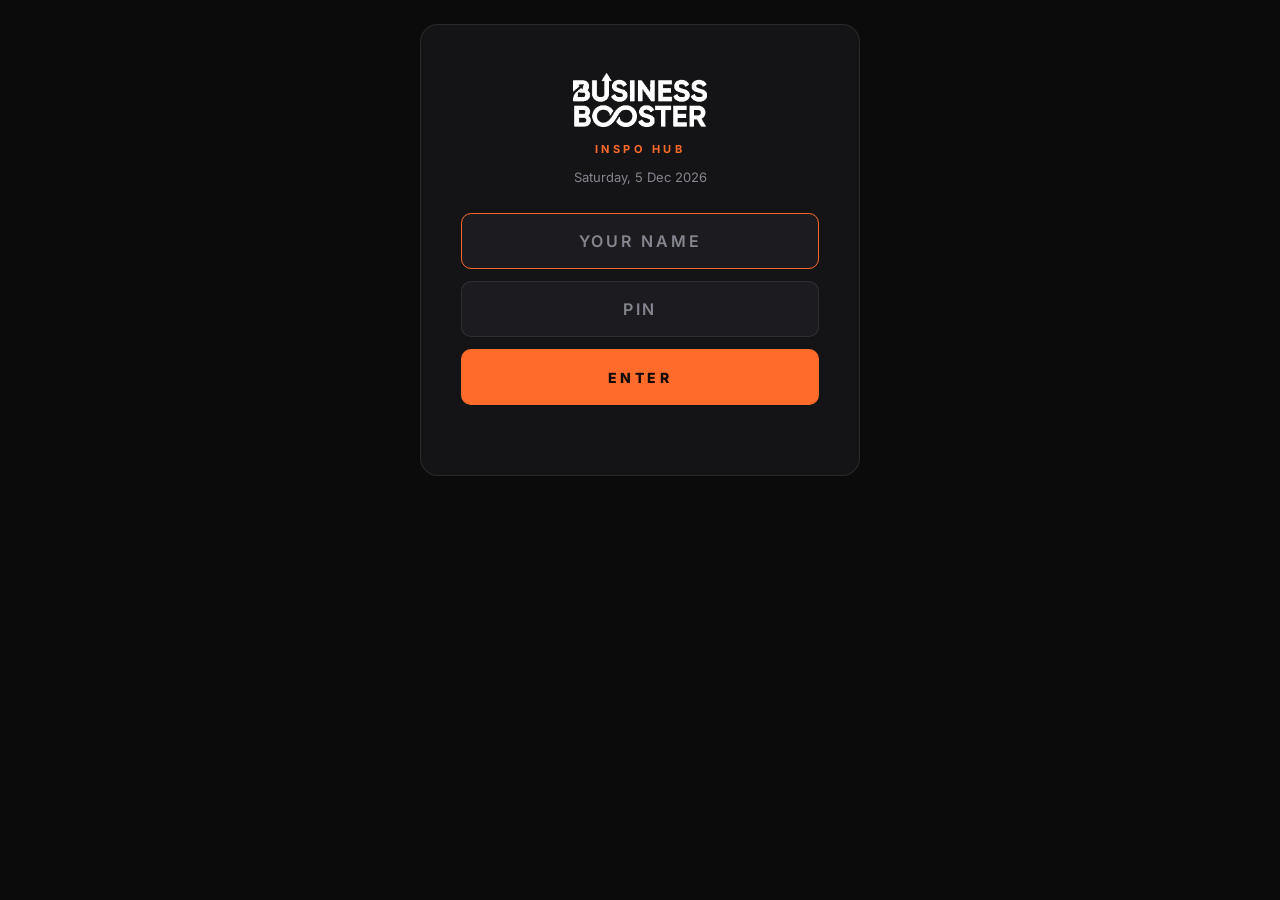
<file: inspo-hub.html>
<!DOCTYPE html>
<html lang="en-GB">
<head>
<meta charset="UTF-8">
<meta name="viewport" content="width=device-width,initial-scale=1,viewport-fit=cover">
<meta name="theme-color" content="#0b0b0c">
<meta name="apple-mobile-web-app-capable" content="yes">
<meta name="apple-mobile-web-app-status-bar-style" content="black-translucent">
<meta name="apple-mobile-web-app-title" content="Inspo Hub">
<meta name="robots" content="noindex,nofollow">
<title>BB Inspo Hub</title>
<link rel="manifest" href="inspo-hub.webmanifest?v=7">
<link rel="icon" type="image/png" sizes="64x64" href="inspo-icon-64.png?v=2">
<link rel="icon" type="image/png" sizes="192x192" href="inspo-icon-192.png?v=2">
<link rel="apple-touch-icon" sizes="180x180" href="inspo-icon-180.png?v=2">
<link rel="preconnect" href="https://yyviiwnqgphyklcoijyd.supabase.co" crossorigin>
<link rel="preconnect" href="https://fonts.googleapis.com">
<link rel="preconnect" href="https://fonts.gstatic.com" crossorigin>
<!-- The font never holds up the first paint: it loads as a print sheet and switches itself on. -->
<link id="font-sheet" href="https://fonts.googleapis.com/css2?family=Inter:wght@400;500;600;700&display=swap" rel="stylesheet" media="print" onload="this.media='all'">
<style>
/* LEGACY single file, relaunched 21 Sep 2026. Rollback: LANDMINES.md L-CC-016. */
:root{
  --bg:#0b0b0c;--surface:#141416;--surface2:#1c1c20;--line:rgba(255,255,255,.09);--line2:rgba(255,255,255,.16);
  --text:#f4f4f5;--text2:#b4b4bb;--text3:#85858f;
  --accent:#FF6B2B;--accent-soft:rgba(255,107,43,.12);
  --ok:#35c48a;--warn:#f0b429;--bad:#ef5350;
  --r:12px;--r-sm:8px;
  --sat:env(safe-area-inset-top,0px);--sab:env(safe-area-inset-bottom,0px);
  --bar:64px;
}
*{box-sizing:border-box;margin:0;padding:0;-webkit-tap-highlight-color:transparent}
html{touch-action:manipulation;-webkit-text-size-adjust:100%;background:var(--bg)}
/* THE INSTALLED iPHONE RULE. Inside an installed app iOS tells a SHORT page that the screen is shorter than it is,
   by exactly the height of the strip under the clock (812 of 874 on an iPhone 17 Pro). Everything fixed to the
   bottom then floats that far above the real edge, until a long page corrects it. Making the root that much
   taller hands the page the whole screen. Proven on the iOS 26.5 runtime in ~/bb-systems/qa/shell-lab, 27 Sep 2026:
   gap 62 without this line, gap 0 with it, before and after the keyboard, short page and long. */
html{min-height:calc(100% + var(--sat))}
html,body{overscroll-behavior-y:none}
body{background:var(--bg);color:var(--text);font-family:Inter,-apple-system,BlinkMacSystemFont,'Segoe UI',sans-serif;font-size:15px;line-height:1.5;min-height:100dvh}
body.sheet-open{position:fixed;left:0;right:0;overflow:hidden}
button,label,.tab,[role="button"]{-webkit-touch-callout:none;-webkit-user-select:none;user-select:none}
button{font:inherit;color:inherit;background:none;border:0;cursor:pointer}
a{color:inherit}
[hidden]{display:none!important}
.statusfill{position:fixed;top:0;left:0;right:0;height:var(--sat);background:var(--bg);z-index:25;pointer-events:none}
.num{font-variant-numeric:tabular-nums}

/* FIELDS. 16px so iOS never zooms. */
input,select,textarea{font:inherit;font-size:16px;color:var(--text);background:var(--surface2);border:1px solid var(--line);border-radius:var(--r-sm);padding:12px 14px;width:100%;min-height:48px}
textarea{min-height:112px;resize:vertical;line-height:1.45}
input:focus,select:focus,textarea:focus{outline:none;border-color:var(--accent)}
@media (pointer:coarse){input,select,textarea{font-size:16px!important}}
/* SELECT LAW: never the browser's arrow. */
select{-webkit-appearance:none;appearance:none;padding-right:44px;
  background-image:url("data:image/svg+xml,%3Csvg xmlns='http://www.w3.org/2000/svg' viewBox='0 0 24 24' fill='none' stroke='%238a8d96' stroke-width='2' stroke-linecap='round' stroke-linejoin='round'%3E%3Cpath d='m6 9 6 6 6-6'/%3E%3C/svg%3E");
  background-repeat:no-repeat;background-position:right 16px center;background-size:14px 14px}
select::-ms-expand{display:none}
/* The browser's own blue cross is never shown. The house cross, in the house grey. */
input[type=search]{-webkit-appearance:none;appearance:none}
input[type=search]::-webkit-search-cancel-button{-webkit-appearance:none;appearance:none;width:20px;height:20px;cursor:pointer;background:url("data:image/svg+xml,%3Csvg xmlns='http://www.w3.org/2000/svg' viewBox='0 0 24 24' fill='none' stroke='%238a8d96' stroke-width='2' stroke-linecap='round'%3E%3Cpath d='M6 6l12 12M18 6 6 18'/%3E%3C/svg%3E") center/16px 16px no-repeat}
.lbl{display:block;font-size:13px;font-weight:600;color:var(--text2);margin:16px 0 6px}
.help{font-size:13px;color:var(--text3);margin-top:6px}
.err{font-size:14px;line-height:1.45;color:var(--bad);margin-top:12px}
.actions .err{grid-column:1/-1;margin:0 0 4px}
.actions .err .actions{margin-top:12px}
.steps{margin:10px 0 0 20px;display:grid;gap:10px;font-size:15px;line-height:1.45;color:var(--text2)}
.steps b{color:var(--text);font-weight:600}
.kept{display:flex;align-items:center;justify-content:space-between;gap:12px;font-size:13px;color:var(--text2);margin-top:10px;padding:4px 4px 4px 14px;border:1px solid var(--line);border-radius:var(--r-sm)}
.err .btn{color:var(--text)}.err .btn.primary{color:#140a05}

/* BUTTONS */
.btn{text-decoration:none;display:flex;align-items:center;justify-content:center;gap:8px;min-height:48px;padding:0 16px;border-radius:var(--r-sm);font-weight:600;font-size:15px;border:1px solid var(--line2);background:var(--surface2);width:100%}
.btn.primary{background:var(--accent);border-color:var(--accent);color:#140a05}
.btn.quiet{background:none;border-color:transparent;color:var(--text2)}
.btn.danger{color:var(--bad)}
.btn:disabled{opacity:.5}
.btn.inline{display:inline-flex;width:auto;min-height:44px;padding:0 6px}
.btn.accent{color:var(--accent)}
.is-bad{color:var(--bad)}.is-ok{color:var(--ok)}
.btn svg,.tab svg,.icon-btn svg{width:20px;height:20px;flex:none}
.icon-btn{width:44px;height:44px;display:grid;place-items:center;border-radius:var(--r-sm)}
/* SHEET ACTION BAR: primary full width, secondary in equal pairs, quiet cancel last. */
.actions{display:grid;grid-template-columns:1fr 1fr;gap:8px;margin-top:20px}
.actions .primary,.actions .quiet,.actions .full{grid-column:1/-1}
.actions.pinned{position:sticky;bottom:calc(-1 * var(--sab) - 20px);background:var(--surface);padding:12px 16px calc(var(--sab) + 20px);margin:20px -16px calc(-1 * var(--sab) - 20px);border-top:1px solid var(--line);z-index:2}

/* SHELL */
#app{max-width:760px;margin:0 auto;padding:calc(var(--sat) + 12px) 16px calc(var(--bar) + var(--sab) + 24px)}
#app.feedmode{padding-bottom:calc(var(--bar) + var(--sab));overflow:hidden}
@media(min-width:1024px){#app.feedmode{padding-bottom:0}}
.top{display:flex;align-items:center;justify-content:space-between;gap:12px;min-height:48px;margin-bottom:8px}
.top h1{font-size:20px;font-weight:700;letter-spacing:-.01em}
.who{display:flex;align-items:center;gap:8px;min-height:44px;padding:0 12px;border:1px solid var(--line);border-radius:999px;font-size:14px;font-weight:600}
.who svg{width:16px;height:16px;color:var(--text3)}
.bar{position:fixed;left:0;right:0;bottom:0;padding-bottom:var(--sab);background:rgba(11,11,12,.85);-webkit-backdrop-filter:blur(18px) saturate(1.4);backdrop-filter:blur(18px) saturate(1.4);border-top:1px solid var(--line);display:grid;grid-template-columns:repeat(5,1fr);z-index:20}
/* The document never scrolls on a phone. Only #app scrolls, so the browser chrome never collapses
   and the bar never moves. This is what makes it feel like an app rather than a page. */
@media(max-width:1023px){
  /* The house shell (Workshop OS, member skeleton): the page scrolls like a page, the bar is fixed
     to the bottom with the inset as padding, the status strip is painted by the page. Nothing else. */
  body{min-height:100dvh}
  #gate{min-height:100dvh}
  #app{max-width:none;margin:0;width:100%}
}
.bar-in{max-width:760px}
.tab{position:relative;text-decoration:none;transition:color .2s;display:flex;flex-direction:column;align-items:center;justify-content:center;gap:3px;font-size:11px;font-weight:600;color:var(--text3);min-height:calc(var(--bar) - 1px)}  /* the bar's hairline is the 64th pixel */
.tab.on{color:var(--text)}
.tab:active svg{transform:scale(.86)}
.tab svg{transition:transform .15s}
.tab .badge{position:absolute;top:7px;left:50%;margin-left:7px;min-width:16px;height:16px;padding:0 4px;border-radius:8px;background:var(--accent);color:#140a05;font-size:10px;font-weight:800;display:grid;place-items:center}
#view{animation:viewin .18s ease-out}
@keyframes viewin{from{opacity:.4}to{opacity:1}}
@media(prefers-reduced-motion:reduce){#view{animation:none}.tab svg{transition:none}}
.kind-rows .row .name{font-size:16px}
.tab.file{color:#140a05}
/* FILE, raised in the middle. The one thing the hub exists for is the one thing that stands up out of the bar.
   The ring is the bar's own colour, so the circle reads as set INTO the bar, not stuck on top of it. */
.tab.file{justify-content:flex-start}
.fab{width:56px;height:56px;border-radius:50%;background:var(--accent);display:grid;place-items:center;margin-top:-12px;box-shadow:0 0 0 5px var(--bg),0 8px 18px rgba(0,0,0,.5);transition:transform .15s}
.tab.file .fab svg{width:26px;height:26px}
.tab.file:active .fab{transform:scale(.92)}
.tab.file:active svg{transform:none}
@media(prefers-reduced-motion:reduce){.fab{transition:none}}
/* THE FILTER BALL, top left of the feed, the mirror of the account button top right. Round while it shows
   everything. When a filter is on it opens into a pill that says which, in the accent, so nobody wonders why
   the feed looks short. */
.fball{min-width:44px;height:44px;border-radius:22px;display:inline-flex;align-items:center;justify-content:center;gap:8px;padding:0;background:rgba(0,0,0,.4);-webkit-backdrop-filter:blur(8px);backdrop-filter:blur(8px);color:#fff;border:1px solid rgba(255,255,255,.25);font-size:14px;font-weight:700;flex:none}
.fball svg{width:20px;height:20px;flex:none}
.fball .lbl-in{position:absolute;width:1px;height:1px;overflow:hidden;clip-path:inset(50%);white-space:nowrap}
.fball.on{padding:0 16px 0 14px;background:var(--accent);border-color:var(--accent);color:#140a05}
.fball.on .lbl-in{position:static;width:auto;height:auto;overflow:visible;clip-path:none}

h2{font-size:15px;font-weight:700;margin:28px 0 10px}
h2 .sub{font-weight:500;color:var(--text3);margin-left:6px}
.card{background:var(--surface);border:1px solid var(--line);border-radius:var(--r)}

/* HOME */
.week{padding:18px}
.week .big{font-size:44px;font-weight:700;letter-spacing:-.03em;line-height:1}
.week .big small{font-size:18px;font-weight:600;color:var(--text3);letter-spacing:0;margin-left:6px}
.week p{color:var(--text2);font-size:14px;margin-top:8px}
.meter{height:6px;border-radius:3px;background:var(--surface2);margin-top:14px;overflow:hidden}
.meter i{display:block;height:100%;background:var(--accent);border-radius:3px}
.starved-head{display:flex;align-items:baseline;gap:10px;margin:28px 0 10px}
.starved-head .n{font-size:34px;font-weight:700;letter-spacing:-.02em;color:var(--bad);line-height:1}
.starved-head .n.zero{color:var(--ok)}
.starved-head .t{font-size:15px;font-weight:700}
.rows{overflow:hidden}
.row{display:flex;align-items:center;gap:12px;min-height:56px;padding:10px 14px;border-top:1px solid var(--line);width:100%;text-align:left}
.row:first-child{border-top:0}
.row .grow{flex:1;min-width:0}
.row .name,.row .meta{display:block}
.row .name{font-weight:600;font-size:15px;white-space:nowrap;overflow:hidden;text-overflow:ellipsis}
.row .meta{font-size:13px;color:var(--text3)}
.row .val{font-weight:700;font-size:15px;text-align:right;white-space:nowrap}
.row .val small{font-weight:500;color:var(--text3)}
.row .chev{width:16px;height:16px;color:var(--text3);flex:none}
.split{display:flex;gap:10px;font-size:12px;color:var(--text3);margin-top:2px}
.split b{color:var(--text2);font-weight:600}
.note-line{font-size:13px;color:var(--text3);margin-top:20px;padding:14px;border:1px dashed var(--line2);border-radius:var(--r)}

/* FILTER BAR */
.fbar{display:flex;gap:8px;margin:12px 0}
.fbar input{flex:1;min-width:0}
.fbar .btn{width:auto;flex:none}
.chips{display:flex;gap:8px;overflow-x:auto;padding-bottom:4px;scrollbar-width:none;margin:0 -16px;padding-left:16px;padding-right:16px}
.chips::-webkit-scrollbar{display:none}
.chip{flex:none;min-height:44px;padding:0 14px;border-radius:999px;border:1px solid var(--line2);font-size:14px;font-weight:600;color:var(--text2);display:flex;align-items:center;gap:6px}
.chip.on{background:var(--text);color:#0b0b0c;border-color:var(--text)}
.seg{display:grid;grid-auto-flow:column;grid-auto-columns:1fr;gap:0;border:1px solid var(--line2);border-radius:var(--r-sm);overflow:hidden}
.seg button{min-height:44px;font-size:14px;font-weight:600;color:var(--text2)}
.seg button.on{background:var(--surface2);color:var(--text)}
.wrapchips{display:flex;flex-wrap:wrap;gap:8px}

/* IDEA CARDS */
.ideas{display:grid;gap:14px;margin-top:14px}
@media(min-width:700px){.ideas{grid-template-columns:1fr 1fr}}
.idea{overflow:hidden;text-align:left;display:block;width:100%}
.pic{display:block;width:100%;aspect-ratio:4/5;object-fit:cover;background:var(--surface2)}
.nopic{min-height:92px;background:var(--surface2);display:flex;flex-direction:column;justify-content:flex-end;padding:14px;gap:2px}
.nopic .p{font-size:22px;font-weight:700;letter-spacing:-.02em;color:var(--text2)}
.nopic .k{font-size:13px;color:var(--text3)}
.idea .body{padding:14px}
.kline{display:flex;flex-wrap:wrap;gap:6px 10px;font-size:12px;font-weight:600;color:var(--text3);margin-bottom:6px}
.kline .strong{color:var(--accent)}
.kline .used{color:var(--ok)}
.idea h3{font-size:16px;font-weight:700;line-height:1.3;margin-bottom:6px;overflow-wrap:anywhere}
.idea .n{font-size:14px;color:var(--text2);display:-webkit-box;-webkit-line-clamp:4;-webkit-box-orient:vertical;overflow:hidden;overflow-wrap:anywhere}
.idea .by{font-size:12px;color:var(--text3);margin-top:10px}
.board{display:grid;grid-auto-flow:column;grid-auto-columns:minmax(280px,1fr);gap:12px;overflow-x:auto;margin:14px -16px 0;padding:0 16px 8px;scroll-snap-type:x mandatory;scroll-padding:0 16px}
.board .col{scroll-snap-align:start}
.board .col h4{font-size:13px;font-weight:700;color:var(--text2);margin-bottom:10px}
.board .ideas{grid-template-columns:1fr;margin-top:0}
.empty{padding:36px 18px;text-align:center;color:var(--text2)}
.empty b{display:block;color:var(--text);font-size:16px;margin-bottom:6px}

/* SHEET */
#sheet-root{position:fixed;inset:0;z-index:50;display:none}
#sheet-root.on{display:block}
.scrim{position:absolute;inset:0;background:rgba(0,0,0,.6)}
.sheet{position:absolute;left:0;right:0;bottom:0;max-height:92dvh;overflow-y:auto;overscroll-behavior:contain;background:var(--surface);border-radius:18px 18px 0 0;border-top:1px solid var(--line2);padding:8px 16px calc(var(--sab) + 20px);max-width:760px;margin:0 auto}
.grab{width:36px;height:4px;border-radius:2px;background:var(--line2);margin:0 auto 10px}
.sheet h2{margin:4px 0 4px;font-size:18px}
.sheet .lead{font-size:14px;color:var(--text2)}
.preview{display:flex;gap:12px;align-items:center;margin-top:10px;padding:10px;border:1px solid var(--line);border-radius:var(--r-sm);min-height:72px}
.preview img{width:52px;height:64px;object-fit:cover;border-radius:6px;flex:none;background:var(--surface2)}
.preview .t{font-size:14px;font-weight:600;overflow-wrap:anywhere}
.preview .s{font-size:13px;color:var(--text3)}
.urlrow{display:flex;gap:8px}
.urlrow input{flex:1;min-width:0}
.urlrow .btn{width:auto;flex:none}
.detail-pic{width:100%;border-radius:var(--r-sm);margin:10px 0;max-height:60dvh;object-fit:contain;background:#000}
.kv{font-size:14px;color:var(--text2);margin-top:10px;overflow-wrap:anywhere}
.kv b{color:var(--text)}
pre.plan{white-space:pre-wrap;overflow-wrap:anywhere;font:13px/1.5 ui-monospace,Menlo,monospace;color:var(--text2);background:var(--bg);border:1px solid var(--line);border-radius:var(--r-sm);padding:12px;margin-top:12px;max-height:46dvh;overflow:auto;-webkit-user-select:text;user-select:text}
.pinshow{font-size:40px;font-weight:700;letter-spacing:.2em;text-align:center;padding:18px 0;font-variant-numeric:tabular-nums}
.stepper{display:grid;grid-template-columns:48px 1fr 48px;gap:8px;align-items:center}
.stepper .v{text-align:center;font-size:22px;font-weight:700}
.stepper button{min-height:48px;border:1px solid var(--line2);border-radius:var(--r-sm);display:grid;place-items:center}
.stepper button svg{width:20px;height:20px;display:block}

/* LOGIN. The house card: the same name, PIN and ENTER every BB system uses. */
#gate{display:grid;place-items:center;padding:calc(var(--sat) + 24px) 16px calc(var(--sab) + 24px)}
.login-card{background:var(--surface);border:1px solid var(--line);border-radius:18px;padding:48px 40px 36px;width:100%;max-width:440px}
.login-logo{display:block;height:54px;width:auto;margin:0 auto}
.login-sub{text-align:center;font-size:11px;font-weight:700;letter-spacing:.32em;color:var(--accent);margin-top:14px}
.login-date{text-align:center;color:var(--text3);font-size:13px;margin:10px 0 26px}
.login-input{text-align:center;letter-spacing:.18em;font-weight:600;text-transform:uppercase;border-radius:10px;min-height:56px;margin-bottom:12px}
.login-input::placeholder{color:var(--text3);letter-spacing:.18em}
.login-btn{width:100%;min-height:56px;border-radius:10px;background:var(--accent);color:#140a05;font-weight:800;font-size:14px;letter-spacing:.24em}
.login-note{margin:-10px 0 18px!important;padding:12px 14px;border:1px solid var(--accent);border-radius:10px;color:var(--text)!important;font-size:14px;line-height:1.4}
.login-err{text-align:center;color:var(--bad);font-size:13px;margin-top:14px;min-height:20px}
.login-card p{color:var(--text2);text-align:center;margin-top:10px}
@media(max-width:480px){.login-card{padding:36px 24px 28px}}

/* DESKTOP. A different model, not the phone stretched: sidebar, dashboard, table, modals. */
.side{display:none}
.desk-only{display:none}
@media(min-width:1024px){
  .bar{display:none}
  .phone-only{display:none!important}
  .desk-only{display:revert}
  .side{display:flex;flex-direction:column;position:fixed;left:0;top:0;bottom:0;width:248px;background:var(--surface);border-right:1px solid var(--line);padding:22px 14px;gap:4px;z-index:20}
  .side .brand{display:flex;align-items:center;gap:10px;padding:4px 10px 18px}
  .side .brand img{height:30px;width:auto}
  .side .brand b{font-size:15px;font-weight:700;letter-spacing:-.01em}
  .side a.nav,.side button.nav{display:flex;align-items:center;gap:12px;min-height:44px;padding:0 12px;border-radius:var(--r-sm);font-size:14px;font-weight:600;color:var(--text2);text-decoration:none;width:100%;text-align:left}
  .side .nav svg{width:18px;height:18px;flex:none}
  .side .nav:hover{background:var(--surface2);color:var(--text)}
  .side .nav.on{background:var(--surface2);color:var(--text)}
  .side .cta{margin-top:14px;display:grid;gap:8px}
  .side .foot{margin-top:auto;display:grid;gap:4px}
  #app{max-width:none;margin:0 0 0 248px;padding:28px 36px 48px}
  #app .inner{max-width:1320px}
  .top h1{font-size:26px}
  .stats3{display:grid;grid-template-columns:repeat(3,1fr);gap:16px}
  .cols2{display:grid;grid-template-columns:1.15fr 1fr;gap:28px;align-items:start}
  .ideas{grid-template-columns:repeat(auto-fill,minmax(270px,1fr));gap:18px}
  .idea{transition:border-color .15s,transform .15s}
  .idea:hover{border-color:var(--line2);transform:translateY(-2px)}
  .row:hover{background:var(--surface2)}
  div.row:hover{background:none}
  .board{grid-auto-columns:1fr;margin:14px 0 0;padding:0;overflow:visible}
  .board .ideas{grid-template-columns:repeat(auto-fill,minmax(240px,1fr))}
  .chips{margin:0;padding-left:0;padding-right:0;flex-wrap:wrap;overflow:visible}
  .fbar{flex-wrap:wrap;align-items:center}
  .fbar input{flex:1 1 280px;max-width:420px}
  .fbar select{width:auto;min-width:220px}
  .fbar .seg{min-width:200px;margin-left:auto}
  #sheet-root.on{display:grid;place-items:center;padding:24px}
  .sheet{position:relative;left:auto;right:auto;bottom:auto;width:560px;max-width:100%;max-height:88dvh;border-radius:16px;border:1px solid var(--line2);padding:22px 24px 24px;margin:0}
  .sheet.wide{width:980px}
  .grab{display:none}
  .actions.pinned{bottom:-24px;margin:20px -24px -24px;padding:12px 24px 24px}
  .btn:hover{border-color:var(--text3)}
  .btn.primary:hover{filter:brightness(1.08);border-color:var(--accent)}
}
.week.stat .big{font-size:40px}
.stat .cap{font-size:13px;font-weight:600;color:var(--text2);margin-bottom:10px}
table.tbl{width:100%;border-collapse:collapse;font-size:14px}
.tbl th{font-size:12px;font-weight:600;color:var(--text3);text-align:right;padding:12px 14px;border-bottom:1px solid var(--line);white-space:nowrap;cursor:pointer;user-select:none}
.tbl th:first-child,.tbl td:first-child,.tbl th.l,.tbl td.l{text-align:left}
.tbl th.sorted{color:var(--text)}
.tbl td{padding:13px 14px;border-bottom:1px solid var(--line);text-align:right;font-variant-numeric:tabular-nums;color:var(--text2)}
.tbl tr:last-child td{border-bottom:0}
.tbl td:first-child{color:var(--text);font-weight:600}
.tbl td.zero{color:var(--text3)}
.tbl tbody tr{cursor:pointer}
.tbl tbody tr:hover td{background:var(--surface2)}

/* BULK ADD */
.bulk-row{display:grid;grid-template-columns:minmax(0,1fr);gap:8px;padding:14px 0;border-top:1px solid var(--line)}
.bulk-row:first-child{border-top:0}
.bulk-head{display:flex;align-items:center;gap:10px;min-width:0}
.bulk-head .u{flex:1;min-width:0;font-size:13px;color:var(--text2);white-space:nowrap;overflow:hidden;text-overflow:ellipsis}
.bulk-head .u b{color:var(--text);font-weight:600;margin-right:6px}
.bulk-row textarea{min-height:104px}
.bulk-state{font-size:13px;font-weight:600}
.bulk-state.ok{color:var(--ok)}.bulk-state.bad{color:var(--bad)}.bulk-state.dup{color:var(--warn)}
.bulk-row.done{opacity:.55}
@media(min-width:1024px){.bulk-row{grid-template-columns:minmax(0,1fr) minmax(0,1.2fr);gap:16px;align-items:start}}

.toast{position:fixed;left:16px;right:16px;top:calc(var(--sat) + 12px);z-index:80;background:var(--text);color:#0b0b0c;font-weight:600;font-size:14px;padding:14px 16px;border-radius:var(--r-sm);max-width:480px;margin:0 auto;opacity:0;transform:translateY(-8px);transition:opacity .2s,transform .2s;pointer-events:none}
.toast.on{opacity:1;transform:none}
.toast.bad{background:var(--bad);color:#fff}
@media (prefers-reduced-motion:reduce){.toast{transition:none}}

/* FEED. One idea per screen, thumb scrolls, like the apps the ideas came from. */
.feed-wrap{margin:0 -16px;height:60dvh;overflow-y:auto;scroll-snap-type:y mandatory;overscroll-behavior:contain;scrollbar-width:none;background:var(--bg);border-radius:var(--r) var(--r) 0 0}
.feed-wrap::-webkit-scrollbar{display:none}
.fcard{position:relative;height:100%;scroll-snap-align:start;scroll-snap-stop:always;overflow:hidden;background:var(--surface)}
.fcard .fpic{position:absolute;inset:0;width:100%;height:100%;object-fit:cover}
/* No picture: the note IS the picture. Big, centred, readable from a thumb's length. */
.fcard.text{background:linear-gradient(160deg,#1c1c20 0%,#111114 60%,#0b0b0c 100%)}
.fcard .fquote{position:absolute;left:20px;right:76px;top:16px;bottom:150px;display:flex;flex-direction:column;justify-content:center;gap:14px}
.fcard .fquote .fp{font-size:12px;font-weight:700;letter-spacing:.08em;text-transform:uppercase;color:var(--text3)}
.fcard .fquote .fq{font-size:22px;line-height:1.35;font-weight:600;color:var(--text);overflow-wrap:anywhere;display:-webkit-box;-webkit-line-clamp:9;-webkit-box-orient:vertical;overflow:hidden}
.fcard.text .fn,.fcard.text .fmore{display:none}
.fcard.text .fshade{background:linear-gradient(180deg,rgba(0,0,0,0) 60%,rgba(0,0,0,.55) 100%)}
.fcard .fshade{position:absolute;inset:0;background:linear-gradient(180deg,rgba(0,0,0,.25) 0%,rgba(0,0,0,0) 30%,rgba(0,0,0,0) 45%,rgba(0,0,0,.88) 100%);pointer-events:none}
.fcard .ftext{position:absolute;left:16px;right:76px;bottom:18px;color:#fff}
.fcard .fk{display:flex;flex-wrap:wrap;gap:6px 10px;font-size:12px;font-weight:600;color:rgba(255,255,255,.75);margin-bottom:8px}
.fcard .fk .strong{color:var(--accent)}.fcard .fk .used{color:var(--ok)}.fcard .fk .dead{color:var(--bad)}
.fcard h3{font-size:18px;font-weight:700;line-height:1.25;margin-bottom:6px;overflow-wrap:anywhere;display:-webkit-box;-webkit-line-clamp:2;-webkit-box-orient:vertical;overflow:hidden}
.fcard .fn{font-size:15px;line-height:1.45;color:rgba(255,255,255,.92);overflow-wrap:anywhere;display:-webkit-box;-webkit-line-clamp:3;-webkit-box-orient:vertical;overflow:hidden}
.fcard.open .fn{-webkit-line-clamp:14}
.fcard .fby{font-size:12px;color:rgba(255,255,255,.65);margin-top:10px}
.fcard .fmore{background:none;color:#fff;font-weight:600;font-size:14px;min-height:44px;padding:0;text-decoration:underline;text-underline-offset:3px}
.frail{position:absolute;right:10px;bottom:18px;display:flex;flex-direction:column;gap:8px;align-items:center;z-index:3}
.fcard .ftext{z-index:3}
.frail a,.frail button{width:52px;min-height:52px;display:flex;flex-direction:column;align-items:center;justify-content:center;gap:3px;color:#fff;font-size:10px;font-weight:600;text-decoration:none;border-radius:12px;background:rgba(0,0,0,.35);-webkit-backdrop-filter:blur(6px);backdrop-filter:blur(6px)}
.frail svg{width:22px;height:22px}
.frail .on{color:var(--accent)}
.fnew{position:sticky;top:0;z-index:2;background:var(--accent);color:#140a05;font-weight:700;font-size:13px;text-align:center;padding:8px 12px;scroll-snap-align:none}
.fend{height:100%;scroll-snap-align:start;display:grid;place-items:center;text-align:center;color:var(--text2);padding:24px}
.fend b{display:block;color:var(--text);font-size:18px;margin-bottom:8px}
.feed-top{display:flex;gap:8px;align-items:center;margin:0 0 8px}
@media(min-width:1024px){
  .feed-wrap{margin:0 auto;width:520px;border-radius:var(--r);border:1px solid var(--line)}
  .fcard h3{font-size:20px}
}
/* IMMERSIVE FEED on the phone: the card is the whole screen, the chips float over it. */
@media(max-width:1023px){
  body.immersive #app{padding:0;max-width:none}
  body.immersive .top{display:none}
  body.immersive .feed-top{display:none}
  body.immersive .feed-wrap{position:fixed;left:0;right:0;top:0;bottom:calc(var(--bar) + var(--sab));height:auto!important;margin:0;border-radius:0}
  /* ONE BLACK. On the phone the card is the screen, so it is the same black as the strip under the clock
     and the bar at the foot. No lighter panel, no fade, no band where the two meet. */
  body.immersive .feed-wrap,body.immersive .fcard,body.immersive .fcard.text,body.immersive .fskel,body.immersive .fcaught,body.immersive .fend{background:var(--bg)}
  body.immersive .fcard.text .fshade{background:none}
  body.immersive .fcard .ftext{bottom:22px}
  body.immersive .fwho{position:fixed;top:calc(var(--sat) + 10px);right:12px;z-index:16;width:44px;height:44px;border-radius:50%;background:rgba(0,0,0,.4);-webkit-backdrop-filter:blur(8px);backdrop-filter:blur(8px);color:#fff;font-weight:700;font-size:15px;display:grid;place-items:center;border:1px solid rgba(255,255,255,.25)}
}
.fwho{display:none}
@media(max-width:1023px){body.immersive .fwho{display:grid}}
/* PLAYERS. The platform's own player, muted, while the card is on screen. */
.fplayer{position:absolute;border:0;background:#000;border-radius:10px;transition:opacity .18s}
.fplayer.arriving{opacity:0;pointer-events:none}
@media(prefers-reduced-motion:reduce){.fplayer{transition:none}}
.fplayer.pin{background:transparent;border-radius:0;color-scheme:light}
.fplayer.ig{background:#fff;color-scheme:light}
.fcard.playing .fpic,.fcard.playing .fquote{visibility:hidden}
.fcard.playing .fshade{background:linear-gradient(180deg,rgba(0,0,0,0) 0%,rgba(0,0,0,0) 70%,rgba(0,0,0,.92) 100%)}
.fcard.playing .fn,.fcard.playing .fmore{display:none}
.fcard.playing .ftext{bottom:14px}
.fhint{display:none;font-size:12px;color:rgba(255,255,255,.6);margin-top:6px}
.fcard.playing .fhint{display:block}
/* Touch shield: the platform's player never steals the swipe. One tap hands it the finger. */
/* The shield is FOUR STRIPS, never one sheet with a hole cut in it. A hole relies on the browser passing a tap
   through a clipped shape, which Chrome does and which was never seen to work on an iPhone. Four strips around
   the play button leave a real gap, so the tap reaches the player in every browser there is. */
.fshield{position:absolute;left:0;right:0;top:12px;bottom:150px;z-index:2;pointer-events:none}
.fshield i{position:absolute;display:none;pointer-events:auto}
.fshield i:first-child{display:block;inset:0}
body.immersive .fshield{top:calc(var(--sat) + 64px)}
.fcard.handed .fshield{display:none}
.fcaught{height:100%;scroll-snap-align:start;display:grid;place-items:center;text-align:center;color:var(--text2);padding:24px;background:var(--surface)}
.fcaught b{display:block;color:var(--text);font-size:20px;margin-bottom:8px}
.fclient{color:#fff;text-decoration:underline;text-underline-offset:3px;text-decoration-color:rgba(255,255,255,.4)}
.feed-filter{display:flex;align-items:center;gap:8px;margin:0 0 8px}
body.immersive .feed-filter{position:fixed;top:calc(var(--sat) + 10px);left:12px;right:68px;z-index:15;margin:0;flex-wrap:nowrap;overflow:hidden}
body.immersive .feed-filter .chip{min-width:0;overflow:hidden;text-overflow:ellipsis;white-space:nowrap;display:block;line-height:42px;flex:0 1 auto}
  body.immersive .feed-filter .chip{background:rgba(0,0,0,.4);-webkit-backdrop-filter:blur(8px);backdrop-filter:blur(8px);border-color:rgba(255,255,255,.25);color:#fff}
.mine{padding:16px 18px}
.mine+.week{margin-top:12px}   /* eye fault 20: the two top cards touched */
.mine .big{font-size:34px;font-weight:700;letter-spacing:-.02em;line-height:1}
.mine .big small{font-size:15px;font-weight:600;color:var(--text3);margin-left:6px}
.mine p{color:var(--text2);font-size:14px;margin-top:6px}
.qchips{display:flex;gap:8px;overflow-x:auto;scrollbar-width:none;margin:0 0 8px}
.qchips::-webkit-scrollbar{display:none}
@media(max-width:1023px){.qchips,.chips{-webkit-mask-image:linear-gradient(90deg,#000 calc(100% - 36px),rgba(0,0,0,0));mask-image:linear-gradient(90deg,#000 calc(100% - 36px),rgba(0,0,0,0));padding-right:36px}}
/* BOARD DRAG */
.board .col.over{outline:2px dashed var(--accent);outline-offset:6px;border-radius:var(--r)}
.drag-ghost{position:fixed;z-index:90;pointer-events:none;width:240px;opacity:.9;transform:rotate(2deg);box-shadow:0 20px 40px rgba(0,0,0,.5)}
.idea.lifting{opacity:.35}
.board .idea{touch-action:pan-y}
body.dragging{user-select:none;-webkit-user-select:none}
body.dragging .board .idea{touch-action:none}
.drag-hint{font-size:12px;color:var(--text3);margin:8px 0 0}
.dead-chip{color:var(--bad)}
.rota-pick{display:flex;flex-wrap:wrap;gap:8px;margin-top:6px}

/* FOCUS. A keyboard or a switch control always shows where it is. A finger never sees it. */
:focus-visible{outline:2px solid var(--accent);outline-offset:2px}
input:focus-visible,select:focus-visible,textarea:focus-visible{outline:none}
.sheet:focus,.sheet:focus-visible{outline:none}
/* SKELETON. The shape of what is coming, never a blank page and never a spinner. */
.skel{display:block;background:var(--surface2);border-radius:6px;position:relative;overflow:hidden}
.skel::after{content:"";position:absolute;inset:0;transform:translateX(-100%);background:linear-gradient(90deg,rgba(255,255,255,0),rgba(255,255,255,.07),rgba(255,255,255,0));animation:skel 1.4s ease-in-out infinite}
@keyframes skel{to{transform:translateX(100%)}}
@media(prefers-reduced-motion:reduce){.skel::after{animation:none}}
.fskel{position:relative;height:100%;background:var(--surface)}
.fskel .ftext{position:absolute;left:16px;right:76px;bottom:22px}
.skel-card{padding:18px;margin-top:14px}
.stale{font-size:13px;color:var(--text3);margin:0 0 12px}
.more-row{margin-top:14px}
#feed-more{height:0;scroll-snap-align:none}
/* New ideas arrived while somebody was reading. Say so quietly and let them choose to go. */
.fpill{position:fixed;top:calc(var(--sat) + 14px);left:50%;transform:translateX(-50%);z-index:16;min-height:44px;padding:0 18px;border-radius:999px;background:var(--accent);color:#140a05;font-weight:700;font-size:14px;box-shadow:0 6px 18px rgba(0,0,0,.45)}
@media(min-width:1024px){.fpill{top:96px;left:calc(50% + 124px)}}

/* Desktop toast. Placed AFTER the base rule on purpose: an earlier media block loses to it and leaves top AND bottom set. */
@media(min-width:1024px){.toast{left:auto;right:28px;top:auto;bottom:28px;width:auto;max-width:380px;margin:0}}
</style>
</head>
<body>

<div class="statusfill" aria-hidden="true"></div>
<div id="gate" hidden></div>

<aside class="side" id="side" hidden>
  <div class="brand"><img src="bb-logo.png" alt="" onerror="this.hidden=true"><b>Inspo Hub</b></div>
  <a class="nav" href="#feed" data-tab="feed"><i data-ic="smartphone" data-sw="1.7"></i>Feed</a>
  <a class="nav" href="#home" data-tab="home"><i data-ic="house" data-sw="1.7"></i>Counter</a>
  <a class="nav" href="#ideas" data-tab="ideas"><i data-ic="layout-dashboard" data-sw="1.7"></i>Ideas</a>
  <a class="nav" href="#used" data-tab="used"><i data-ic="check" data-sw="1.7"></i>Used</a>
  <div class="cta"><button class="btn primary" data-act="file">File an idea</button><button class="btn" data-act="bulk">Bulk add</button></div>
  <div class="foot"><button class="nav" data-act="account" id="side-who"></button></div>
</aside>

<div id="app" hidden><div class="inner">
  <div class="top">
    <h1 id="view-title">Inspo Hub</h1>
    <button class="who phone-only" id="who-btn" data-act="account"><span id="who-name"></span><i data-ic="chevron-down" data-sw="2"></i></button>
  </div>
  <main id="view"></main>
</div></div>

<nav class="bar" id="bar" hidden>
  <a class="tab" href="#feed" data-tab="feed"><i data-ic="smartphone" data-sw="1.7"></i><span class="badge" id="feed-badge" hidden>0</span>Feed</a>
  <a class="tab" href="#home" data-tab="home"><i data-ic="house" data-sw="1.7"></i>Counter</a>
  <button class="tab file" data-act="file" aria-label="File an idea"><span class="fab"><i data-ic="plus" data-sw="2.4"></i></span></button>
  <a class="tab" href="#ideas" data-tab="ideas"><i data-ic="layout-dashboard" data-sw="1.7"></i>Ideas</a>
  <a class="tab" href="#used" data-tab="used"><i data-ic="check" data-sw="1.7"></i>Used</a>
</nav>

<div id="sheet-root"><div class="scrim" data-act="close-sheet"></div><div class="sheet" id="sheet" role="dialog" aria-modal="true"></div></div>
<div class="toast" id="toast" role="status"></div>

<script>
'use strict';
/*@@ICONS lucide-static 1.47.0, written by scripts/build-icons.mjs. Never edit by hand.*/
const ICON={"smartphone":"<rect width=\"14\" height=\"20\" x=\"5\" y=\"2\" rx=\"2\" ry=\"2\"/><path d=\"M12 18h.01\"/>","house":"<path d=\"M15 21v-8a1 1 0 0 0-1-1h-4a1 1 0 0 0-1 1v8\"/><path d=\"M3 10a2 2 0 0 1 .709-1.528l7-6a2 2 0 0 1 2.582 0l7 6A2 2 0 0 1 21 10v9a2 2 0 0 1-2 2H5a2 2 0 0 1-2-2z\"/>","layout-dashboard":"<rect width=\"7\" height=\"9\" x=\"3\" y=\"3\" rx=\"1\"/><rect width=\"7\" height=\"5\" x=\"14\" y=\"3\" rx=\"1\"/><rect width=\"7\" height=\"9\" x=\"14\" y=\"12\" rx=\"1\"/><rect width=\"7\" height=\"5\" x=\"3\" y=\"16\" rx=\"1\"/>","check":"<path d=\"M20 6 9 17l-5-5\"/>","plus":"<path d=\"M5 12h14\"/><path d=\"M12 5v14\"/>","chevron-down":"<path d=\"m6 9 6 6 6-6\"/>","chevron-right":"<path d=\"m9 18 6-6-6-6\"/>","sliders-horizontal":"<path d=\"M10 5H3\"/><path d=\"M12 19H3\"/><path d=\"M14 3v4\"/><path d=\"M16 17v4\"/><path d=\"M21 12h-9\"/><path d=\"M21 19h-5\"/><path d=\"M21 5h-7\"/><path d=\"M8 10v4\"/><path d=\"M8 12H3\"/>","x":"<path d=\"M18 6 6 18\"/><path d=\"m6 6 12 12\"/>","minus":"<path d=\"M5 12h14\"/>","play":"<path d=\"M5 5a2 2 0 0 1 3.008-1.728l11.997 6.998a2 2 0 0 1 .003 3.458l-12 7A2 2 0 0 1 5 19z\"/>","external-link":"<path d=\"M15 3h6v6\"/><path d=\"M10 14 21 3\"/><path d=\"M18 13v6a2 2 0 0 1-2 2H5a2 2 0 0 1-2-2V8a2 2 0 0 1 2-2h6\"/>","star":"<path d=\"M11.525 2.295a.53.53 0 0 1 .95 0l2.31 4.679a2.123 2.123 0 0 0 1.595 1.16l5.166.756a.53.53 0 0 1 .294.904l-3.736 3.638a2.123 2.123 0 0 0-.611 1.878l.882 5.14a.53.53 0 0 1-.771.56l-4.618-2.428a2.122 2.122 0 0 0-1.973 0L6.396 21.01a.53.53 0 0 1-.77-.56l.881-5.139a2.122 2.122 0 0 0-.611-1.879L2.16 9.795a.53.53 0 0 1 .294-.906l5.165-.755a2.122 2.122 0 0 0 1.597-1.16z\"/>","info":"<circle cx=\"12\" cy=\"12\" r=\"10\"/><path d=\"M12 16v-4\"/><path d=\"M12 8h.01\"/>","eye":"<path d=\"M2.062 12.348a1 1 0 0 1 0-.696 10.75 10.75 0 0 1 19.876 0 1 1 0 0 1 0 .696 10.75 10.75 0 0 1-19.876 0\"/><circle cx=\"12\" cy=\"12\" r=\"3\"/>"};
/*@@END ICONS*/
// The one place a drawing is assembled. The shapes come from the generated set above.
const icon=(n,sw,cls)=>'<svg'+(cls?' class="'+cls+'"':'')+' viewBox="0 0 24 24" fill="none" stroke="currentColor" stroke-width="'+(sw||2)+'" stroke-linecap="round" stroke-linejoin="round" aria-hidden="true">'+ICON[n]+'</svg>';
document.querySelectorAll('i[data-ic]').forEach(e=>{e.outerHTML=icon(e.dataset.ic,e.dataset.sw);});
const SUPA_URL='https://yyviiwnqgphyklcoijyd.supabase.co';
// The anon key is public by design, as in every BB internal system. No PIN, password or
// service key is ever in this file. PINs are hashed in the database and checked there.
const SUPA_KEY='eyJhbGciOiJIUzI1NiIsInR5cCI6IkpXVCJ9.eyJpc3MiOiJzdXBhYmFzZSIsInJlZiI6Inl5dmlpd25xZ3BoeWtsY29panlkIiwicm9sZSI6ImFub24iLCJpYXQiOjE3NzU3MjE5OTEsImV4cCI6MjA5MTI5Nzk5MX0.I8YiBr-rfLVcc6DE8Z1PxEP2oxXCelv6mxqAY_wY7lc';
const SHOTS=SUPA_URL+'/storage/v1/object/public/inspo-shots/';
const BUILD='2026-09-29 08:37';   // the app compares this with inspo-version.json and reloads itself
const TOKEN_KEY='inspo.token', LAST_KEY='inspo.last', VIEW_KEY='inspo.ideasView', NAME_KEY='inspo.lastName', SEEN_KEY='inspo.lastSeenId', SEENIDS_KEY='inspo.seenIds', CACHE_KEY='inspo.cache.v1';
// FIRST is what the first screen needs. PAGE is the most the database hands over in one answer (1,000),
// so everything is read in pages and nothing is silently cut off. STEP is how many cards a list draws at a time.
const FIRST=30, PAGE=1000, STEP=30, FEED_STEP=12;
history.scrollRestoration='manual';
const DESK=matchMedia('(min-width:1024px)');
function unscroll(){window.scrollTo(0,0);}
// iOS leaves the whole page shifted when the field that holds the keyboard is removed while the keyboard is
// still up. So the field lets go first, the keyboard is given time to leave. Only then does the screen change.
function keyboardGone(){
  try{if(document.activeElement&&document.activeElement.blur)document.activeElement.blur();}catch(e){}
  return new Promise(ok=>{const v=window.visualViewport;let n=0;const t=setInterval(()=>{n++;
    if(!v||v.height>=innerHeight-60||n>=12){clearInterval(t);unscroll();ok();}},50);});
}

const S={me:null,token:null,links:[],plays:[],clients:[],people:[],settings:{},ready:false,stale:false,cacheAt:0,feed:null,
  filter:{q:'',kind:'',client:'',strong:false,unused:false},ideasView:'list',shelfKind:'',intake:null,sort:{k:'name',dir:1},feedKind:'',feedClient:0};

const KIND_BUCKET={'Post idea':'post','Video idea':'video','Video to Create':'video','Video Style':'video','Hook':'video',
  'Design idea':'design','Font':'design','Editing idea':'editing','Transition':'editing','Caption Style':'editing',
  'Editing Technique':'editing','Tool':'editing'};
const BUCKETS=[['post','Posts'],['video','Videos'],['design','Design'],['editing','Editing'],['reference','References']];
const SEAT_NAME={owner:'Owner',social:'Social',graphic:'Graphic',editor:'Video editor',video_head:'Video head',dev:'Development',other:'Team'};
const LANGS=['English','Sinhala','Tamil'];
const KIND_SHORT={post:'Posts',video:'Videos',design:'Design',editing:'Editing',reference:'Refs'};
const MONTHS=['Jan','Feb','Mar','Apr','May','Jun','Jul','Aug','Sep','Oct','Nov','Dec'];

// ── SMALL HELPERS ──
const $=id=>document.getElementById(id);
const esc=s=>String(s==null?'':s).replace(/[&<>"']/g,c=>({'&':'&amp;','<':'&lt;','>':'&gt;','"':'&quot;',"'":'&#39;'}[c]));
const bucketOf=l=>KIND_BUCKET[l.category]||'reference';
const up=s=>String(s||'').toUpperCase();
const nice=s=>{s=String(s||'');return s.charAt(0)+s.slice(1).toLowerCase();};
function fmtDate(d){if(!d)return '';const x=new Date(d);return x.getDate()+' '+MONTHS[x.getMonth()]+' '+x.getFullYear();}
function ago(d){const s=(Date.now()-new Date(d).getTime())/1000;if(s<3600)return 'just now';if(s<86400)return Math.floor(s/3600)+'h ago';const dd=Math.floor(s/86400);if(dd<7)return dd+'d ago';if(dd<30)return Math.floor(dd/7)+'w ago';return fmtDate(d);}
function fmtMonth(d){const x=new Date(d);return MONTHS[x.getMonth()]+' '+x.getFullYear();}
function daysSince(d){return Math.floor((Date.now()-new Date(d).getTime())/86400000);}
function weekStart(){const n=new Date();const d=new Date(n.getFullYear(),n.getMonth(),n.getDate());d.setDate(d.getDate()-((d.getDay()+6)%7));return d;}
function monthStart(){const n=new Date();return new Date(n.getFullYear(),n.getMonth(),1);}
function isoWeek(){const d=new Date();const t=new Date(Date.UTC(d.getFullYear(),d.getMonth(),d.getDate()));const day=t.getUTCDay()||7;t.setUTCDate(t.getUTCDate()+4-day);const y0=new Date(Date.UTC(t.getUTCFullYear(),0,1));return {year:t.getUTCFullYear(),week:Math.ceil(((t-y0)/86400000+1)/7)};}
function weekKey(){const w=isoWeek();return w.year+'-W'+String(w.week).padStart(2,'0');}
function platformOf(url){let h='';try{h=new URL(url).hostname.replace(/^www\./,'');}catch(e){return 'General';}
  if(/instagram\.com$/.test(h))return 'Instagram';if(/tiktok\.com$/.test(h))return 'TikTok';
  if(/youtube\.com$|youtu\.be$/.test(h))return 'YouTube';if(/facebook\.com$|fb\.watch$/.test(h))return 'Facebook';
  if(/pinterest\./.test(h)||/pin\.it$/.test(h))return 'Pinterest';if(/behance\.net$/.test(h))return 'Behance';
  if(/linkedin\.com$/.test(h))return 'LinkedIn';return 'General';}
function firstUrl(t){const m=String(t||'').match(/https?:\/\/[^\s]+/i);return m?m[0]:'';}
function toast(msg,bad){const t=$('toast');t.textContent=msg;t.className='toast on'+(bad?' bad':'');clearTimeout(toast._t);toast._t=setTimeout(()=>{t.className='toast'+(bad?' bad':'');},3200);}
function store(k,v){try{if(v==null)localStorage.removeItem(k);else localStorage.setItem(k,typeof v==='string'?v:JSON.stringify(v));}catch(e){}}
function read(k){try{return localStorage.getItem(k);}catch(e){return null;}}

// ── DATA LAYER ──
const tmo=ms=>(window.AbortSignal&&AbortSignal.timeout)?AbortSignal.timeout(ms):undefined;
// Every request has a time limit. A read that fails on the line (not one the server refused) is tried once more.
async function api(path,opts){
  const o=opts||{}, safe=!o.method||o.method==='GET';
  for(let go=0;;go++){
    try{
      const res=await fetch(SUPA_URL+path,{method:o.method,body:o.body,signal:tmo(o.ms||20000),headers:{'apikey':SUPA_KEY,'Authorization':'Bearer '+SUPA_KEY,'Content-Type':'application/json',...(o.headers||{})}});
      const txt=await res.text();
      if(!res.ok){const e=new Error(res.status+' '+txt.slice(0,200));e.status=res.status;throw e;}
      return txt?JSON.parse(txt):null;
    }catch(e){if(safe&&go===0&&!e.status)continue;throw e;}
  }
}
const rpc=(fn,args)=>api('/rest/v1/rpc/'+fn,{method:'POST',body:JSON.stringify(args||{})});
const get=q=>api('/rest/v1/'+q);
// Named columns only. clients is filtered to active, the person list comes from
// team_members where active inside inspo_people(). Never select * on a list.
const LINK_Q='inspo_links?select=id,title,url,notes,platform,category,client_id,added_by,date_added,language,image_path,strong_by,dead_at';
const PLAY_Q='inspo_plays?select=id,inspo_link_id,client_id,date_posted,notes,logged_by,created_at';
const NEWEST='&order=date_added.desc,id.desc', PLAYED='&order=created_at.desc,id.desc';
const byNewest=(a,b)=>new Date(b.date_added)-new Date(a.date_added)||b.id-a.id;
// The database never hands over more than 1,000 rows in one answer and it does not say so. Read in pages.
async function getAll(q,from){
  let out=[], at=from||0;
  for(let n=0;n<60;n++){
    const rows=await get(q+'&limit='+PAGE+'&offset='+at)||[];
    out=out.concat(rows);if(rows.length<PAGE)break;at+=PAGE;
  }
  return out;
}
// Look ups are built once per change, so a list of thousands never searches a list of thousands.
let IDX={client:new Map(),plays:new Map()};
const NONE=[];
function reindex(){
  IDX={client:new Map(S.clients.map(c=>[c.id,c])),plays:new Map()};
  S.plays.forEach(p=>{const a=IDX.plays.get(p.inspo_link_id);if(a)a.push(p);else IDX.plays.set(p.inspo_link_id,[p]);});
}
// The first thirty ideas arrive first so the feed can open. The rest of the shelf follows behind it.
let firstDone=false, onFirstPage=null;
async function loadAll(onFirst){
  firstDone=false;if(onFirst)onFirstPage=onFirst;
  const [first,plays,clients,people,settings]=await Promise.all([
    get(LINK_Q+NEWEST+'&limit='+FIRST),getAll(PLAY_Q+PLAYED),
    get('clients?select=id,name,industry,assigned_smm&status=eq.active&order=name.asc'),
    rpc('inspo_people'),rpc('inspo_settings_get')]);
  S.links=first||[];S.plays=plays||[];S.clients=clients||[];S.people=people||[];S.settings=settings||{};
  S.stale=false;S.cacheAt=0;S.ready=S.links.length<FIRST;reindex();saveCache();loadedAt=Date.now();
  if(S.ready)return;
  firstDone=true;if(onFirstPage)onFirstPage();
  const rest=await getAll(LINK_Q+NEWEST,FIRST), have=new Set(S.links.map(l=>l.id));
  S.links=S.links.concat(rest.filter(l=>!have.has(l.id))).sort(byNewest);S.ready=true;reindex();loadedAt=Date.now();
}
// An installed app stays open for days. When it comes back to the front it asks what changed: which ideas
// are new, which are gone, which were marked used. Only the numbers of the ideas travel, so it costs almost nothing.
let loadedAt=0, checking=false;
async function revalidate(force){
  if(!S.me||!S.ready||checking||sheetOpen)return;
  if(!force&&Date.now()-loadedAt<120000)return;
  checking=true;
  try{
    const [ids,pl]=await Promise.all([getAll('inspo_links?select=id&order=id.desc'),getAll('inspo_plays?select=id,inspo_link_id&order=id.desc')]);
    const live=new Set(ids.map(r=>r.id)), mine=new Set(S.links.map(l=>l.id)), lp=new Set(pl.map(p=>p.id)), mp=new Set(S.plays.map(p=>p.id));
    const gone=new Set(S.links.filter(l=>!live.has(l.id)).map(l=>l.id)), touched=new Set(ids.filter(r=>!mine.has(r.id)).map(r=>r.id));
    pl.forEach(p=>{if(!mp.has(p.id))touched.add(p.inspo_link_id);});
    S.plays.forEach(p=>{if(!lp.has(p.id))touched.add(p.inspo_link_id);});
    const list=[...touched].filter(id=>live.has(id));
    if(list.length>400){await loadAll();redraw();}
    else{
      if(gone.size){S.links=S.links.filter(l=>!gone.has(l.id));S.plays=S.plays.filter(p=>!gone.has(p.inspo_link_id));reindex();saveCache();}
      for(let i=0;i<list.length;i+=100)await refreshLinks(list.slice(i,i+100));
      loadedAt=Date.now();
      if(gone.size||list.length)redraw();
    }
  }catch(e){}
  checking=false;
}
// One idea changed, so one idea is read again. Never the whole shelf.
async function refreshLinks(ids){
  ids=[...new Set((ids||[]).map(Number).filter(Boolean))];if(!ids.length)return;
  const inq='in.('+ids.join(',')+')', gone=new Set(ids);
  const [rows,plays]=await Promise.all([get(LINK_Q+'&id='+inq),get(PLAY_Q+'&inspo_link_id='+inq+PLAYED)]);
  S.links=S.links.filter(l=>!gone.has(l.id)).concat(rows||[]).sort(byNewest);
  S.plays=S.plays.filter(p=>!gone.has(p.inspo_link_id)).concat(plays||[]).sort((a,b)=>new Date(b.created_at)-new Date(a.created_at)||b.id-a.id);
  reindex();saveCache();
}
async function after(ids){try{await refreshLinks(ids);}catch(e){try{await loadAll();}catch(e2){}}}
// A change the database refused is put back where it was, the screen is redrawn and the person is told why.
function putBack(undo,id,why){undo();reindex();saveCache();if(sheetOpen&&$('sheet').querySelector('[data-act="use"][data-id="'+id+'"]')){dirty=id;openDetail(id);}else if(sheetOpen)dirty=id;else patch(id);toast(why,true);}
function dropLocal(id){S.links=S.links.filter(l=>l.id!==id);S.plays=S.plays.filter(p=>p.inspo_link_id!==id);reindex();saveCache();}
// The last safe shelf is kept on this phone so the hub opens at once and checks for news behind it.
// It is this person's view only and signing out removes it.
function saveCache(){
  if(!S.me)return;
  const links=S.links.slice(0,FIRST), ids=new Set(links.map(l=>l.id));
  store(CACHE_KEY,{v:1,at:Date.now(),me:{name:S.me.name,seat:S.me.seat,is_head:!!S.me.is_head,is_admin:!!S.me.is_admin,kinds:S.me.kinds||[]},
    links,plays:S.plays.filter(p=>ids.has(p.inspo_link_id)),clients:S.clients,people:S.people,settings:S.settings});
}
function readCache(){try{const c=JSON.parse(read(CACHE_KEY)||'null');return c&&c.v===1&&c.me&&c.me.name&&Array.isArray(c.links)?c:null;}catch(e){return null;}}
function forget(){store(TOKEN_KEY,null);store(CACHE_KEY,null);store('inspo.draft',null);S.token=null;S.me=null;S.links=[];S.plays=[];S.ready=false;S.stale=false;S.feed=null;reindex();}
const clientById=id=>IDX.client.get(id);
const playsOf=id=>IDX.plays.get(id)||NONE;
const setting=(k,d)=>S.settings[k]==null?d:S.settings[k];
function partialNote(){
  if(S.ready)return '';
  return '<p class="stale" role="status">'+(S.stale?'No connection. This is the shelf as this phone last saw it'+(S.cacheAt?', '+ago(S.cacheAt):'')+'.':'Checking the whole shelf.')+'</p>';
}

// ── THE ROTA AND THE TARGETS ──
function rota(){
  const per=Number(setting('rota_clients_per_smm',3))||3, ov=(setting('rota_override',{})||{})[weekKey()]||{}, out={};
  const smms=[...new Set(S.clients.map(c=>up(c.assigned_smm)).filter(Boolean))];
  smms.forEach(s=>{
    const mine=S.clients.filter(c=>up(c.assigned_smm)===s);
    if(Array.isArray(ov[s])&&ov[s].length){out[s]=mine.filter(c=>ov[s].includes(c.id));return;}
    const chunks=Math.max(1,Math.ceil(mine.length/per)), i=isoWeek().week%chunks;
    out[s]=mine.slice(i*per,i*per+per);
  });
  return out;
}
function targets(){
  const T=Number(setting('weekly_target_per_client',3))||0, mode=setting('target_mode','rota'), r=rota();
  const inPlay=mode==='all'?S.clients.slice():Object.values(r).flat();
  const ws=weekStart(), week=S.links.filter(l=>new Date(l.date_added)>=ws);
  const ids=new Set(inPlay.map(c=>c.id));
  return {T,mode,rota:r,inPlay,week,target:T*inPlay.length,landed:week.filter(l=>ids.has(l.client_id)).length};
}
function personTarget(p,t){
  if(p.seat==='social'){const n=t.mode==='all'?S.clients.filter(c=>up(c.assigned_smm)===up(p.name)).length:(t.rota[up(p.name)]||[]).length;return t.T*n;}
  if(['graphic','editor','video_head'].includes(p.seat))return Number(setting('weekly_target_other_seats',3))||0;
  return null;
}

// ── SHEETS. One at a time, Back closes it, the page behind is frozen and out of reach. ──
let lockedY=0, sheetOpen=false, closing=false, afterClose=null, dirty=false, opener=null;
function openSheet(html,wide){
  $('sheet').classList.toggle('wide',!!wide);
  $('sheet').innerHTML='<div class="grab"></div>'+html;$('sheet').scrollTop=0;
  const ttl=$('sheet').querySelector('h2');if(ttl){ttl.id='sheet-title';$('sheet').setAttribute('aria-labelledby','sheet-title');}else $('sheet').removeAttribute('aria-labelledby');
  if(sheetOpen)return;                       // swapping content keeps the one history entry
  opener=document.activeElement;
  sheetOpen=true;lockedY=window.scrollY;
  document.body.style.top=-lockedY+'px';document.body.classList.add('sheet-open');
  $('sheet-root').classList.add('on');$('app').inert=true;$('bar').inert=true;$('side').inert=true;
  history.pushState({sheet:true},'');
  $('sheet').tabIndex=-1;try{$('sheet').focus({preventScroll:true});}catch(e){}
}
function hideSheet(){
  if(!sheetOpen)return;sheetOpen=false;
  $('sheet-root').classList.remove('on');$('sheet').innerHTML='';
  $('app').inert=false;$('bar').inert=false;$('side').inert=false;
  document.body.classList.remove('sheet-open');document.body.style.top='';window.scrollTo(0,lockedY);
  const o=opener;opener=null;if(o&&o.isConnected&&o.focus){try{o.focus({preventScroll:true});}catch(e){}}
}
function closeSheet(then){
  if(!sheetOpen){if(then)then();return;}
  if(closing)return;closing=true;afterClose=then||null;history.back();
}
window.addEventListener('popstate',()=>{
  if(sheetOpen)hideSheet();
  closing=false;const f=afterClose;afterClose=null;
  if(f)f();else if(dirty&&S.me){const d=dirty;dirty=false;if(d===true)redraw();else patch(d);}
});
window.addEventListener('hashchange',()=>{WIN={};if(S.me&&!sheetOpen)route();});

// ── GATE: pick your name, four digits ──
// An installed app keeps the first copy of a page for ever unless it is told otherwise. So the hub asks
// the server for one small file that holds the live build stamp, and reloads itself once when it differs.
// The page itself is never downloaded a second time just to read one line of it.
let freshAt=0, pending=null;
async function freshen(){
  try{
    if(location.search&&/url=|text=|title=/.test(location.search))return;   // a shared link is being handed in
    if(S.intake)return;                                                    // a shared link is waiting to be filed
    if(Date.now()-freshAt<60000)return;freshAt=Date.now();
    const r=await fetch('inspo-version.json',{cache:'no-store'});
    if(!r.ok)return;
    const live=String((await r.json()).build||'');
    if(!live||live===BUILD){try{sessionStorage.removeItem('inspo.updating');}catch(e){}return;}
    let once=null;try{once=sessionStorage.getItem('inspo.updating');}catch(e){}
    if(once)return;                                    // one reload per session, never a loop
    // never under somebody's hands: a sheet that is open, or a box with something typed into it
    const a=document.activeElement, typing=a&&/^(INPUT|TEXTAREA|SELECT)$/.test(a.tagName)&&!(a.closest('#gate')&&!($('log-pin')||{}).value);
    if(sheetOpen||typing){freshAt=0;return;}
    try{sessionStorage.setItem('inspo.updating','1');}catch(e){}
    location.replace(location.pathname+'?b='+encodeURIComponent(live.replace(/[^0-9]/g,''))+location.hash);
  }catch(e){}
}
async function boot(){
  freshen();addEventListener('pageshow',()=>{setTimeout(freshen,1500);});
  document.addEventListener('visibilitychange',()=>{if(document.visibilityState==='visible')setTimeout(freshen,1500);});
  addEventListener('online',()=>{if(S.me&&S.stale)enter(true);});
  document.addEventListener('visibilitychange',()=>{if(document.visibilityState==='visible')revalidate();});
  setInterval(()=>{if(document.visibilityState==='visible')revalidate();},180000);
  const p=new URLSearchParams(location.search);
  const shared=p.get('url')||firstUrl(p.get('text'))||firstUrl(p.get('title'));
  if(shared){S.intake=shared;try{sessionStorage.setItem(INTAKE_KEY,shared);}catch(e){}history.replaceState(null,'',location.pathname+location.hash);}
  else{try{S.intake=sessionStorage.getItem(INTAKE_KEY)||null;}catch(e){}}
  const hs=(location.hash.match(/^#s=([0-9a-f]{48})$/)||[])[1];
  if(hs){store(TOKEN_KEY,hs);store(CACHE_KEY,null);history.replaceState(null,'',location.pathname+location.search+'#feed');}
  S.token=read(TOKEN_KEY);
  if(!S.token)return showGate();
  // The last safe shelf is drawn at once. The session and the news are checked behind it.
  const c=readCache();
  if(c){S.me=c.me;S.links=c.links;S.plays=c.plays||[];S.clients=c.clients||[];S.people=c.people||[];S.settings=c.settings||{};S.cacheAt=c.at;S.ready=false;reindex();showShell();route();}
  else{$('gate').hidden=true;$('app').hidden=false;$('bar').hidden=false;$('bar').inert=true;$('view').innerHTML=skeleton();}
  // The database is a long way away. Asking who this is and asking for the shelf in the SAME moment saves a whole
  // trip there and back. The shelf is only SHOWN once the session is known to be good.
  pending=loadAll();pending.catch(()=>{});
  let me=null;
  try{me=await rpc('inspo_me',{p_token:S.token});}
  catch(e){if(c){S.stale=true;redraw();toast('No connection. Showing the shelf as this phone last saw it',true);return;}return gateError(e);}
  if(me&&me.ok){S.me=me;return enter(!!c);}
  pending=null;forget();showGate();
}
function gateError(e){
  $('app').hidden=true;$('bar').hidden=true;$('side').hidden=true;$('gate').hidden=false;
  $('gate').innerHTML='<div class="login-card"><div class="login-sub">INSPO HUB</div><p>The hub could not reach the database. Check your connection and try again.</p><p class="help">'+esc(e.message||e)+'</p><div class="actions"><button class="btn primary" data-act="reload">Try again</button></div></div>';
}
function showGate(){
  $('app').hidden=true;$('bar').hidden=true;$('side').hidden=true;$('gate').hidden=false;
  const d=new Date(), days=['Sunday','Monday','Tuesday','Wednesday','Thursday','Friday','Saturday'];
  /* remember WHO, never the PIN, so tomorrow is one tap and the digits (the SMM Workspace rule) */
  const last=read(NAME_KEY)||'';
  $('gate').innerHTML='<form class="login-card" id="login-form" autocomplete="off"><img class="login-logo" src="bb-logo.png" alt="Business Booster" onerror="this.hidden=true">'+
    '<div class="login-sub">INSPO HUB</div><div class="login-date">'+days[d.getDay()]+', '+fmtDate(d)+'</div>'+(S.intake?'<p class="login-note" id="log-note">Your '+esc(platformOf(S.intake)==='General'?'link':platformOf(S.intake)+' link')+' is safe. Sign in and it opens ready to file.</p>':'')+
    '<input class="login-input" id="log-name" placeholder="YOUR NAME" autocomplete="off" autocapitalize="characters" autocorrect="off" spellcheck="false" enterkeyhint="next" value="'+esc(last)+'">'+
    '<input class="login-input" id="log-pin" type="password" inputmode="numeric" pattern="[0-9]*" autocomplete="off" enterkeyhint="go" placeholder="PIN" maxlength="6">'+
    '<button class="login-btn" type="submit" id="log-btn">ENTER</button><div class="login-err" id="log-err" role="alert"></div></form>';
  const nm=$('log-name'), pn=$('log-pin');
  (last?pn:nm).focus();
  nm.addEventListener('keydown',ev=>{if(ev.key==='Enter'){ev.preventDefault();pn.focus();}});
  $('login-form').onsubmit=async ev=>{
    ev.preventDefault();
    const name=nm.value.trim().toUpperCase(), pin=pn.value.trim(), er=$('log-err');er.textContent='';
    if(!name||!pin){er.textContent='Enter name and PIN';return;}
    $('log-btn').disabled=true;
    try{
      const r=await rpc('inspo_login',{p_name:name,p_pin:pin});
      if(!r.ok){er.textContent=r.why==='locked'?'Too many wrong tries. Wait ten minutes':'Incorrect name or PIN';pn.value='';pn.focus();$('log-btn').disabled=false;return;}
      S.token=r.token;store(TOKEN_KEY,r.token);store(NAME_KEY,r.name);S.me=r;
      /* the same login log every BB system writes, so the the estate Team page sees the hub */
      api('/rest/v1/team_login_logs',{method:'POST',headers:{'Prefer':'return=minimal'},body:JSON.stringify({member_name:r.name,logged_in_at:new Date().toISOString(),app:'inspo-hub'})}).catch(()=>{});
      await keyboardGone();
      await enter();[300,800].forEach(t=>setTimeout(unscroll,t));
    }catch(e){er.textContent='Could not reach the database. Try again';$('log-btn').disabled=false;}
  };
}
function chev(){return icon('chevron-right',2,'chev');}
function showChangePin(forced){
  $('app').hidden=true;$('bar').hidden=true;$('side').hidden=true;$('gate').hidden=false;
  $('gate').innerHTML='<div class="login-card"><div class="login-sub">CHOOSE A PIN</div><p>'+(forced?'Pick four to six digits only you know.':'Pick four to six new digits. This changes the hub only, your other BB systems keep their PIN.')+'</p>'+
    '<form id="cp-form" style="margin-top:20px"><label class="lbl" for="cp1">New PIN</label><input class="login-input" id="cp1" type="password" inputmode="numeric" pattern="[0-9]*" maxlength="6" autocomplete="off" enterkeyhint="next">'+
    '<label class="lbl" for="cp2">Same PIN again</label><input class="login-input" id="cp2" type="password" inputmode="numeric" pattern="[0-9]*" maxlength="6" autocomplete="off" enterkeyhint="go">'+
    '<div class="err" id="cp-err" hidden></div><div class="actions"><button class="btn primary" type="submit">Save my PIN</button></div></form></div>';
  $('cp1').focus();
  $('cp-form').onsubmit=async ev=>{
    ev.preventDefault();const a=$('cp1').value.trim(), b=$('cp2').value.trim(), er=$('cp-err');er.hidden=true;
    const say=m=>{er.textContent=m;er.hidden=false;};
    if(!/^\d{4,6}$/.test(a))return say('A PIN is four to six digits.');
    if(a!==b)return say('The two PINs do not match.');
    try{
      const r=await rpc('inspo_change_pin',{p_token:S.token,p_new:a});
      if(!r.ok)return say({same:'That is the PIN you already have. Pick a different one.',too_easy:'That one is too easy to guess. Pick another.',session:'Your session ended. Sign in again.'}[r.why]||'Could not save that PIN.');
      S.me.must_change=false;toast('PIN saved');await keyboardGone();enter();
    }catch(e){say('Could not save: '+(e.message||e));}
  };
}
function showShell(){
  $('gate').hidden=true;$('gate').innerHTML='';$('app').hidden=false;$('bar').hidden=false;$('bar').inert=false;$('side').hidden=false;
  $('who-name').textContent=nice(S.me.name);$('side-who').textContent=nice(S.me.name)+' · '+(SEAT_NAME[S.me.seat]||'Team');
  S.ideasView=read(VIEW_KEY)==='board'?'board':'list';
}
function skeleton(){
  const line=(w,h,mt)=>'<span class="skel" style="width:'+w+';height:'+h+'px;margin-top:'+(mt||0)+'px"></span>';
  const h=(location.hash||'#feed').slice(1).split('/')[0];
  if(h===''||h==='feed'){
    if(!DESK.matches)document.body.classList.add('immersive');$('app').classList.add('feedmode');
    return '<div class="feed-wrap" id="feed" aria-busy="true"><div class="fskel"><div class="ftext">'+line('36%',12)+line('82%',20,12)+line('96%',14,12)+line('70%',14,8)+line('30%',12,14)+'</div></div></div>';
  }
  return '<div aria-busy="true">'+[0,1,2].map(()=>'<div class="card skel-card">'+line('44%',14)+line('70%',34,14)+line('90%',12,14)+'</div>').join('')+'</div>';
}
// painted: the last safe shelf is already on the screen, so nothing is blanked while the news is fetched.
async function enter(painted){
  if(S.me.must_change)return showChangePin(true);
  showShell();
  if(painted!==true)$('view').innerHTML=skeleton();
  let drawn=painted===true;
  const first=()=>{if(drawn)redraw();else{drawn=true;route();}}, was=pending;pending=null;
  try{
    if(was){onFirstPage=first;if(firstDone&&!S.ready)first();await was;}
    else await loadAll(first);
    onFirstPage=null;saveCache();
  }
  catch(e){
    if(painted===true){S.stale=true;redraw();toast('No connection. Showing the shelf as this phone last saw it',true);return;}
    document.body.classList.remove('immersive');$('app').classList.remove('feedmode');
    $('view').innerHTML='<div class="card empty"><b>The shelf did not load</b>Check your connection and try again.<p class="help">'+esc(e.message||e)+'</p><div class="actions"><button class="btn primary" data-act="reload">Try again</button></div></div>';return;}
  if(drawn)redraw();else route();
  if(S.intake){const u=S.intake;S.intake=null;try{sessionStorage.removeItem(INTAKE_KEY);}catch(e){}if(sheetOpen)hideSheet();openFile({url:u});}
  const day=new Date().toISOString().slice(0,10);
  if(!DESK.matches&&read('inspo.diagDay')!==day+'|'+BUILD){store('inspo.diagDay',day+'|'+BUILD);setTimeout(sendDiag,2500);}
}
// Draw again without moving the person: the feed keeps its card, a page keeps its place, a sheet is left alone.
function redraw(){
  if(!S.me)return;
  if(sheetOpen){dirty=true;return;}
  const f=$('feed');
  if(f&&S.feed){
    const F=feedItems(), sig=x=>JSON.stringify(x.slice(0,S.feed.shown).map(it=>it.l?[it.l.id,it.l.title,it.l.notes,it.l.strong_by,it.l.dead_at,it.l.image_path,it.l.client_id,playsOf(it.l.id).length]:['caught',it.caught]));
    if(f.scrollTop<8&&sig(F.items)!==sig(S.feed.items)){renderFeed();return;}
    const shown=S.feed.items.slice(0,S.feed.shown), have=new Set(shown.filter(it=>it.l).map(it=>it.l.id));
    const known=new Set(S.feed.items.filter(it=>it.l).map(it=>it.l.id)), st=seenState(), news=F.items.filter(it=>it.l&&!known.has(it.l.id)&&!isSeen(it.l,st)).length;
    S.feed.items=shown.concat(F.items.filter(it=>it.l&&!have.has(it.l.id)));S.feed.total=F.total;
    const pill=$('feed-pill');if(pill&&news){pill.textContent=news+(news===1?' new idea':' new ideas');pill.hidden=false;}
    fillEnd();updateFeedBadge();return;
  }
  const a=document.activeElement;
  if(a&&a.id==='q'&&$('ideas-out')){drawIdeas();return;}
  const y=window.scrollY;route();window.scrollTo(0,y);
}
// A phone reports its own geometry, so a layout fault is read as numbers, never guessed from a photo.
// If the report itself fails, the failure is what gets sent. A silent catch hid a typing mistake for three days.
function sendDiag(){
  let d;
  try{
    const r=el=>{const b=el?el.getBoundingClientRect():null;return b?[Math.round(b.top),Math.round(b.bottom),Math.round(b.height)]:null;};
    const probe=document.createElement('div');probe.style.cssText='position:fixed;top:0;left:0;width:0;height:100dvh;visibility:hidden';document.body.appendChild(probe);
    const dvh=probe.getBoundingClientRect().height;probe.remove();
    const cs=getComputedStyle(document.documentElement), vv=window.visualViewport||null;
    const fill=document.querySelector('.statusfill');
    d={t:new Date().toISOString(),build:BUILD,ua:navigator.userAgent.slice(0,90),standalone:!!navigator.standalone||matchMedia('(display-mode: standalone)').matches,
      inner:[innerWidth,innerHeight],outer:[outerWidth,outerHeight],screen:[screen.width,screen.height],dvh:Math.round(dvh),
      vv:vv?[Math.round(vv.width),Math.round(vv.height),Math.round(vv.offsetTop),vv.scale]:null,
      sat:cs.getPropertyValue('--sat').trim(),sab:cs.getPropertyValue('--sab').trim(),
      html:r(document.documentElement),body:r(document.body),app:r($('app')),bar:r($('bar')),feed:r($('feed')),fill:r(fill),
      fillBg:fill?getComputedStyle(fill).backgroundColor:'',barPad:getComputedStyle($('bar')).paddingBottom,gap:Math.round(innerHeight-$('bar').getBoundingClientRect().bottom),
      scroll:[document.documentElement.scrollTop,document.body.scrollTop,window.scrollY],hash:location.hash};
  }catch(e){d={t:new Date().toISOString(),build:BUILD,failed:String(e&&e.message||e).slice(0,200)};}
  rpc('inspo_diag',{p_token:S.token,p:d}).catch(()=>{});
}
function signOut(){const t=S.token;forget();document.body.classList.remove('immersive');showGate();if(t)rpc('inspo_logout',{p_token:t}).catch(()=>{});}

// ── ROUTER. The hash is the router. ──
function route(){
  const h=(location.hash||'#feed').slice(1), parts=h.split('/');
  document.querySelectorAll('.tab[data-tab],.side .nav[data-tab]').forEach(t=>t.classList.toggle('on',t.dataset.tab===(parts[0]==='shelf'?'home':parts[0])));
  $('app').classList.remove('feedmode');document.body.classList.remove('immersive');if(feedWatch){feedWatch.disconnect();feedWatch=null;}S.feed=null;
  if(parts[0]==='ideas')renderIdeas();else if(parts[0]==='used')renderUsed();else if(parts[0]==='home')renderHome();
  else if(parts[0]==='shelf'&&clientById(Number(parts[1])))renderShelf(Number(parts[1]));else renderFeed();
  window.scrollTo(0,0);updateFeedBadge();armMore();
}

// ── FEED. Everyone's ideas, newest first, one per screen. The door people open on their own. ──
function feedCard(l,i){
  const c=clientById(l.client_id), used=playsOf(l.id), mine=up(l.added_by)===up(S.me.name), canStrong=(S.me.is_head||S.me.seat==='owner')&&!mine;
  const ic=n=>icon(n,2);
  const emb=embedFor(l.url);
  return '<article class="fcard'+(l.image_path?'':' text')+'" data-id="'+l.id+'"'+(emb?' data-embed="'+esc(emb.src)+'" data-auto="'+(emb.auto?'1':'0')+'" data-kind="'+(emb.kind||'video')+'"':'')+'>'+(l.image_path?'<img class="fpic" '+(i===0?'loading="eager" fetchpriority="high"':'loading="lazy"')+' decoding="async" alt="" src="'+esc(SHOTS+l.image_path)+'">':'<div class="fquote"><span class="fp">'+esc(l.platform||'Link')+'</span><div class="fq">'+esc(l.notes||'No note on this one. It was filed before notes were required.')+'</div></div>')+'<div class="fshade"></div>'+
    (emb?'<div class="fshield">'+'<i data-act="hand"></i>'.repeat(4)+'</div>':'')+
    '<div class="ftext"><div class="fk"><span>'+esc(l.category||'Reference')+'</span>'+(c?'<button class="fclient" data-act="feed-client" data-id="'+c.id+'">'+esc(c.name)+'</button>':'')+(l.strong_by?'<span class="strong">Strong</span>':'')+(used.length?'<span class="used">Used</span>':'')+(l.dead_at?'<span class="dead">Link gone</span>':'')+'</div>'+
    '<h3>'+esc(l.title)+'</h3><div class="fn">'+esc(l.notes||'No note on this one.')+'</div>'+(l.notes&&l.notes.length>140?'<button class="fmore" data-act="fmore">more</button>':'')+
    '<div class="fby">Filed by '+esc(nice(l.added_by))+' · '+ago(l.date_added)+'</div>'+(emb?'<div class="fhint">'+(emb.kind==='ig'?'The post, as Instagram shows it. A video starts on a tap.':emb.kind==='pin'?'The pin, as Pinterest shows it.':'Playing muted. Open for sound.')+'</div>':'')+'</div>'+
    '<div class="frail">'+(emb?'<button data-act="play" data-id="'+l.id+'">'+ic(emb.kind?'eye':'play')+(emb.kind?'View':'Play')+'</button>':'')+'<a href="'+esc(l.url)+'" target="_blank" rel="noopener noreferrer">'+ic('external-link')+'Open</a>'+
    (canStrong?'<button data-act="strong" data-id="'+l.id+'" data-on="'+(l.strong_by?'0':'1')+'" class="'+(l.strong_by?'on':'')+'">'+ic('star')+'Strong</button>':'')+
    '<button data-act="use" data-id="'+l.id+'" class="'+(used.length?'on':'')+'">'+ic('check')+'Used</button>'+
    '<button data-act="detail" data-id="'+l.id+'">'+ic('info')+'More</button></div></article>';
}
// The platform's own player for a link. TikTok and YouTube autoplay muted; Instagram plays on a tap.
// Nothing is downloaded and nothing is re-hosted: the card shows the platform's player, as their terms allow.
function embedFor(url){
  let u;try{u=new URL(url);}catch(e){return null;}
  const h=u.hostname.replace(/^www\.|^m\./,''), p=u.pathname;
  let m;
  if(/tiktok\.com$/.test(h)&&(m=p.match(/\/video\/(\d+)/)))return {src:'https://www.tiktok.com/player/v1/'+m[1]+'?autoplay=1&mute=1&muted=1&loop=1&controls=0&progress_bar=0&play_button=0&volume_control=0&fullscreen_button=0&timestamp=0&description=0&music_info=0&rel=0&native_context_menu=0',auto:true};
  if(/youtube\.com$/.test(h)&&(m=(u.searchParams.get('v')||'').match(/^[\w-]{11}$/)))return {src:'https://www.youtube.com/embed/'+m[0]+'?autoplay=1&mute=1&playsinline=1&loop=1&playlist='+m[0]+'&rel=0&modestbranding=1',auto:true};
  if(/youtube\.com$/.test(h)&&(m=p.match(/\/shorts\/([\w-]{11})/)))return {src:'https://www.youtube.com/embed/'+m[1]+'?autoplay=1&mute=1&playsinline=1&loop=1&playlist='+m[1]+'&rel=0&modestbranding=1',auto:true};
  if(/youtu\.be$/.test(h)&&(m=p.match(/^\/([\w-]{11})/)))return {src:'https://www.youtube.com/embed/'+m[1]+'?autoplay=1&mute=1&playsinline=1&loop=1&playlist='+m[1]+'&rel=0&modestbranding=1',auto:true};
  // Instagram publishes no player that starts by itself. Its own embed is loaded as the card comes on screen, so the
  // post is SEEN at once: the picture, or the video's cover with Instagram's play button. One tap plays it.
  if(/instagram\.com$/.test(h)&&(m=p.match(/^\/(?:[\w.]+\/)?(p|reel|reels|tv)\/([\w-]+)/)))return {src:'https://www.instagram.com/'+(m[1]==='p'?'p':m[1]==='tv'?'tv':'reel')+'/'+m[2]+'/embed/',auto:true,kind:'ig'};
  // Pinterest: the pin as Pinterest itself draws it. Every country address and both pin shapes, the plain number
  // and the one with words in front of it.
  if((/(^|\.)pinterest\.[a-z.]+$/.test(h))&&(m=p.match(/^\/pin\/(?:[^/]*--)?(\d{6,})/)))return {src:'https://assets.pinterest.com/ext/embed.html?id='+m[1],auto:true,kind:'pin'};
  return null;
}
// The player gets its own shape, centred in the room between the top buttons and our text. Their chrome stays
// inside their frame, ours stays outside it. TikTok 9:16. YouTube 16:9. Instagram draws a 54px header, the post in
// a 4:5 box and a 46px line that links back to it. The header and the line never scale, so the height is worked
// out from the width and never from a ratio. A pin is as tall as its own picture.
const IG_HEAD=54, IG_FOOT=46, PIN_FOOT=88;
const igH=w=>IG_HEAD+w*1.25+IG_FOOT;
function fitPlayer(card,f){
  const r=card.getBoundingClientRect(), top=(!DESK.matches&&document.body.classList.contains('immersive'))?(parseFloat(getComputedStyle(document.documentElement).getPropertyValue('--sat'))||0)+64:12;
  const availH=Math.max(120,r.height-top-150-8), availW=Math.min(r.width-16,DESK.matches?r.width-16:420), kind=card.dataset.kind||'video', sh=card.querySelector('.fshield');
  const rail=card.querySelector('.frail'), rr=rail?rail.getBoundingClientRect():null, railLeft=rr?rr.left-r.left:r.width, railTop=rr?rr.top-r.top:r.height;
  let w,h,ratio=0;
  if(kind==='pin'){
    const pic=card.querySelector('img.fpic'), pr=pic&&pic.naturalWidth?pic.naturalWidth/pic.naturalHeight:0;
    w=Math.min(availW,345);h=pr?Math.min(availH,Math.round(w/pr)+PIN_FOOT):availH;
    if(pr&&h===availH)w=Math.min(w,Math.max(236,Math.round((availH-PIN_FOOT)*pr)));
  }else{
    if(kind==='ig'){w=Math.min(availW,(availH-IG_HEAD-IG_FOOT)/1.25);h=igH(w);}
    else{ratio=/youtube\.com\/embed/.test(f.src)?16/9:9/16;w=Math.min(availW,availH*ratio);h=w/ratio;}
  }
  let left=Math.round((r.width-w)/2), y=Math.round(top+(availH-h)/2);
  // Their frame never sits under our buttons. If it fits above them it goes there. If it is too tall for that it
  // moves to the left of them, and Instagram's frame narrows as far as Instagram allows (326px).
  if(kind!=='video'&&left+w>railLeft-6&&y+h>railTop-6){
    const room=railTop-8-top;
    if(h<=room)y=Math.round(top+(room-h)/2);
    else{
      if(kind==='ig'){w=Math.max(Math.min(326,availW),Math.min(w,railLeft-14));h=igH(w);}
      left=Math.max(8,Math.min(left,Math.round(railLeft-6-w)));y=Math.round(top+(availH-h)/2);
    }
  }
  f.style.width=Math.round(w)+'px';f.style.height=Math.round(h)+'px';f.style.left=left+'px';f.style.top=y+'px';
  f.classList.toggle('pin',kind==='pin');f.classList.toggle('ig',kind==='ig');
  // The shield keeps the swipe ours. Around Instagram's play button it leaves a gap, so ONE tap plays the video.
  // Everything is measured from where the shield really is: it starts lower on a phone than on a desk.
  if(sh){
    const strips=[...sh.children], sr=sh.getBoundingClientRect();
    strips.forEach(x=>x.removeAttribute('style'));
    if(kind==='ig'&&sr.width&&strips.length===4){
      const W=sr.width, H=sr.height, cx=r.left+left+w/2-sr.left, cy=r.top+y+IG_HEAD+(w*1.25)/2-sr.top, a=56, px=n=>Math.max(0,Math.round(n))+'px';
      const x1=Math.max(0,cx-a), x2=Math.min(W,cx+a), y1=Math.max(0,cy-a), y2=Math.min(H,cy+a);
      [[0,0,W,y1],[0,y2,W,H-y2],[0,y1,x1,y2-y1],[x2,y1,W-x2,y2-y1]].forEach((b,n)=>{strips[n].style.cssText='display:block;inset:auto;left:'+px(b[0])+';top:'+px(b[1])+';width:'+px(b[2])+';height:'+px(b[3]);});
    }
  }
}
function playCard(card){
  if(!card||card.querySelector('.fplayer')||!card.dataset.embed)return;
  const f=document.createElement('iframe');f.className='fplayer arriving';f.src=card.dataset.embed;fitPlayer(card,f);f.allow='autoplay; encrypted-media; picture-in-picture';f.setAttribute('allowfullscreen','');f.setAttribute('title',card.dataset.kind==='pin'?'The pin on Pinterest':card.dataset.kind==='ig'?'The post on Instagram':'Player');f.setAttribute('scrolling','no');f.loading='eager';
  // Our picture and our words stay on screen while the platform's player is on its way. They hand over when it lands.
  const land=()=>{clearTimeout(f._t);if(!f.isConnected)return;f.classList.remove('arriving');card.classList.remove('loading');card.classList.add('playing');};
  f.addEventListener('load',land,{once:true});f._t=setTimeout(land,4000);
  card.classList.add('loading');card.insertBefore(f,card.firstChild);
}
function stopCard(card){if(!card)return;const f=card.querySelector('.fplayer'), sh=card.querySelector('.fshield');if(f){clearTimeout(f._t);f.remove();}if(sh)[...sh.children].forEach(x=>x.removeAttribute('style'));card.classList.remove('playing','loading');}
// The next card's platform is dialled while this card is being looked at, so its player starts a step ahead.
const dialled=new Set();
function dialNext(card){
  let n=card.nextElementSibling;while(n&&!n.classList.contains('fcard'))n=n.nextElementSibling;
  if(!n||!n.dataset.embed)return;let o='';try{o=new URL(n.dataset.embed).origin;}catch(e){return;}
  if(dialled.has(o))return;dialled.add(o);
  const l=document.createElement('link');l.rel='preconnect';l.href=o;l.crossOrigin='anonymous';document.head.appendChild(l);
}
let feedWatch=null;
function watchFeed(){
  if(feedWatch)feedWatch.disconnect();
  const w=$('feed');if(!w)return;
  const auto=read('inspo.autoplay')!=='off';
  feedWatch=new IntersectionObserver(es=>es.forEach(e=>{
    const c=e.target;
    if(e.intersectionRatio>=.7){
      clearTimeout(c._s);c._s=setTimeout(()=>{if(c.isConnected&&document.visibilityState==='visible')markSeen(Number(c.dataset.id));},900);dialNext(c);
      if(auto&&c.dataset.auto==='1'&&!c.dataset.stopped){clearTimeout(c._t);c._t=setTimeout(()=>{if(c.isConnected)playCard(c);},350);}}
    else{clearTimeout(c._s);clearTimeout(c._t);stopCard(c);delete c.dataset.stopped;}
  }),{root:w,threshold:[0,.7]});
  w.querySelectorAll('.fcard').forEach(c=>{c.dataset.w='1';feedWatch.observe(c);});
  let tick=0;w.addEventListener('scroll',()=>{if(tick)return;tick=requestAnimationFrame(()=>{tick=0;if(w.scrollHeight-w.scrollTop-w.clientHeight<w.clientHeight*3)growFeed();});},{passive:true});
}
// SEEN. An idea is seen when its card has been on the screen, not when the feed was opened.
function seenState(){let ids=[];try{ids=JSON.parse(read(SEENIDS_KEY)||'[]');}catch(e){}return {raw:read(SEEN_KEY),floor:Number(read(SEEN_KEY)||0),ids:new Set(Array.isArray(ids)?ids:[])};}
const isSeen=(l,s)=>l.id<=s.floor||s.ids.has(l.id);
function markSeen(id){
  if(!id)return;const s=seenState();if(id<=s.floor||s.ids.has(id))return;
  s.ids.add(id);
  if(S.ready&&!S.links.some(l=>!isSeen(l,s))){store(SEEN_KEY,String(Math.max(s.floor,...S.links.map(l=>l.id))));store(SEENIDS_KEY,null);}
  else store(SEENIDS_KEY,[...s.ids].slice(-400));
  updateFeedBadge();
}
function feedItems(){
  const s=seenState();
  let all=(S.feedKind?S.links.filter(l=>bucketOf(l)===S.feedKind):S.links.slice());
  if(S.feedClient)all=all.filter(l=>l.client_id===S.feedClient);
  all.sort(byNewest);
  const first=s.raw==null&&!s.ids.size;          // never opened before: nothing is new, it is simply the shelf
  const fresh=first?[]:all.filter(l=>!isSeen(l,s)), old=first?all:all.filter(l=>isSeen(l,s));
  const items=fresh.map(l=>({l}));
  if(fresh.length&&old.length)items.push({caught:fresh.length});
  old.forEach(l=>items.push({l}));
  return {items,fresh:fresh.length,total:all.length,first};
}
function feedHtml(it,i){
  return it.l?feedCard(it.l,i):'<div class="fcaught"><div><b>Caught up</b>Those were the '+it.caught+' new since you last looked. Everything below you have seen.</div></div>';
}
function endCard(total){
  const weekN=S.links.filter(l=>new Date(l.date_added)>=weekStart()).length;
  return '<div class="fend"><div>'+(total?'<b>All caught up</b>'+weekN+(weekN===1?' idea':' ideas')+' filed this week. The rotation resets on Monday.':'<b>Nothing here yet</b>The first idea anybody files shows up here for the whole team.')+'<div class="actions" style="max-width:280px;margin:16px auto 0"><button class="btn primary" data-act="file">File an idea</button></div></div></div>';
}
function fillEnd(){const e=document.querySelector('#feed .fend');if(e&&S.feed)e.outerHTML=endCard(S.feed.total);}
function renderFeed(){
  $('view-title').textContent='Feed';
  const F=feedItems(), fc=S.feedClient?clientById(S.feedClient):null;
  S.feed={items:F.items,shown:Math.min(F.items.length,FEED_STEP),total:F.total};
  let h=(DESK.matches?'<div class="feed-top">'+kindChips(S.feedKind,'feed-kind')+'</div>':'')+((fc||!DESK.matches)?'<div class="feed-filter">'+(DESK.matches?'':'<button class="fball'+(S.feedKind?' on':'')+'" id="tab-kinds" data-act="kinds" aria-label="Filter the feed" aria-haspopup="dialog">'+icon('sliders-horizontal',2)+'<span class="lbl-in" id="kinds-lbl">'+(S.feedKind?KIND_SHORT[S.feedKind]:'Filter')+'</span></button>')+(fc?'<button class="chip on" data-act="feed-client" data-id="">'+esc(fc.name)+' · clear</button>':'')+'</div>':'')+'<div class="feed-wrap" id="feed">'+
    (F.fresh?'<div class="fnew">'+F.fresh+(F.fresh===1?' new idea':' new ideas')+' since you last looked</div>':'')+
    F.items.slice(0,S.feed.shown).map(feedHtml).join('')+
    '<div id="feed-more" aria-hidden="true"></div>'+endCard(F.total)+'</div>';
  h+='<button class="fwho" data-act="account" aria-label="Your account">'+esc(S.me.name[0])+'</button><button class="fpill" id="feed-pill" data-act="feed-top" hidden></button>';
  $('view').innerHTML=h;$('app').classList.add('feedmode');document.body.classList.add('immersive');sizeFeed();watchFeed();
  if(F.first&&S.links.length)store(SEEN_KEY,String(Math.max(0,...S.links.map(l=>l.id))));
  updateFeedBadge();
}
// The feed draws a dozen cards and adds the next dozen as the thumb comes near the end.
function growFeed(){
  const f=$('feed'), m=$('feed-more');if(!f||!m||!S.feed)return;
  const from=S.feed.shown, to=Math.min(S.feed.items.length,from+FEED_STEP);if(to<=from)return;
  m.insertAdjacentHTML('beforebegin',S.feed.items.slice(from,to).map((it,i)=>feedHtml(it,from+i)).join(''));
  S.feed.shown=to;
  if(feedWatch)f.querySelectorAll('.fcard:not([data-w])').forEach(c=>{c.dataset.w='1';feedWatch.observe(c);});
}
// One idea changed: redraw that idea where it stands. The feed keeps its card and the page keeps its place.
function patch(id){
  const l=S.links.find(x=>x.id===id), f=$('feed');
  if(f&&S.feed){
    const c=f.querySelector('.fcard[data-id="'+id+'"]');
    if(c&&l){
      const i=[...f.querySelectorAll('.fcard')].indexOf(c);
      c.insertAdjacentHTML('afterend',feedCard(l,i));const nw=c.nextElementSibling;
      if(feedWatch)feedWatch.unobserve(c);clearTimeout(c._s);clearTimeout(c._t);c.remove();
      nw.dataset.w='1';if(feedWatch)feedWatch.observe(nw);
      const it=S.feed.items.find(x=>x.l&&x.l.id===id);if(it)it.l=l;
    }else if(c){
      if(feedWatch)feedWatch.unobserve(c);c.remove();
      const k=S.feed.items.findIndex(x=>x.l&&x.l.id===id);if(k>=0){S.feed.items.splice(k,1);if(k<S.feed.shown)S.feed.shown--;S.feed.total--;}
      fillEnd();
    }else renderFeed();
    updateFeedBadge();return;
  }
  const y=window.scrollY;route();window.scrollTo(0,y);
}
// LISTS draw thirty at a time. The button is the way on for a keyboard; a thumb never has to press it.
let WIN={}, moreWatch=null;
const winOf=k=>WIN[k]||STEP;
const firstN=(list,k,fn)=>list.slice(0,winOf(k)).map(fn).join('');
function moreBtn(list,k){const left=list.length-winOf(k);return left>0?'<button class="btn more-row" data-act="more" data-k="'+k+'">Show '+Math.min(STEP,left)+' more · '+left+' left</button>':'';}
function armMore(){
  if(moreWatch)moreWatch.disconnect();
  const b=document.querySelectorAll('#view [data-act="more"]');if(!b.length||!window.IntersectionObserver)return;
  moreWatch=new IntersectionObserver(es=>es.forEach(e=>{if(e.isIntersecting&&e.target.isConnected)showMore(e.target.dataset.k);}),{rootMargin:'600px 0px'});
  b.forEach(x=>moreWatch.observe(x));
}
function showMore(k){
  WIN[k]=winOf(k)+STEP;
  const h=(location.hash||'#feed').slice(1).split('/');
  if(h[0]==='ideas')drawIdeas();else if(h[0]==='used'){renderUsed();armMore();}else if(h[0]==='shelf'&&clientById(Number(h[1]))){renderShelf(Number(h[1]));armMore();}
}
// The feed fills exactly the space between the title and the bar, measured, so the page itself never scrolls.
function sizeFeed(){const w=$('feed');if(!w)return;if(!DESK.matches){w.style.height='';return;}const bar=DESK.matches?0:$('bar').getBoundingClientRect().height;w.style.height=Math.max(320,Math.floor(innerHeight-w.getBoundingClientRect().top-bar-(DESK.matches?24:0)))+'px';}
window.addEventListener('resize',()=>{if($('feed')){sizeFeed();document.querySelectorAll('.fcard.playing').forEach(c=>fitPlayer(c,c.querySelector('.fplayer')));}});

// ── HOME: the counter ──
function renderHome(){
  $('view-title').textContent=DESK.matches?'Counter':'Inspo Hub';
  const t=targets(), ms=monthStart(), desk=DESK.matches;
  const lastFor=id=>{const l=S.links.find(x=>x.client_id===id);return l?l.date_added:null;};
  const starved=S.clients.filter(c=>!S.links.some(l=>l.client_id===c.id&&new Date(l.date_added)>=ms))
    .sort((a,b)=>{const x=lastFor(a.id),y=lastFor(b.id);if(!x&&!y)return a.name.localeCompare(b.name);if(!x)return -1;if(!y)return 1;return new Date(x)-new Date(y);});
  const pct=t.target?Math.min(100,Math.round(t.landed/t.target*100)):0;
  const why=(t.mode==='all'?'The target is '+t.T+' for every active client, every week.':'The target is '+t.T+' for each of the '+t.inPlay.length+' clients in this week\'s rotation.');

  const me=S.people.find(p=>up(p.name)===up(S.me.name))||{seat:S.me.seat,name:S.me.name};
  const myTarget=personTarget(me,t), myN=t.week.filter(l=>up(l.added_by)===up(S.me.name)).length, myRota=t.mode==='all'?[]:(t.rota[up(S.me.name)]||[]);
  const mine=myTarget==null?'':'<section class="card mine"><div class="big num">'+myN+'<small>of '+myTarget+' this week, you</small></div><p>'+(myRota.length?'Your rotation this week: '+myRota.map(c=>esc(c.name)).join(', ')+'. '+t.T+' each. Resets on Monday.':'Your target is '+myTarget+' this week, on whichever clients you are working on.')+'</p></section>';
  const weekCard='<section class="card week stat">'+(desk?'<div class="cap">Landed this week</div>':'')+'<div class="big num">'+t.landed+'<small>of '+t.target+' this week</small></div><p>'+why+(desk?'':' '+t.week.length+' filed in total since Monday.')+'</p><div class="meter" aria-hidden="true"><i style="width:'+pct+'%"></i></div></section>';
  const starvedList=starved.length?'<div class="card rows">'+starved.map(c=>{const l=lastFor(c.id);
    return '<button class="row" data-act="go" data-hash="#shelf/'+c.id+'"><span class="grow"><span class="name">'+esc(c.name)+'</span><span class="meta">'+(l?'Last idea '+daysSince(l)+' days ago':'Never had one')+' · '+(c.assigned_smm?esc(nice(c.assigned_smm)):'No social manager')+'</span></span>'+chev()+'</button>';}).join('')+'</div>'
    :'<div class="card empty">Every active client has at least one idea this month.</div>';
  const starvedHead='<div class="starved-head"><span class="n num'+(starved.length?'':' zero')+'">'+starved.length+'</span><span class="t">'+(starved.length===1?'client has':'clients have')+' nothing filed in '+MONTHS[ms.getMonth()]+'</span></div>';
  const rotation=t.mode==='all'?'':'<h2>This week\'s rotation</h2><div class="card rows">'+(Object.keys(t.rota).length?Object.entries(t.rota).map(([smm,cs])=>cs.map(c=>{
      const n=t.week.filter(l=>l.client_id===c.id).length;
      return '<button class="row" data-act="go" data-hash="#shelf/'+c.id+'"><span class="grow"><span class="name">'+esc(c.name)+'</span><span class="meta">'+esc(nice(smm))+'</span></span><span class="val num">'+n+' <small>of '+t.T+'</small></span>'+chev()+'</button>';}).join('')).join(''):'<div class="empty">No client has a social manager set, so there is no rotation.</div>')+'</div>';
  const people='<h2>People this week</h2><div class="card rows">'+S.people.filter(p=>p.seat!=='dev'||t.week.some(l=>up(l.added_by)===up(p.name))).map(p=>{
    const n=t.week.filter(l=>up(l.added_by)===up(p.name)).length, tg=personTarget(p,t);
    return '<div class="row"><span class="grow"><span class="name">'+esc(nice(p.name))+'</span><span class="meta">'+esc(SEAT_NAME[p.seat]||'Team')+'</span></span><span class="val num">'+n+(tg==null?'':' <small>of '+tg+'</small>')+'</span></div>';}).join('')+'</div>';

  const stat=c=>{const mine=S.links.filter(l=>l.client_id===c.id), o={c,total:mine.length,fresh:mine[0]?mine[0].date_added:null,name:c.name,smm:c.assigned_smm||''};BUCKETS.forEach(([k])=>o[k]=mine.filter(m=>bucketOf(m)===k).length);return o;};
  const rows=S.clients.map(stat);
  let every;
  if(desk){
    const k=S.sort.k, dir=S.sort.dir;
    rows.sort((a,b)=>{const x=a[k],y=b[k];if(k==='name'||k==='smm')return String(x).localeCompare(String(y))*dir;if(k==='fresh')return ((x?new Date(x).getTime():0)-(y?new Date(y).getTime():0))*dir;return (x-y)*dir||a.name.localeCompare(b.name);});
    const th=(key,label,l)=>'<th data-act="sort" data-k="'+key+'" class="'+(l?'l ':'')+(k===key?'sorted':'')+'">'+label+(k===key?(dir>0?' ↑':' ↓'):'')+'</th>';
    const z=n=>'<td class="'+(n?'':'zero')+'">'+n+'</td>';
    every='<div class="card" style="overflow:hidden"><table class="tbl"><thead><tr>'+th('name','Client',1)+th('smm','Social manager',1)+th('total','Ideas')+BUCKETS.map(([b,n])=>th(b,n)).join('')+th('fresh','Freshest')+'</tr></thead><tbody>'+
      rows.map(r=>'<tr data-act="go" data-hash="#shelf/'+r.c.id+'"><td>'+esc(r.name)+'</td><td class="l">'+(r.smm?esc(nice(r.smm)):'None')+'</td>'+z(r.total)+BUCKETS.map(([b])=>z(r[b])).join('')+'<td class="'+(r.fresh?'':'zero')+'">'+(r.fresh?fmtDate(r.fresh):'Empty shelf')+'</td></tr>').join('')+'</tbody></table></div>';
  }else{
    every='<div class="card rows">'+rows.map(r=>{
      const sp=BUCKETS.map(([b,n])=>r[b]?'<span><b class="num">'+r[b]+'</b> '+n.toLowerCase()+'</span>':'').join('');
      return '<button class="row" data-act="go" data-hash="#shelf/'+r.c.id+'"><span class="grow"><span class="name">'+esc(r.name)+'</span><span class="meta">'+(r.fresh?'Freshest '+fmtDate(r.fresh):'Empty shelf')+'</span>'+(sp?'<span class="split">'+sp+'</span>':'')+'</span><span class="val num">'+r.total+'</span>'+chev()+'</button>';}).join('')+'</div>';
  }
  const everyHead='<h2>Every client<span class="sub">'+S.clients.length+' active</span></h2>';
  const honest='<p class="note-line">A counter measures filing, not taste. Nine weak links beat three good ones on any counter ever built, so heads mark the strong ones and the plan is drafted from those first.</p>';

  if(desk){
    const used=S.plays.length, strong=S.links.filter(l=>l.strong_by).length;
    $('view').innerHTML=mine+'<div class="stats3" style="margin-top:16px">'+weekCard+
      '<section class="card week stat"><div class="cap">Clients with nothing in '+MONTHS[ms.getMonth()]+'</div><div class="big num '+(starved.length?'is-bad':'is-ok')+'">'+starved.length+'<small>of '+S.clients.length+' active</small></div><p>Worst first in the list below. A shelf that only shows what it has hides what it lacks.</p></section>'+
      '<section class="card week stat"><div class="cap">On the shelf</div><div class="big num">'+S.links.length+'<small>ideas in total</small></div><p>'+t.week.length+' filed since Monday. '+strong+' marked strong by a head. '+used+' used in a plan.</p></section></div>'+
      '<div class="cols2"><div>'+starvedHead+starvedList+'</div><div>'+rotation+people+'</div></div>'+everyHead+every+honest;
    $('view').insertAdjacentHTML('afterbegin',partialNote());
  }else{
    $('view').innerHTML=partialNote()+mine+weekCard+starvedHead+starvedList+rotation+people+everyHead+every+honest;
  }
}

// ── IDEA CARDS ──
function ideaCard(l){
  const c=clientById(l.client_id), used=playsOf(l.id);
  const pic=l.image_path?'<img class="pic" loading="lazy" alt="" src="'+esc(SHOTS+l.image_path)+'">':'<div class="nopic"><span class="p">'+esc(l.platform||'Link')+'</span><span class="k">No picture yet. Open it to add a screenshot</span></div>';
  return '<button class="card idea" data-act="detail" data-id="'+l.id+'">'+pic+'<div class="body"><div class="kline"><span>'+esc(l.category||'Reference')+'</span>'+
    (l.strong_by?'<span class="strong">Strong</span>':'')+(used.length?'<span class="used">Used '+esc(fmtMonth(used[0].date_posted))+'</span>':'')+(l.language?'<span>'+esc(l.language)+'</span>':'')+(l.dead_at?'<span class="dead-chip">Link gone</span>':'')+'</div>'+
    '<h3>'+esc(l.title)+'</h3>'+(l.notes?'<div class="n">'+esc(l.notes)+'</div>':'<div class="n">No note on this one. It was filed before notes were required.</div>')+
    '<div class="by">'+esc(c?c.name:'No client')+' · '+esc(nice(l.added_by))+' · '+fmtDate(l.date_added)+'</div></div></button>';
}
function applyFilter(list,f){
  const q=f.q.trim().toLowerCase();
  return list.filter(l=>{
    if(f.kind&&bucketOf(l)!==f.kind)return false;
    if(f.client&&String(l.client_id)!==f.client)return false;
    if(f.strong&&!l.strong_by)return false;
    if(f.unused&&playsOf(l.id).length)return false;
    if(q&&!((l.title||'')+' '+(l.notes||'')+' '+(l.added_by||'')).toLowerCase().includes(q))return false;
    return true;});
}
function kindChips(cur,act){
  return '<div class="chips">'+[['','All']].concat(BUCKETS).map(([k,n])=>'<button class="chip'+(cur===k?' on':'')+'" data-act="'+act+'" data-kind="'+k+'">'+n+'</button>').join('')+'</div>';
}
let qT=0;
function renderIdeas(){
  $('view-title').textContent='Ideas';
  const f=S.filter, extra=(f.client?1:0)+(f.strong?1:0)+(f.unused?1:0);
  const seg='<div class="seg"><button data-act="view" data-v="list" class="'+(S.ideasView==='list'?'on':'')+'">List</button><button data-act="view" data-v="board" class="'+(S.ideasView==='board'?'on':'')+'">Board</button></div>';
  let h;
  if(DESK.matches){
    h='<div class="fbar"><input id="q" type="search" placeholder="Search ideas, notes or a name" aria-label="Search ideas" value="'+esc(f.q)+'" autocomplete="off">'+
      '<select id="fd-client" aria-label="Client"><option value="">Every client</option>'+S.clients.map(c=>'<option value="'+c.id+'"'+(f.client===String(c.id)?' selected':'')+'>'+esc(c.name)+'</option>').join('')+'</select>'+
      '<button class="chip'+(f.strong?' on':'')+'" data-act="ftoggle" data-f="strong">Marked strong</button><button class="chip'+(f.unused?' on':'')+'" data-act="ftoggle" data-f="unused">Not used yet</button>'+seg+'</div>'+
      kindChips(f.kind,'kind');
  }else{
    h='<div class="fbar"><input id="q" type="search" placeholder="Search ideas" aria-label="Search ideas" value="'+esc(f.q)+'" enterkeyhint="search" autocomplete="off"><button class="btn" data-act="filters">Filters'+(extra?' · '+extra:'')+'</button></div>'+
      kindChips(f.kind,'kind')+'<div style="margin-top:12px">'+seg+'</div>';
  }
  $('view').innerHTML=h+'<div id="ideas-out" aria-live="polite"></div>';
  drawIdeas();
  // Typing redraws the results only. The box is never rebuilt under the thumb, so the keyboard never flickers.
  const q=$('q');q.oninput=()=>{clearTimeout(qT);qT=setTimeout(()=>{S.filter.q=q.value;WIN={};drawIdeas();},160);};
  const fc=$('fd-client');if(fc)fc.onchange=()=>{S.filter.client=fc.value;WIN={};drawIdeas();};
}
function drawIdeas(){
  const o=$('ideas-out');if(!o)return;
  const f=S.filter, list=applyFilter(S.links,f);
  let h=partialNote()+(DESK.matches?'<p class="help" style="margin:10px 0 0">'+list.length+' of '+S.links.length+' ideas</p>':'');
  if(!list.length)h+='<div class="card empty" style="margin-top:14px"><b>'+(S.links.length?'Nothing matches':'The shelf is empty')+'</b>'+(S.links.length?'Clear a filter or search for something else.':'Tap File an idea to put the first one in.')+'</div>';
  else if(S.ideasView==='board'){
    const a=list.filter(l=>!playsOf(l.id).length), b=list.filter(l=>playsOf(l.id).length);
    h+='<div class="board"><div class="col" data-col="not"><h4>Not used yet · '+a.length+'</h4><div class="ideas">'+(firstN(a,'not',ideaCard)||'<div class="card empty">Nothing here.</div>')+'</div>'+moreBtn(a,'not')+'</div>'+
       '<div class="col" data-col="used"><h4>Used · '+b.length+'</h4><div class="ideas">'+(firstN(b,'usedcol',ideaCard)||'<div class="card empty">Nothing used yet. Open an idea and tap Mark used.</div>')+'</div>'+moreBtn(b,'usedcol')+'</div></div>'+
       '<p class="drag-hint">'+(DESK.matches?'Drag a card into Used to mark it. Drag it back to undo.':'Press and hold a card, then drag it into Used to mark it. Drag it back to undo.')+'</p>';
  }else h+='<div class="ideas">'+firstN(list,'ideas',ideaCard)+'</div>'+moreBtn(list,'ideas');
  o.innerHTML=h;armMore();
}
function renderShelf(id){
  const c=clientById(id), all=S.links.filter(l=>l.client_id===id);
  $('view-title').textContent=c.name;
  const list=S.shelfKind?all.filter(l=>bucketOf(l)===S.shelfKind):all;
  let h='<p class="help" style="margin:0 0 12px">'+all.length+' on the shelf · '+all.filter(l=>l.strong_by).length+' strong · '+all.filter(l=>playsOf(l.id).length).length+' used'+(c.assigned_smm?' · '+esc(nice(c.assigned_smm)):'')+'</p>'+
    kindChips(S.shelfKind,'shelf-kind')+
    '<div class="actions" style="margin-top:12px"><button class="btn" data-act="file" data-client="'+id+'">File for '+esc(c.name)+'</button><button class="btn" data-act="plan" data-id="'+id+'">Plan chat text</button><button class="btn full" data-act="bulk" data-client="'+id+'">Bulk add for '+esc(c.name)+'</button></div>';
  h=partialNote()+h;
  h+=list.length?'<div class="ideas">'+firstN(list,'shelf',ideaCard)+'</div>'+moreBtn(list,'shelf'):'<div class="card empty" style="margin-top:14px"><b>'+(all.length?'None of that kind':'Nothing on this shelf yet')+'</b>'+(all.length?'Pick another kind above.':'The next plan for '+esc(c.name)+' starts from a blank page until somebody files here.')+'</div>';
  $('view').innerHTML=h;
}
function renderUsed(){
  $('view-title').textContent='Used';
  const rows=S.plays.slice().sort((a,b)=>new Date(b.date_posted||b.created_at)-new Date(a.date_posted||a.created_at));
  let h='<p class="help" style="margin:0 0 12px">Ideas that went into a client\'s month. This is the number that shows the shelf is being read.</p>';
  const byId=new Map(S.links.map(l=>[l.id,l]));h=partialNote()+h;
  h+=rows.length?'<div class="card rows">'+firstN(rows,'used',p=>{const l=byId.get(p.inspo_link_id), c=clientById(p.client_id);
    return '<button class="row" data-act="detail" data-id="'+(l?l.id:'')+'"><span class="grow"><span class="name">'+esc(l?l.title:'Idea removed')+'</span><span class="meta">'+esc(c?c.name:'Client no longer active')+' · '+esc(p.date_posted?fmtMonth(p.date_posted):'')+(p.logged_by?' · marked by '+esc(nice(p.logged_by)):'')+'</span></span>'+chev()+'</button>';})+'</div>'+moreBtn(rows,'used')
    :'<div class="card empty"><b>Nothing marked used yet</b>Open any idea and tap Mark used once it goes into a plan.</div>';
  $('view').innerHTML=h;
}

// ── SMART FILING. Three things the hub works out so a thumb does not have to. ──
// 1. THE KIND. A TikTok, a Short or a reel is a video. An Instagram post is a post. Behance and Pinterest are
//    design. The first kind this seat is allowed to file wins, and a kind the person picked is never overruled.
function guessKind(url,kinds){
  let u;try{u=new URL(url);}catch(e){return '';}
  const h=u.hostname.replace(/^www\.|^m\./,''), p=u.pathname;
  const video=/tiktok\.com$|youtube\.com$|youtu\.be$|fb\.watch$/.test(h)||(/instagram\.com$/.test(h)&&/^\/(reel|reels|tv)\//.test(p))||(/facebook\.com$/.test(h)&&/\/(reel|videos|watch)/.test(p));
  const design=/behance\.net$|dribbble\.com$|pin\.it$/.test(h)||/pinterest\./.test(h);
  const post=/instagram\.com$/.test(h)&&/^\/p\//.test(p);
  const want=video?['Video idea','Editing idea']:design?['Design idea','Post idea']:post?['Post idea','Design idea']:[];
  return want.find(k=>kinds.includes(k))||'';
}
const NOTE_ASK={'Post idea':'What kind of post is this? Why does it work? Which client does it suit?','Video idea':'What happens in the video? Why does it work? Which client does it suit?','Design idea':'What is the design doing? Layout, type, colour. Which client does it suit?','Editing idea':'Which cut, transition or sound is it? Where would you use it?','Reference':'What did you notice? Why is it worth keeping?'};
function askFor(){const t=$('f-note'), k=(document.querySelector('#f-kinds .chip.on')||{dataset:{}}).dataset.k;if(t&&NOTE_ASK[k])t.placeholder=NOTE_ASK[k];}
function applyGuess(url){
  if(!draft||draft.id||draft.kindTouched||!$('f-kinds'))return;
  const k=guessKind(url,S.me.kinds);if(!k)return;
  $('f-kinds').querySelectorAll('.chip').forEach(c=>c.classList.toggle('on',c.dataset.k===k));askFor();
}
// 2. AN UNFINISHED IDEA IS KEPT. Somebody goes back to TikTok to check the video, or the phone rings. The link
//    and the note are on this phone when they come back, for a day. Filing it or Start fresh clears it.
const DRAFT_KEY='inspo.draft', INTAKE_KEY='inspo.intake';
function keepDraft(){
  if(!draft||draft.id||!$('file-form'))return;
  const url=$('f-url').value.trim(), note=$('f-note').value;
  if(!url&&!note.trim())return store(DRAFT_KEY,null);
  store(DRAFT_KEY,{at:Date.now(),url,note,client:$('f-client').value,kind:(document.querySelector('#f-kinds .chip.on')||{dataset:{}}).dataset.k||'',lang:(document.querySelector('#f-langs .chip.on')||{dataset:{}}).dataset.g||'',touched:!!draft.kindTouched});
}
function keptDraft(){try{const d=JSON.parse(read(DRAFT_KEY)||'null');return d&&Date.now()-d.at<86400000&&(d.url||(d.note||'').trim())?d:null;}catch(e){return null;}}
// 3. SENDING FROM TIKTOK OR INSTAGRAM. On Android the installed hub is in the share list by itself. An iPhone
//    does not allow that for a web app, so the hub hands out a share button of its own.
function openShareHelp(){
  const ua=navigator.userAgent, ios=/iPhone|iPad|iPod/.test(ua), and=/Android/.test(ua);
  const quick='<h2 style="margin-top:20px">The quick way, nothing to set up</h2><ol class="steps"><li>In TikTok or Instagram tap <b>Share</b>, then <b>Copy link</b>.</li><li>Open the Inspo Hub and tap the <b>orange button</b>.</li><li>'+(and?'The link is filled in for you.':'Tap the small <b>Paste</b> bubble. The link, the title and the picture are filled in.')+'</li></ol>';
  const iphone='<h2 style="margin-top:24px">A button inside the iPhone share sheet</h2><p class="lead">Set up once, in Safari. It opens the hub in Safari, so sign in there once too.</p><ol class="steps"><li>Tap <b>Add the share button</b> below, then <b>Download</b>.</li><li>Open the <b>Files</b> app, then <b>Downloads</b>. Tap <b>Send to Inspo Hub</b>, then <b>Add Shortcut</b>.</li><li>In TikTok tap <b>Share</b>, then <b>More</b>. Scroll to the <b>bottom</b> of the list and tap <b>Send to Inspo Hub</b>.</li><li>The first time, tap <b>Always Allow</b>.</li><li>To keep it at the top, tap <b>Edit Actions</b> at the foot of that list and press the green plus beside it.</li></ol><div class="actions"><a class="btn" href="https://businessboosterlk.github.io/bb-command-centre/Send%20to%20Inspo%20Hub.shortcut" target="_blank" rel="noopener">Add the share button</a></div>';
  const android='<h2 style="margin-top:24px">Inside the Android share list</h2><ol class="steps"><li>Open the hub in Chrome, tap the three dots, then <b>Add to Home screen</b>.</li><li>In TikTok or Instagram tap <b>Share</b> and pick <b>Inspo Hub</b> from the list.</li></ol>';
  openSheet('<h2>Send an idea from TikTok or Instagram</h2><p class="lead">See it, send it, write one line.</p>'+
    quick+(ios?iphone:and?android:iphone+android)+'<div class="actions"><button class="btn quiet" data-act="close-sheet">Close</button></div>');
}

// 4. COPY, OPEN, TAP. The quickest way in needs nothing set up: copy the link in TikTok or Instagram, open the hub
//    and tap the orange button. The hub asks the phone for the clipboard in that same tap. An iPhone shows a small
//    Paste bubble and one more tap fills the box. Nothing on the clipboard, or no permission: nothing happens.
// A copied link arrives in one of three shapes: as a LINK (Safari, some apps), as plain text (most apps) or as
// rich text. Asking only for plain text finds nothing when the phone holds a link. Ask once, read every shape.
async function clipLink(){
  const c=navigator.clipboard;if(!c)return '';
  if(c.read){
    const items=await c.read();
    for(const t of ['text/uri-list','text/plain','text/html'])for(const it of items){
      if(!it.types.includes(t))continue;
      const raw=await (await it.getType(t)).text(), u=t==='text/html'?((raw.match(/https?:\/\/[^\s"'<>]+/i)||[])[0]||''):firstUrl(raw);
      if(u)return u.replace(/&amp;/g,'&');
    }
    return '';
  }
  return c.readText?firstUrl(await c.readText()):'';
}
let wokeAt=0;
function wake(){if(Date.now()-wokeAt<240000||!S.token)return;wokeAt=Date.now();api('/functions/v1/inspo-unfurl',{method:'POST',body:JSON.stringify({token:S.token,ping:true})}).catch(()=>{});}
async function autoPaste(){
  const box=$('f-url');
  if(!box||box.value.trim()||!draft||draft.id||!navigator.clipboard)return;
  try{
    const u=await clipLink(), b=$('f-url');
    if(!u||!b||b.value.trim()||!draft||draft.id)return;
    b.value=u;unfurl(u);keepDraft();toast('Link pasted from your clipboard');
  }catch(e){}
}

// ── FILE AN IDEA. The sheet that decides whether the hub lives. ──
let fileT0=0, draft=null;
// The three clients in your rotation this week are one tap away. The list stays underneath for the rest.
function rotaChips(cur){
  const t=targets(), mine=(t.rota[up(S.me.name)]||[]).slice(0,6);
  const pick=mine.length?mine:S.clients.filter(c=>up(c.assigned_smm)===up(S.me.name)).slice(0,3);
  if(!pick.length)return '';
  return '<div class="qchips" style="margin:0 0 8px">'+pick.map(c=>'<button type="button" class="chip'+(String(cur)===String(c.id)?' on':'')+'" data-act="pick-client" data-id="'+c.id+'">'+esc(c.name)+'</button>').join('')+'</div>';
}
function openFile(pre){
  pre=pre||{};let last={};try{last=JSON.parse(read(LAST_KEY)||'{}');}catch(e){}
  const ed=pre.id?S.links.find(l=>l.id===pre.id):null;
  const kept=(!ed&&!pre.url&&!pre.fresh)?keptDraft():null;
  draft={id:ed?ed.id:null,image_path:ed?ed.image_path:null,title:ed?ed.title:'',unfurled:'',resolved:false,kindTouched:!!(kept&&kept.touched)};
  fileT0=Date.now();
  const kinds=ed?[...new Set(S.me.kinds.concat([ed.category]))]:S.me.kinds;
  const kind=ed?ed.category:(kept&&kinds.includes(kept.kind)?kept.kind:kinds.includes(last.kind)?last.kind:kinds[0]);
  const client=ed?(ed.client_id||''):(pre.client||(kept&&kept.client)||last.client||'');
  const lang=ed?(ed.language||''):(kept&&kept.lang||'');
  const mine=S.clients.filter(c=>up(c.assigned_smm)===up(S.me.name)), rest=S.clients.filter(c=>!mine.includes(c));
  const opt=c=>'<option value="'+c.id+'"'+(String(client)===String(c.id)?' selected':'')+'>'+esc(c.name)+'</option>';
  openSheet('<h2>'+(ed?'Edit this idea':'File an idea')+'</h2>'+(ed?'':'<p class="lead">Several links for one client? <button type="button" class="btn quiet inline accent" data-act="bulk">Bulk add</button></p>')+(kept?'<div class="kept" id="f-kept"><span>Your unfinished idea is back.</span><button type="button" class="btn quiet inline accent" data-act="fresh">Start fresh</button></div>':'')+
    '<form id="file-form" novalidate><label class="lbl" for="f-url">Link</label><div class="urlrow"><input id="f-url" type="url" inputmode="url" placeholder="Paste the link" autocapitalize="off" autocorrect="off" spellcheck="false" enterkeyhint="next" value="'+esc(ed?ed.url:(pre.url||(kept&&kept.url)||''))+'"><button class="btn" type="button" data-act="paste">Paste</button></div>'+
    '<div class="preview" id="f-prev" hidden></div>'+
    '<label class="lbl" for="f-client">Client</label>'+(ed?'':rotaChips(client))+'<select id="f-client"><option value="">No client, a general reference</option>'+(mine.length?'<optgroup label="Your clients">'+mine.map(opt).join('')+'</optgroup><optgroup label="Everyone else">'+rest.map(opt).join('')+'</optgroup>':S.clients.map(opt).join(''))+'</select>'+
    '<span class="lbl">Kind</span><div class="wrapchips" id="f-kinds">'+kinds.map(k=>'<button type="button" class="chip'+(k===kind?' on':'')+'" data-act="pick-kind" data-k="'+esc(k)+'">'+esc(k)+'</button>').join('')+'</div>'+
    '<label class="lbl" for="f-note">Note</label><div class="qchips">'+['Hook','Format','Transition','Sound','Design style','Caption'].map(q=>'<button type="button" class="chip" data-act="qnote" data-q="'+q+'">'+q+'</button>').join('')+'</div><textarea id="f-note" enterkeyhint="done" placeholder="What kind of post is this? Why does it work? Which client does it suit?">'+esc(ed?ed.notes||'':(kept&&kept.note||''))+'</textarea>'+
    '<p class="help">A link with no note is a bookmark. The note is what somebody drafting a plan reads in three months, when the link itself may be gone.</p>'+
    '<span class="lbl">Language of the reference</span><div class="wrapchips" id="f-langs">'+LANGS.map(g=>'<button type="button" class="chip'+(g===lang?' on':'')+'" data-act="pick-lang" data-g="'+g+'">'+g+'</button>').join('')+'</div>'+
    '<span class="lbl">Picture</span><input id="f-shot" type="file" accept="image/*" hidden><button class="btn" type="button" data-act="shot" id="f-shot-btn">'+(draft.image_path?'Replace the picture':'Add a screenshot')+'</button>'+
    '<div class="actions pinned"><div class="err" id="f-err" role="alert" hidden></div><button class="btn primary" type="submit" id="f-save">'+(ed?'Save changes':'File it')+'</button><button class="btn quiet" type="button" data-act="close-sheet">Cancel</button></div></form>');
  $('f-url').addEventListener('change',()=>unfurl($('f-url').value.trim()));
  $('f-url').addEventListener('input',()=>{$('f-save').hidden=false;$('f-save').disabled=false;$('f-err').hidden=true;});
  $('f-client').addEventListener('change',()=>document.querySelectorAll('#file-form [data-act="pick-client"]').forEach(c=>c.classList.toggle('on',c.dataset.id===$('f-client').value)));
  $('f-url').addEventListener('paste',()=>setTimeout(()=>unfurl($('f-url').value.trim()),0));
  $('f-shot').onchange=ev=>{const f=ev.target.files[0];if(f)uploadShot(f);};
  $('file-form').onsubmit=ev=>{ev.preventDefault();saveFile();};
  if(draft.image_path)showPreview(draft.title,'Picture saved');
  askFor();wake();
  if(!ed)$('file-form').addEventListener('input',keepDraft);
  if(!ed&&pre.url)unfurl(pre.url);else if(kept&&kept.url)unfurl(kept.url);
}
function showPreview(title,sub){
  const p=$('f-prev');if(!p)return;p.hidden=false;
  p.innerHTML=(draft.image_path?'<img alt="" src="'+esc(SHOTS+draft.image_path)+'">':'')+'<div><div class="t">'+esc(title||'No title found')+'</div><div class="s">'+esc(sub||'')+'</div></div>';
}
// TikTok and YouTube answer a phone or a laptop and refuse or stall a server, so the page asks them
// itself (both allow it) and the fetcher only stores the picture. Four seconds, then move on.
const OEMBED={TikTok:'https://www.tiktok.com/oembed?url=',YouTube:'https://www.youtube.com/oembed?format=json&url='};
async function askPlatform(url){
  if(/^https?:\/\/(vt|vm)\.tiktok\.com\//i.test(url))return {};   // TikTok refuses short links from a browser; the fetcher follows them
  if(/tiktok\.com\/@\/video\//i.test(url))return {};   // and it refuses the username-less address a short link resolves to
  const ep=OEMBED[platformOf(url)];if(!ep)return {};
  try{const o=await fetch(ep+encodeURIComponent(url),{signal:AbortSignal.timeout(4000)}).then(x=>x.ok?x.json():null);
    if(!o)return {};
    // A short link (vt.tiktok.com) cannot be played or de-duplicated. The platform's answer carries the full address.
    const cite=(String(o.html||'').match(/cite="([^"]+)"/)||[])[1]||'';
    return {title:o.title||o.author_name||'',image_url:o.thumbnail_url||'',canonical:/tiktok\.com\/@[^/]+\/video\/\d+/.test(cite)?cite.split('?')[0]:''};}catch(e){return {};}
}
async function unfurl(url){
  if(!/^https?:\/\//i.test(url)||!draft||draft.unfurled===url||draft.id)return;
  if(url!==draft.canonical)draft.resolved=false;   // a new link in the box may be resolved again, the resolved one never twice
  draft.unfurled=url;applyGuess(url);showPreview(platformOf(url)+' link','Looking for a title and a picture');
  try{
    const hint=await askPlatform(url);
    const r=await api('/functions/v1/inspo-unfurl',{method:'POST',body:JSON.stringify({token:S.token,url,...hint})});
    if(!draft||draft.unfurled!==url)return;
    if(r&&r.ok&&!r.title&&hint.title)r.title=hint.title;
    const full=hint.canonical||(r&&r.ok&&r.final_url)||'';
    if(full&&full!==url&&!draft.resolved&&$('f-url')&&$('f-url').value.trim()===url){draft.resolved=true;draft.canonical=full;$('f-url').value=full;draft.unfurled='';return unfurl(full);}  // ask again with the real address, once
    if(r&&r.ok&&(r.title||r.image_path)){draft.title=r.title||'';if(r.image_path)draft.image_path=r.image_path;
      showPreview(r.title||platformOf(url)+' link',r.image_path?'Picture saved':'No picture came back. Add a screenshot if you can');
      if(r.image_path&&$('f-shot-btn'))$('f-shot-btn').textContent='Replace the picture';return;}
  }catch(e){}
  if(draft&&draft.unfurled===url)showPreview(platformOf(url)+' link',platformOf(url)+' would not share a title or a picture. The link is kept. Add a screenshot if you can');
}
function shrink(file){
  return new Promise((ok,no)=>{const img=new Image(), u=URL.createObjectURL(file);
    img.onload=()=>{const m=1280, k=Math.min(1,m/Math.max(img.width,img.height)), c=document.createElement('canvas');
      c.width=Math.round(img.width*k);c.height=Math.round(img.height*k);c.getContext('2d').drawImage(img,0,0,c.width,c.height);URL.revokeObjectURL(u);
      ok(c.toDataURL('image/jpeg',.82).split(',')[1]);};
    img.onerror=()=>{URL.revokeObjectURL(u);no(new Error('That file is not a picture'));};img.src=u;});
}
async function uploadShot(file){
  const b=$('f-shot-btn');b.disabled=true;b.textContent='Saving the picture';
  try{
    const data=await shrink(file);
    const r=await api('/functions/v1/inspo-unfurl',{method:'POST',ms:60000,body:JSON.stringify({token:S.token,image_b64:data})});
    if(!r||!r.ok)throw new Error((r&&r.why)||'upload refused');
    draft.image_path=r.image_path;showPreview(draft.title||'Your screenshot','Picture saved');b.textContent='Replace the picture';
  }catch(e){b.textContent='Add a screenshot';toast('The picture did not save: '+(e.message||e),true);}
  b.disabled=false;
}
async function saveFile(){
  const er=$('f-err'), say=m=>{er.innerHTML=m;er.hidden=false;};er.hidden=true;
  const url=$('f-url').value.trim(), note=$('f-note').value.trim();
  const kind=(document.querySelector('#f-kinds .chip.on')||{}).dataset.k, lang=(document.querySelector('#f-langs .chip.on')||{dataset:{}}).dataset.g||'';
  if(!/^https?:\/\//i.test(url))return say('Paste the full link, starting with https.');
  if(!note)return say('Add a note before you file it. Say what kind of post it is, why it works and which client it suits. Without that, the next person sees a link and has to guess what you saw in it.');
  const btn=$('f-save');btn.disabled=true;
  const client=$('f-client').value;
  try{
    const r=await rpc('inspo_save_link',{p_token:S.token,p:{id:draft.id||'',url,notes:note,title:draft.title||'',category:kind,client_id:client,platform:platformOf(url),language:lang,image_path:draft.image_path||''}});
    if(!r.ok){btn.disabled=false;
      if(r.why==='duplicate'){const c=clientById(r.existing.client_id);if(!draft.id){dropShot(draft.image_path);draft.image_path=null;}btn.hidden=true;   // filing is refused, so the offer above is the one way on
        return say('This link is already on the shelf, filed by '+esc(nice(r.existing.added_by))+(c?' for '+esc(c.name):'')+'. You noticed the same thing, so add your note to it.<div class="actions" style="margin-top:10px"><button type="button" class="btn primary" data-act="append-note" data-id="'+r.existing.id+'">Add my note to that idea</button><button type="button" class="btn full" data-act="see-existing" data-id="'+r.existing.id+'">Open the one already filed</button></div>');}
      if(r.why==='session')return signOut();
      return say({note:'Add a note before you file it.',url:'Paste the full link, starting with https.',kind:'Your seat cannot file that kind. Pick another or use Reference.',client:'That client is not active any more. Pick another.',not_yours:'Only the person who filed an idea can change it.',change_pin:'Choose your own PIN first.'}[r.why]||'The hub refused that. Try again.');}
    const secs=Math.round((Date.now()-fileT0)/1000), wasEdit=!!draft.id;
    store(LAST_KEY,{kind,client});if(!wasEdit)store(DRAFT_KEY,null);
    const nid=Number(r.id), old=S.links.find(l=>l.id===nid);
    const row=Object.assign({id:nid,title:draft.title||platformOf(url)+' '+String(kind||'link').toLowerCase(),added_by:S.me.name,date_added:new Date().toISOString(),strong_by:null,dead_at:null},old||{},{url,notes:note,category:kind,platform:platformOf(url),client_id:client?Number(client):null,language:lang||null,image_path:draft.image_path||(old&&old.image_path)||null});
    S.links=S.links.filter(l=>l.id!==nid).concat([row]).sort(byNewest);reindex();saveCache();
    closeSheet(()=>{if(wasEdit)patch(nid);else route();toast(wasEdit?'Changes saved':'Filed in '+secs+' seconds');});
    after([nid]).then(()=>{if(!sheetOpen)patch(nid);});
  }catch(e){btn.disabled=false;say('It did not save: '+esc(e.message||e));}
}

// ── BOARD DRAG. Pointer events, one listener set, a long press on touch so scrolling still works. ──
let drag=null;
function dragStart(card,x,y){
  const r=card.getBoundingClientRect(), g=card.cloneNode(true);
  g.className='card idea drag-ghost';g.style.width=Math.min(240,r.width)+'px';g.style.left=(x-60)+'px';g.style.top=(y-30)+'px';
  document.body.appendChild(g);card.classList.add('lifting');document.body.classList.add('dragging');
  drag={id:Number(card.dataset.id),ghost:g,card,from:card.closest('.col').dataset.col,over:null};
}
function dragMove(x,y){
  if(!drag)return;drag.ghost.style.left=(x-60)+'px';drag.ghost.style.top=(y-30)+'px';
  const el=document.elementFromPoint(x,y), col=el&&el.closest('.board .col');
  document.querySelectorAll('.board .col').forEach(c=>c.classList.toggle('over',c===col&&c.dataset.col!==drag.from));
  drag.over=col&&col.dataset.col!==drag.from?col.dataset.col:null;
}
async function dragEnd(){
  if(!drag)return;const d=drag;drag=null;
  d.ghost.remove();d.card.classList.remove('lifting');document.body.classList.remove('dragging');
  document.querySelectorAll('.board .col').forEach(c=>c.classList.remove('over'));
  if(!d.over)return;
  if(d.over==='used')return openUse(d.id);
  const mine=playsOf(d.id).filter(p=>up(p.logged_by||'')===up(S.me.name)||S.me.is_admin), others=playsOf(d.id).length-mine.length;
  if(!mine.length)return toast('Only the person who marked it used can undo that',true);
  const real=mine.filter(p=>p.id>0);if(!real.length)return toast('Still saving that mark. Try again in a moment',true);
  S.plays=S.plays.filter(p=>!real.includes(p));reindex();saveCache();renderIdeas();
  Promise.all(real.map(p=>rpc('inspo_unmark_used',{p_token:S.token,p_play:p.id}).then(r=>{if(!r||!r.ok)throw 0;}))).catch(()=>after([d.id]).then(()=>{renderIdeas();toast('Could not move it back. It is still marked used',true);}));
  toast(others?'Undone. Somebody else also marked it used, so it stays in Used':'Moved back to not used');
}
let pressT=null, pressAt=null;
document.addEventListener('pointerdown',ev=>{
  const card=ev.target.closest('.board .idea');if(!card||ev.button)return;
  pressAt={x:ev.clientX,y:ev.clientY,card};
  if(ev.pointerType==='mouse')return;
  pressT=setTimeout(()=>{if(pressAt){dragStart(pressAt.card,pressAt.x,pressAt.y);if(navigator.vibrate)navigator.vibrate(10);}},350);
});
document.addEventListener('pointermove',ev=>{
  if(drag){ev.preventDefault();return dragMove(ev.clientX,ev.clientY);}
  if(!pressAt)return;
  const dx=ev.clientX-pressAt.x, dy=ev.clientY-pressAt.y;
  if(ev.pointerType==='mouse'&&Math.hypot(dx,dy)>8){dragStart(pressAt.card,ev.clientX,ev.clientY);dragMove(ev.clientX,ev.clientY);}
  else if(ev.pointerType!=='mouse'&&Math.hypot(dx,dy)>10){clearTimeout(pressT);pressAt=null;}
},{passive:false});
const dragStop=ev=>{clearTimeout(pressT);const was=!!drag;pressAt=null;if(was){dragEnd();if(ev.type==='pointerup'){ev.preventDefault();const stop=e=>{e.stopPropagation();e.preventDefault();document.removeEventListener('click',stop,true);};document.addEventListener('click',stop,true);setTimeout(()=>document.removeEventListener('click',stop,true),50);}}};
document.addEventListener('pointerup',dragStop);document.addEventListener('pointercancel',dragStop);

// ── BULK ADD. Many links for one client in one go. Every idea still carries a note. ──
let bulk=null;
function allUrls(t){return [...new Set((String(t||'').match(/https?:\/\/[^\s<>"']+/gi)||[]).map(u=>u.replace(/[),.;]+$/,'')))];}
function openBulk(pre){
  pre=pre||{};let last={};try{last=JSON.parse(read(LAST_KEY)||'{}');}catch(e){}
  const kinds=S.me.kinds, kind=kinds.includes(last.kind)?last.kind:kinds[0], client=pre.client||last.client||'';
  bulk={rows:[],kind,saving:false};
  const mine=S.clients.filter(c=>up(c.assigned_smm)===up(S.me.name)), rest=S.clients.filter(c=>!mine.includes(c));
  const opt=c=>'<option value="'+c.id+'"'+(String(client)===String(c.id)?' selected':'')+'>'+esc(c.name)+'</option>';
  openSheet('<h2>Bulk add</h2><p class="lead">Paste every link you have for one client. Each one is filed as its own idea, so each one still needs a note. One note can cover all of them.</p>'+
    '<label class="lbl" for="b-client">Client</label><select id="b-client"><option value="">No client, general references</option>'+(mine.length?'<optgroup label="Your clients">'+mine.map(opt).join('')+'</optgroup><optgroup label="Everyone else">'+rest.map(opt).join('')+'</optgroup>':S.clients.map(opt).join(''))+'</select>'+
    '<span class="lbl">Kind, for all of them</span><div class="wrapchips" id="b-kinds">'+kinds.map(k=>'<button type="button" class="chip'+(k===kind?' on':'')+'" data-act="pick-kind" data-k="'+esc(k)+'">'+esc(k)+'</button>').join('')+'</div>'+
    '<span class="lbl">Language of the references</span><div class="wrapchips" id="b-langs">'+LANGS.map(g=>'<button type="button" class="chip" data-act="pick-lang" data-g="'+g+'">'+g+'</button>').join('')+'</div>'+
    '<label class="lbl" for="b-links">Links, one per line</label><textarea id="b-links" style="min-height:150px" autocapitalize="off" autocorrect="off" spellcheck="false" placeholder="Paste them all here. Anything that is not a link is ignored."></textarea>'+
    '<div class="actions pinned"><div class="err" id="b-err" role="alert" hidden></div><button class="btn primary" data-act="bulk-read">Read the links</button><button class="btn quiet" data-act="close-sheet">Cancel</button></div>',true);
}
function bulkRead(){
  const urls=allUrls($('b-links').value), er=$('b-err');er.hidden=true;
  if(!urls.length){er.textContent='There is no link in that box yet. Paste at least one, starting with https.';er.hidden=false;return;}
  if(urls.length>40){er.textContent='That is '+urls.length+' links. Forty at a time is the limit, so the notes stay honest.';er.hidden=false;return;}
  bulk.client=$('b-client').value;bulk.kind=(document.querySelector('#b-kinds .chip.on')||{dataset:{}}).dataset.k||S.me.kinds[0];
  bulk.lang=(document.querySelector('#b-langs .chip.on')||{dataset:{}}).dataset.g||'';
  bulk.rows=urls.map(u=>({url:u,title:'',image_path:'',note:'',state:'',msg:''}));
  bulkDraw();bulk.job=bulkUnfurl();
}
function bulkDraw(){
  const c=clientById(Number(bulk.client)), left=bulk.rows.filter(r=>r.state!=='ok').length;
  openSheet('<h2>'+bulk.rows.length+' links for '+esc(c?c.name:'the general shelf')+'</h2><p class="lead">'+esc(bulk.kind)+(bulk.lang?' · '+esc(bulk.lang):'')+'. Write a note beside each link. One note below can fill every empty box.</p>'+
    '<label class="lbl" for="b-all">One note for all of them</label><textarea id="b-all" style="min-height:104px" placeholder="What kind of post is this? Why does it work? Which client does it suit?"></textarea>'+
    '<div class="actions" style="margin-top:8px"><button class="btn full" data-act="bulk-fill">Use this note for every empty box</button></div>'+
    '<div id="b-rows" style="margin-top:14px">'+bulk.rows.map((r,i)=>bulkRowHtml(r,i)).join('')+'</div>'+
    '<div class="actions pinned"><button class="btn primary" data-act="bulk-save" id="b-save"'+(left?'':' disabled')+'>'+(left?'File '+left+(left===1?' idea':' ideas'):'All filed')+'</button><button class="btn quiet" data-act="close-sheet">'+(left===bulk.rows.length?'Cancel':'Done')+'</button></div>',true);
  $('b-rows').addEventListener('input',ev=>{const i=ev.target.dataset.i;if(i==null)return;const r=bulk.rows[Number(i)];r.note=ev.target.value;
    if(r.state==='bad'&&r.note.trim()){r.state='';r.msg='';const st=$('b-state-'+i);if(st){st.textContent='';st.className='bulk-state';}}});
}
function bulkRowHtml(r,i){
  const cls={ok:'ok',dup:'dup',bad:'bad'}[r.state]||'';
  return '<div class="bulk-row'+(r.state==='ok'?' done':'')+'" id="b-row-'+i+'"><div><div class="bulk-head"><span class="u"><b>'+esc(platformOf(r.url))+'</b>'+esc(r.title||r.url.replace(/^https?:\/\/(www\.)?/,''))+'</span>'+
    (r.state==='ok'?'':'<button class="icon-btn" data-act="bulk-drop" data-i="'+i+'" aria-label="Remove this link">'+icon('x',2)+'</button>')+'</div>'+
    '<div class="bulk-state '+cls+'" id="b-state-'+i+'">'+esc(r.msg)+'</div></div>'+
    (r.state==='ok'?'<div class="help">'+esc(r.note)+'</div>':'<textarea data-i="'+i+'" aria-label="Note for link '+(i+1)+'" placeholder="Note for this one">'+esc(r.note)+'</textarea>')+'</div>';
}
function bulkFill(){
  const v=$('b-all').value.trim();if(!v)return toast('Write the note first',true);
  let n=0;bulk.rows.forEach(r=>{if(r.state!=='ok'&&!r.note.trim()){r.note=v;n++;}if(r.state==='bad'&&r.note.trim()&&/needs a note/.test(r.msg)){r.state='';r.msg='';}});
  const keep=v;bulkDraw();$('b-all').value=keep;toast(n?'Note added to '+n+(n===1?' link':' links'):'Every box already has a note');
}
function bulkDrop(i){bulk.rows.splice(i,1);if(!bulk.rows.length)return closeSheet();const keep=$('b-all').value;bulkDraw();$('b-all').value=keep;}
async function bulkUnfurl(){
  const mine=bulk;
  for(const r of mine.rows){
    if(bulk!==mine||!sheetOpen)return;
    try{
      const hint=await askPlatform(r.url);
      const a=await api('/functions/v1/inspo-unfurl',{method:'POST',body:JSON.stringify({token:S.token,url:r.url,...hint})});
      if(a&&a.ok){r.title=a.title||hint.title||'';r.image_path=a.image_path||'';}
      const full=hint.canonical||(a&&a.ok&&a.final_url)||'';
      if(full&&full!==r.url){r.url=full;const h2=await askPlatform(full);const a2=await api('/functions/v1/inspo-unfurl',{method:'POST',body:JSON.stringify({token:S.token,url:full,...h2})}).catch(()=>null);if(a2&&a2.ok){r.title=a2.title||h2.title||r.title;r.image_path=a2.image_path||r.image_path;}}
    }catch(e){}
    const i=mine.rows.indexOf(r), el=i>=0&&document.querySelector('#b-row-'+i+' .u');
    if(el&&r.title)el.innerHTML='<b>'+esc(platformOf(r.url))+'</b>'+esc(r.title);
  }
}
async function bulkSave(){
  if(bulk.saving)return;
  const todo=bulk.rows.filter(r=>r.state!=='ok');
  const missing=todo.filter(r=>!r.note.trim());
  if(missing.length){missing.forEach(r=>{r.state='bad';r.msg='This one still needs a note';});const keep=$('b-all').value;bulkDraw();$('b-all').value=keep;
    const first=document.querySelector('.bulk-state.bad');if(first)first.scrollIntoView({block:'center'});return toast(missing.length+(missing.length===1?' link needs':' links need')+' a note before filing',true);}
  bulk.saving=true;$('b-save').disabled=true;let ok=0,dup=0,bad=0;const filed=[];
  // A picture that arrives after its idea was filed belongs to nobody. Let the reading finish first, ten seconds at most.
  if(bulk.job){$('b-save').textContent='Reading the last links';await Promise.race([bulk.job.catch(()=>{}),new Promise(r=>setTimeout(r,10000))]);}
  // Four at a time. One after another, forty links would take forty trips to the database and back.
  let out=false;const queue=todo.slice(), one=async r=>{
    try{
      const a=await rpc('inspo_save_link',{p_token:S.token,p:{id:'',url:r.url,notes:r.note.trim(),title:r.title||'',category:bulk.kind,client_id:bulk.client,platform:platformOf(r.url),language:bulk.lang,image_path:r.image_path||''}});
      if(a.ok){r.state='ok';r.msg='Filed';ok++;filed.push(a.id);}
      else if(a.why==='duplicate'){r.state='dup';r.msg='Already on the shelf, filed by '+nice(a.existing.added_by);dup++;dropShot(r.image_path);r.image_path='';}
      else if(a.why==='session'){out=true;}
      else{r.state='bad';r.msg={kind:'Your seat cannot file that kind',client:'That client is not active any more',url:'That is not a full link'}[a.why]||'The hub refused this one';bad++;}
    }catch(e){r.state='bad';r.msg='It did not save. Try again';bad++;}
    if($('b-save'))$('b-save').textContent='Filed '+(ok+dup+bad)+' of '+todo.length;
  };
  $('b-save').textContent='Filing '+todo.length+(todo.length===1?' idea':' ideas');
  await Promise.all([0,1,2,3].map(async()=>{while(queue.length&&!out)await one(queue.shift());}));
  if(out){bulk.saving=false;return signOut();}
  bulk.saving=false;store(LAST_KEY,{kind:bulk.kind,client:bulk.client});
  await after(filed);dirty=true;
  if(!dup&&!bad)return closeSheet(()=>{route();toast('Filed '+ok+(ok===1?' idea':' ideas'));});
  bulkDraw();toast('Filed '+ok+' of '+todo.length+'. '+(dup?dup+' already on the shelf. ':'')+(bad?bad+' need another look.':''),!!bad);
}

// A picture nobody references is removed. The function checks the table first, so a shared path is kept.
function dropShot(path){if(!path)return;api('/functions/v1/inspo-unfurl',{method:'POST',body:JSON.stringify({token:S.token,delete_path:path})}).catch(()=>{});}

// ── DETAIL, USED, STRONG, PLAN TEXT ──
function openDetail(id){
  const l=S.links.find(x=>x.id===id);if(!l)return toast('That idea is no longer on the shelf',true);
  const c=clientById(l.client_id), used=playsOf(id), mine=up(l.added_by)===up(S.me.name);
  const canStrong=(S.me.is_head||S.me.seat==='owner')&&!mine, canEdit=mine||S.me.is_admin;
  openSheet('<h2>'+esc(l.title)+'</h2><p class="lead">'+esc(l.category||'Reference')+' · '+esc(l.platform||'Link')+(l.language?' · '+esc(l.language):'')+(l.strong_by?' · marked strong by '+esc(nice(l.strong_by)):'')+'</p>'+
    (l.dead_at?'<p class="kv is-bad">This link no longer opens (checked '+fmtDate(l.dead_at)+'). The note and the picture stay, so the idea is not lost.</p>':'')+
    (l.image_path?'<img class="detail-pic" alt="" src="'+esc(SHOTS+l.image_path)+'">':'')+
    '<p class="kv">'+(l.notes?esc(l.notes):'No note. This was filed before notes were required.')+'</p>'+
    '<p class="kv"><b>'+esc(c?c.name:'No client')+'</b> · filed by '+esc(nice(l.added_by))+' on '+fmtDate(l.date_added)+'</p>'+
    (used.length?'<p class="kv">'+used.map(p=>{const pc=clientById(p.client_id);return 'Used for <b>'+esc(pc?pc.name:'a client')+'</b> in '+esc(fmtMonth(p.date_posted))+(p.id>0&&p.logged_by&&(up(p.logged_by)===up(S.me.name)||S.me.is_admin)?' <button class="btn quiet" style="display:inline-flex;width:auto;min-height:44px" data-act="unuse" data-play="'+p.id+'" data-id="'+id+'">Undo</button>':'');}).join('<br>')+'</p>':'')+
    '<div class="actions"><a class="btn primary" href="'+esc(l.url)+'" target="_blank" rel="noopener noreferrer">Open the link</a>'+
    '<button class="btn" data-act="use" data-id="'+id+'">Mark used</button>'+
    (canEdit?'<button class="btn" data-act="edit" data-id="'+id+'">Edit</button>':'<button class="btn" data-act="go" data-hash="#shelf/'+(l.client_id||'')+'"'+(c?'':' disabled')+'>See the shelf</button>')+
    (canStrong?'<button class="btn" data-act="strong" data-id="'+id+'" data-on="'+(l.strong_by?'0':'1')+'">'+(l.strong_by?'Remove strong':'Mark strong')+'</button>':'')+
    (canEdit?'<button class="btn danger" data-act="del" data-id="'+id+'">Delete</button>':'')+
    '<button class="btn quiet" data-act="close-sheet">Close</button></div>');
  const a=$('sheet').querySelector('.actions'), mid=a.querySelectorAll('.btn:not(.primary):not(.quiet)');
  if(mid.length%2)mid[mid.length-1].classList.add('full');     // never a ragged pair
}
function openUse(id){
  const l=S.links.find(x=>x.id===id), n=new Date(), months=[];
  for(let i=-1;i<5;i++){const d=new Date(n.getFullYear(),n.getMonth()+i,1);months.push(d);}
  const val=d=>d.getFullYear()+'-'+String(d.getMonth()+1).padStart(2,'0');
  openSheet('<h2>Mark used</h2><p class="lead">'+esc(l.title)+'</p>'+
    '<label class="lbl" for="u-client">Which client did it go into?</label><select id="u-client">'+S.clients.map(c=>'<option value="'+c.id+'"'+(c.id===l.client_id?' selected':'')+'>'+esc(c.name)+'</option>').join('')+'</select>'+
    '<label class="lbl" for="u-month">Which month\'s plan?</label><select id="u-month">'+months.map((d,i)=>'<option value="'+val(d)+'"'+(i===2?' selected':'')+'>'+fmtMonth(d)+'</option>').join('')+'</select>'+
    '<div class="actions"><button class="btn primary" data-act="use-save" data-id="'+id+'">Mark it used</button><button class="btn quiet" data-act="detail" data-id="'+id+'">Back to the idea</button></div>');
}
function planText(id){
  const c=clientById(id), rank=l=>(l.strong_by?0:2)+(playsOf(l.id).length?1:0);
  const all=S.links.filter(l=>l.client_id===id).sort((a,b)=>rank(a)-rank(b)||new Date(b.date_added)-new Date(a.date_added));
  const head=['INSPO SHELF FOR '+c.name,'Read '+fmtDate(new Date())+' from the BB Inspo Hub',
    all.length+' ideas. '+all.filter(l=>l.strong_by).length+' marked strong by a head. '+all.filter(l=>playsOf(l.id).length).length+' already used.',
    'Strong and unused ideas come first. Draft from these before inventing anything.',''];
  if(!all.length)head.push('THE SHELF IS EMPTY. Nothing has been filed for this client, so say that in the plan notes.');
  return head.concat(all.map((l,i)=>{const u=playsOf(l.id);
    return [(i+1)+'. '+(l.strong_by?'[STRONG] ':'')+(u.length?'[USED '+u.map(p=>fmtMonth(p.date_posted)).join(', ')+'] ':'')+l.title,
      '   Kind: '+(l.category||'Reference')+' | '+(l.platform||'Link')+(l.language?' | '+l.language:'')+' | filed by '+nice(l.added_by)+' on '+fmtDate(l.date_added),
      '   Note: '+(l.notes||'none'),'   Link: '+l.url,''].join('\n');})).join('\n');
}
function openPlan(id){
  openSheet('<h2>Text for the plan chat</h2><p class="lead">This is exactly what the chat that drafts '+esc(clientById(id).name)+'\'s plan will read. Copy it in before the first question.</p>'+
    '<pre class="plan" id="plan-text">'+esc(planText(id))+'</pre><div class="actions"><button class="btn primary" data-act="copy-plan">Copy the text</button><button class="btn quiet" data-act="close-sheet">Close</button></div>');
}

// ── ACCOUNT AND ADMIN ──
function openAccount(){
  openSheet('<h2>'+esc(nice(S.me.name))+'</h2><p class="lead">'+esc(SEAT_NAME[S.me.seat]||'Team')+(S.me.is_head?', head':'')+'. You can file: '+esc(S.me.kinds.join(', '))+'.</p>'+
    '<p class="help" style="margin-top:10px">Version '+esc(BUILD)+'</p>'+
    '<div class="actions"><button class="btn full" data-act="share-help">Send from TikTok or Instagram</button>'+(S.me.is_admin?'<button class="btn full" data-act="admin">Targets, rotation and logins</button>':'')+'<button class="btn" data-act="bulk">Bulk add</button><button class="btn" data-act="autoplay">'+(read('inspo.autoplay')==='off'?'Previews: tap to play':'Previews: play by themselves')+'</button><button class="btn full" data-act="sign-out">Sign out</button><button class="btn quiet" data-act="close-sheet">Close</button></div>');
}
async function openAdmin(){
  openSheet('<h2>Targets and logins</h2><p class="lead">Loading.</p>');
  let r;try{r=await rpc('inspo_admin_roster',{p_token:S.token});}catch(e){r=null;}
  if(!r||!r.ok)return openSheet('<h2>Targets and logins</h2><p class="lead">Only Thulaib and Shiara can open this.</p><div class="actions"><button class="btn quiet" data-act="close-sheet">Close</button></div>');
  const step=(key,label,help)=>'<span class="lbl">'+label+'</span><div class="stepper" data-key="'+key+'"><button type="button" data-act="step" data-d="-1" aria-label="Less">'+icon('minus',2)+'</button><div class="v num">'+esc(setting(key,3))+'</div><button type="button" data-act="step" data-d="1" aria-label="More">'+icon('plus',2)+'</button></div><p class="help">'+help+'</p>';
  const t=targets();
  openSheet('<h2>Targets and logins</h2><p class="lead">The target is a setting. Change it here and the counter follows straight away.</p>'+
    step('weekly_target_per_client','Ideas per client per week','With '+S.clients.length+' active clients, every client every week would mean '+(t.T*S.clients.length)+' ideas a week. In rotation it is '+(t.T*Object.values(t.rota).flat().length)+'.')+
    '<span class="lbl">Who the target applies to</span><div class="seg" id="mode-seg"><button data-act="mode" data-m="rota" class="'+(t.mode==='rota'?'on':'')+'">Clients in rotation</button><button data-act="mode" data-m="all" class="'+(t.mode==='all'?'on':'')+'">Every client</button></div>'+
    step('rota_clients_per_smm','Clients each social manager researches a week','At 3 each, every client comes round about once every four weeks.')+
    step('weekly_target_other_seats','Ideas a week for each graphic and video seat','These seats add to whichever clients they are working on.')+
    rotaPicker(t)+
    '<h2 style="margin-top:28px">Links</h2><p class="lead">'+(S.links.filter(l=>l.dead_at).length?S.links.filter(l=>l.dead_at).length+' flagged as gone. ':'')+'A sweep asks each platform whether the link still exists. Gone links are flagged, never deleted.</p><div class="actions" style="margin-top:8px"><button class="btn full" data-act="sweep" id="sweep-btn">Check every link now</button></div>'+
    '<h2 style="margin-top:28px">Logins</h2><p class="lead">This list is the team table, active people only. Everyone signs in with their name and the PIN they use in their own BB system. Set one here for a new joiner or a forgotten PIN.</p><div class="card rows" style="margin-top:10px">'+
    r.people.map(p=>'<div class="row"><span class="grow"><span class="name">'+esc(nice(p.name))+'</span><span class="meta">'+(p.has_login?(p.last_login?'Last signed in '+fmtDate(p.last_login):'Has not signed in yet'):'No login')+'</span></span><button class="btn" style="width:auto" data-act="set-pin" data-tm="'+p.team_member_id+'" data-name="'+esc(p.name)+'">'+(p.has_login?'Set PIN':'Give a PIN')+'</button></div>').join('')+'</div>'+
    '<div class="actions"><button class="btn quiet" data-act="close-sheet">Close</button></div>');
}
function rotaPicker(t){
  if(t.mode==='all')return '';
  const ov=(setting('rota_override',{})||{})[weekKey()]||{};
  const smms=[...new Set(S.clients.map(c=>up(c.assigned_smm)).filter(Boolean))];
  return '<h2 style="margin-top:28px">This week\'s rotation</h2><p class="lead">The hub rotates each social manager\'s clients '+esc(String(setting('rota_clients_per_smm',3)))+' at a time. Tap to change this week\'s set. It resets next Monday.</p>'+
    smms.map(sm=>{const cur=new Set((t.rota[sm]||[]).map(c=>c.id));
      return '<span class="lbl">'+esc(nice(sm))+(ov[sm]?' · set by hand':'')+'</span><div class="rota-pick">'+S.clients.filter(c=>up(c.assigned_smm)===sm).map(c=>'<button class="chip'+(cur.has(c.id)?' on':'')+'" data-act="rota-toggle" data-smm="'+sm+'" data-id="'+c.id+'">'+esc(c.name)+'</button>').join('')+'</div>';}).join('')+
    (Object.keys(ov).length?'<div class="actions" style="margin-top:10px"><button class="btn full" data-act="rota-clear">Back to the automatic rotation</button></div>':'');
}
async function saveSetting(key,value){
  const r=await rpc('inspo_set_setting',{p_token:S.token,p_key:key,p_value:value});
  if(!r.ok)return toast('That setting did not save',true);
  S.settings[key]=value;toast('Saved');
}

// ── ONE CLICK HANDLER. No inline handlers, no user text inside an attribute that runs. ──
document.addEventListener('click',async ev=>{
  const el=ev.target.closest('[data-act]');if(!el)return;
  const act=el.dataset.act, id=Number(el.dataset.id);
  switch(act){
    case 'reload':location.reload();break;
    case 'account':openAccount();break;
    case 'admin':openAdmin();break;
    case 'sign-out':closeSheet(signOut);break;
    case 'close-sheet':if(draft&&!draft.id&&draft.image_path&&$('file-form')){dropShot(draft.image_path);draft=null;}closeSheet();break;
    case 'go':{const h=el.dataset.hash;closeSheet(()=>{if(location.hash===h)route();else location.hash=h;});break;}
    case 'file':openFile({client:el.dataset.client||''});autoPaste();break;
    case 'edit':openFile({id});break;
    case 'detail':if(id)openDetail(id);break;
    case 'use':openUse(id);break;
    case 'plan':openPlan(id);break;
    case 'filters':openFilters();break;
    case 'kind':S.filter.kind=el.dataset.kind;WIN={};renderIdeas();break;
    case 'feed-kind':S.feedKind=el.dataset.kind;renderFeed();break;
    case 'kinds':openKinds();break;
    case 'kind-pick':{const k=el.dataset.kind;S.feedKind=k;S.filter.kind=k;WIN={};
      closeSheet(()=>{const h=(location.hash||'').slice(1);if(h==='ideas')renderIdeas();else if(h===''||h==='feed')renderFeed();else location.hash='#feed';});break;}
    case 'feed-top':renderFeed();break;
    case 'feed-client':S.feedClient=Number(el.dataset.id)||0;renderFeed();break;
    case 'hand':{const c=el.closest('.fcard');if(!c.querySelector('.fplayer'))playCard(c);c.classList.add('handed');break;}
    case 'fmore':{const c=el.closest('.fcard');c.classList.toggle('open');el.textContent=c.classList.contains('open')?'less':'more';break;}
    case 'play':{const c=el.closest('.fcard');if(c.querySelector('.fplayer')){stopCard(c);c.dataset.stopped='1';}else{delete c.dataset.stopped;playCard(c);}break;}
    case 'autoplay':{const off=read('inspo.autoplay')==='off';store('inspo.autoplay',off?null:'off');toast(off?'Previews will play by themselves':'Previews play only when you tap Play');openAccount();break;}
    case 'shelf-kind':S.shelfKind=el.dataset.kind;route();break;
    case 'view':S.ideasView=el.dataset.v;store(VIEW_KEY,S.ideasView);WIN={};renderIdeas();break;
    case 'more':showMore(el.dataset.k);break;
    case 'pick-client':{$('f-client').value=el.dataset.id;el.parentNode.querySelectorAll('.chip').forEach(c=>c.classList.toggle('on',c===el));keepDraft();break;}
    case 'qnote':{const t=$('f-note'),v=t.value.trim();t.value=(v?v+'\n':'')+el.dataset.q+': ';t.focus();t.setSelectionRange(t.value.length,t.value.length);keepDraft();break;}
    case 'append-note':{const note=$('f-note').value.trim();if(!note){toast('Write your note first, then add it',true);break;}
      el.disabled=true;
      const r=await rpc('inspo_append_note',{p_token:S.token,p_id:id,p_note:note}).catch(()=>null);
      if(!r||!r.ok){el.disabled=false;toast('Could not add your note',true);break;}
      dropShot(draft&&draft.image_path);draft=null;store(DRAFT_KEY,null);
      closeSheet(()=>{patch(id);toast('Your note is on the idea '+esc(nice(S.links.find(l=>l.id===id)?S.links.find(l=>l.id===id).added_by:''))+' filed');});
      after([id]).then(()=>{if(!sheetOpen)patch(id);});break;}
    case 'pick-kind':case 'pick-lang':{const was=el.classList.contains('on');el.parentNode.querySelectorAll('.chip').forEach(c=>c.classList.remove('on'));if(act==='pick-kind'||!was)el.classList.add('on');if(act==='pick-kind'&&draft&&$('file-form')){draft.kindTouched=true;askFor();}keepDraft();break;}
    case 'fresh':store(DRAFT_KEY,null);openFile({fresh:true});autoPaste();break;
    case 'share-help':openShareHelp();break;
    case 'shot':$('f-shot').click();break;
    case 'paste':try{const u=await clipLink();if(u){$('f-url').value=u;unfurl(u);keepDraft();}else toast('There is no link on the clipboard',true);}catch(e){toast('Your phone would not share the clipboard. Press and hold in the box to paste',true);}break;
    case 'see-existing':openDetail(id);break;
    case 'use-save':{el.disabled=true;
      const client=Number($('u-client').value), month=$('u-month').value;
      const mark={id:-Date.now(),inspo_link_id:id,client_id:client,date_posted:month+'-01',notes:null,logged_by:S.me.name,created_at:new Date().toISOString()};
      S.plays.unshift(mark);reindex();saveCache();
      closeSheet(()=>{patch(id);toast('Marked used');});
      rpc('inspo_mark_used',{p_token:S.token,p_link:id,p_client:client,p_month:month,p_note:''}).then(r=>{if(!r||!r.ok)throw 0;mark.id=r.id;saveCache();if(!sheetOpen)patch(id);})
        .catch(()=>putBack(()=>{S.plays=S.plays.filter(p=>p!==mark);},id,'Marking it used did not save. Try again'));
      break;}
    case 'unuse':{const pid=Number(el.dataset.play), gone=S.plays.find(p=>p.id===pid);if(!gone)break;
      S.plays=S.plays.filter(p=>p!==gone);reindex();saveCache();dirty=id;openDetail(id);toast('Undone');
      rpc('inspo_unmark_used',{p_token:S.token,p_play:pid}).then(r=>{if(!r||!r.ok)throw 0;})
        .catch(()=>putBack(()=>{S.plays.unshift(gone);},id,'Could not undo that. It is still marked used'));
      break;}
    case 'strong':{const l=S.links.find(x=>x.id===id);if(!l)break;
      if(up(l.added_by)===up(S.me.name)){toast('Somebody else has to mark your own idea strong',true);break;}
      if(!(S.me.is_head||S.me.seat==='owner')){toast('Only heads can mark an idea strong',true);break;}
      const was=l.strong_by, on=el.dataset.on==='1';
      l.strong_by=on?S.me.name:null;saveCache();if(sheetOpen){dirty=id;openDetail(id);}else patch(id);
      rpc('inspo_mark_strong',{p_token:S.token,p_link:id,p_on:on}).then(r=>{if(!r||!r.ok)throw r;})
        .catch(r=>putBack(()=>{l.strong_by=was;},id,r&&r.why==='own'?'Somebody else has to mark your own idea strong':r&&r.why?'Only heads can mark an idea strong':'The strong mark did not save. Try again'));
      break;}
    case 'del':{if(!confirm('Delete this idea for everyone?'))break;
      const l=S.links.find(x=>x.id===id), marks=S.plays.filter(p=>p.inspo_link_id===id);if(!l)break;
      dropLocal(id);closeSheet(()=>{patch(id);toast('Deleted');});
      rpc('inspo_delete_link',{p_token:S.token,p_id:id}).then(r=>{if(!r||!r.ok)throw 0;dropShot(l.image_path);})
        .catch(()=>putBack(()=>{S.links.push(l);S.links.sort(byNewest);S.plays=S.plays.concat(marks);},id,'Could not delete that. It is back on the shelf'));
      break;}
    case 'copy-plan':try{await navigator.clipboard.writeText($('plan-text').textContent);toast('Copied');}catch(e){toast('Press and hold the text to copy it',true);}break;
    case 'step':{const box=el.closest('.stepper'), key=box.dataset.key, v=Math.max(0,Math.min(20,Number(setting(key,3))+Number(el.dataset.d)));
      box.querySelector('.v').textContent=v;await saveSetting(key,v);dirty=true;openAdmin();break;}
    case 'mode':el.parentNode.querySelectorAll('button').forEach(b=>b.classList.toggle('on',b===el));await saveSetting('target_mode',el.dataset.m);dirty=true;openAdmin();break;
    case 'set-pin':openSheet('<h2>PIN for '+esc(nice(el.dataset.name))+'</h2><p class="lead">Type the PIN '+esc(nice(el.dataset.name))+' uses in their own BB system, four to six digits. It is stored hashed and never shown again.</p><label class="lbl" for="sp-pin">PIN</label><input id="sp-pin" type="password" inputmode="numeric" pattern="[0-9]*" maxlength="6" autocomplete="off" enterkeyhint="go"><div class="err" id="sp-err" hidden></div><div class="actions"><button class="btn primary" data-act="set-pin-save" data-tm="'+el.dataset.tm+'">Save the PIN</button><button class="btn quiet" data-act="admin">Back to logins</button></div>');$('sp-pin').focus();break;
    case 'set-pin-save':{const v=$('sp-pin').value.trim();if(!/^\d{4,6}$/.test(v)){$('sp-err').textContent='A PIN is four to six digits.';$('sp-err').hidden=false;break;}
      const r=await rpc('inspo_admin_set_pin',{p_token:S.token,p_team_member_id:Number(el.dataset.tm),p_pin:v}).catch(()=>null);
      if(!r||!r.ok){toast('Could not save that PIN',true);break;}toast('PIN saved');openAdmin();break;}
    case 'bulk':openBulk({client:el.dataset.client||''});break;
    case 'rota-toggle':{const t=targets(), sm=el.dataset.smm, id=Number(el.dataset.id), cur=(t.rota[sm]||[]).map(c=>c.id);
      const next=cur.includes(id)?cur.filter(x=>x!==id):cur.concat([id]);
      if(!next.length){toast('Keep at least one client in the rotation',true);break;}
      const ov=Object.assign({},setting('rota_override',{})||{});const wk=Object.assign({},ov[weekKey()]||{});wk[sm]=next;
      const clean={};clean[weekKey()]=wk;   /* only this week is kept, so the setting never grows */
      await saveSetting('rota_override',clean);dirty=true;openAdmin();break;}
    case 'rota-clear':await saveSetting('rota_override',{});dirty=true;openAdmin();break;
    case 'sweep':{el.disabled=true;el.textContent='Checking every link';
      try{const r=await api('/functions/v1/inspo-unfurl',{method:'POST',ms:180000,body:JSON.stringify({token:S.token,sweep:true})});
        if(!r||!r.ok)throw new Error((r&&r.why)||'refused');
        await loadAll();dirty=true;toast('Checked '+r.checked+': '+r.alive+' alive, '+r.dead+' gone'+(r.unknown?', '+r.unknown+' could not be reached':'')+(r.pictures_removed?'. '+r.pictures_removed+' leftover pictures cleared':''));openAdmin();
      }catch(e){toast('The sweep did not run: '+(e.message||e),true);el.disabled=false;el.textContent='Check every link now';}break;}
    case 'bulk-read':bulkRead();break;
    case 'bulk-fill':bulkFill();break;
    case 'bulk-drop':bulkDrop(Number(el.dataset.i));break;
    case 'bulk-save':bulkSave();break;
    case 'sort':{const k=el.dataset.k;S.sort={k,dir:S.sort.k===k?-S.sort.dir:(k==='name'||k==='smm'?1:-1)};renderHome();break;}
    case 'ftoggle':S.filter[el.dataset.f]=!S.filter[el.dataset.f];WIN={};renderIdeas();break;
    case 'f-clear':S.filter={q:S.filter.q,kind:S.filter.kind,client:'',strong:false,unused:false};closeSheet(renderIdeas);break;
    case 'f-apply':S.filter.client=$('fl-client').value;S.filter.strong=$('fl-strong').classList.contains('on');S.filter.unused=$('fl-unused').classList.contains('on');closeSheet(renderIdeas);break;
    case 'toggle':el.classList.toggle('on');break;
  }
});
function openKinds(){
  const cur=S.feedKind, KI={'':'M12 2v20M2 12h20',post:'M3 3h7v9H3zM14 3h7v5h-7zM14 12h7v9h-7zM3 16h7v5H3z'};
  openSheet('<h2>Show</h2><p class="lead">Pick what fills the feed. It also filters the Ideas page.</p><div class="card rows kind-rows" style="margin-top:12px">'+
    [['','Everything']].concat(BUCKETS).map(([k,n])=>'<button class="row" data-act="kind-pick" data-kind="'+k+'"><span class="grow"><span class="name">'+n+'</span><span class="meta">'+(k===''?'Every idea anyone has filed':{post:'Carousels, captions and post formats',video:'Whole video ideas and shoot concepts',design:'Layouts, type and colour',editing:'Cuts, transitions and sound',reference:'Good things with no category'}[k])+'</span></span>'+(cur===k?'<span class="val" style="color:var(--accent)">On</span>':'')+'</button>').join('')+
    '</div><div class="actions"><button class="btn quiet" data-act="close-sheet">Close</button></div>');
}
function updateFeedBadge(){
  const b=$('feed-badge');if(!b)return;
  const s=seenState(), n=(s.raw==null&&!s.ids.size)?0:S.links.filter(l=>!isSeen(l,s)).length;
  b.hidden=!n;b.textContent=n>9?'9+':n;
  if(n)b.setAttribute('aria-label',n+' new');
}
function openFilters(){
  const f=S.filter;
  openSheet('<h2>Filters</h2><label class="lbl" for="fl-client">Client</label><select id="fl-client"><option value="">Every client</option>'+S.clients.map(c=>'<option value="'+c.id+'"'+(f.client===String(c.id)?' selected':'')+'>'+esc(c.name)+'</option>').join('')+'</select>'+
    '<span class="lbl">Show only</span><div class="wrapchips"><button class="chip'+(f.strong?' on':'')+'" id="fl-strong" data-act="toggle">Marked strong</button><button class="chip'+(f.unused?' on':'')+'" id="fl-unused" data-act="toggle">Not used yet</button></div>'+
    '<div class="actions"><button class="btn primary" data-act="f-apply">Show ideas</button><button class="btn full" data-act="f-clear">Clear filters</button><button class="btn quiet" data-act="close-sheet">Cancel</button></div>');
}
// Keyboard hints applied at focus, because most fields do not exist at boot.
document.addEventListener('focusin',ev=>{const t=ev.target;if(t.matches&&t.matches('input[type=url],input[inputmode=numeric]')){t.autocapitalize='off';t.spellcheck=false;}});
document.addEventListener('keydown',ev=>{if(ev.key==='Escape'&&sheetOpen)closeSheet();});
// A picture that will not load never leaves a torn icon. The card falls back to its words.
document.addEventListener('load',ev=>{const im=ev.target;if(!im||im.tagName!=='IMG'||!im.classList.contains('fpic'))return;const c=im.closest('.fcard.playing[data-kind="pin"]'), f=c&&c.querySelector('.fplayer');if(f)fitPlayer(c,f);},true);
document.addEventListener('error',ev=>{
  const im=ev.target;if(!im||im.tagName!=='IMG'||im.closest('.login-card,.brand'))return;
  const fc=im.closest('.fcard'), ic=im.closest('.idea');
  if(fc&&im.classList.contains('fpic')){const l=S.links.find(x=>x.id===Number(fc.dataset.id));
    im.insertAdjacentHTML('afterend','<div class="fquote"><span class="fp">'+esc(l&&l.platform||'Link')+'</span><div class="fq">'+esc(l&&l.notes||'')+'</div></div>');im.remove();fc.classList.add('text');return;}
  if(ic&&im.classList.contains('pic')){const l=S.links.find(x=>x.id===Number(ic.dataset.id));
    im.insertAdjacentHTML('afterend','<div class="nopic"><span class="p">'+esc(l&&l.platform||'Link')+'</span><span class="k">The picture did not load</span></div>');im.remove();return;}
  im.hidden=true;
},true);
let ariaT=0;
function syncAria(){
  ariaT=0;
  document.querySelectorAll('.chip,.seg button,.frail button[data-act="strong"],.frail button[data-act="use"]').forEach(b=>{const on=b.classList.contains('on')?'true':'false';if(b.getAttribute('aria-pressed')!==on)b.setAttribute('aria-pressed',on);});
  document.querySelectorAll('.tab[data-tab],.side .nav[data-tab]').forEach(t=>{if(t.classList.contains('on'))t.setAttribute('aria-current','page');else t.removeAttribute('aria-current');});
}
// The observer only asks for a pass. The pass runs once a frame however many changes arrived. It reads no layout.
new MutationObserver(()=>{if(!ariaT)ariaT=requestAnimationFrame(syncAria);}).observe(document.body,{subtree:true,childList:true,attributes:true,attributeFilter:['class']});
DESK.addEventListener('change',()=>{if(S.me&&!sheetOpen)route();});

boot();
</script>
</body>
</html>
</file>
